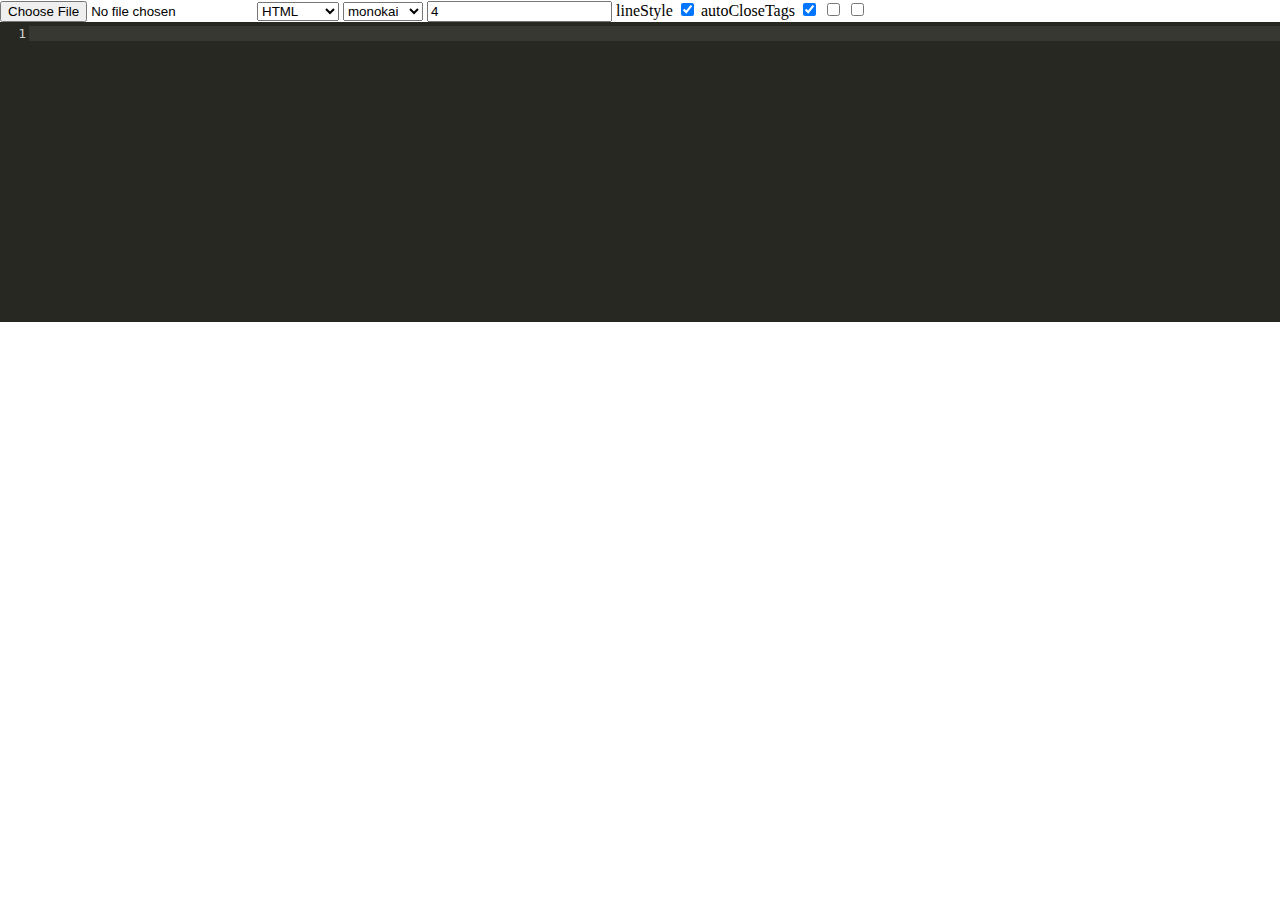
<file: index/index.html>
<!DOCTYPE html>
<html>
<head>
	<meta charset="utf-8">
	<title></title>
	<script type="text/javascript" src="codemirror/lib/codemirror.js"></script>

	<script type="text/javascript" src="codemirror/mode/xml/xml.js"></script>
	<script type="text/javascript" src="codemirror/mode/javascript/javascript.js"></script>
	<script type="text/javascript" src="codemirror/mode/css/css.js"></script>
	<script type="text/javascript" src="codemirror/mode/htmlmixed/htmlmixed.js"></script>

	<script type="text/javascript" src="codemirror/addon/edit/closetag.js"></script>
	<script type="text/javascript" src="codemirror/addon/edit/closebrackets.js"></script>
	<script type="text/javascript" src="codemirror/addon/search/search.js"></script>
	<script type="text/javascript" src="codemirror/addon/search/searchcursor.js"></script>
	<script type="text/javascript" src="codemirror/addon/dialog/dialog.js"></script>
	<script type="text/javascript" src="codemirror/addon/hint/show-hint.js"></script>
	<script type="text/javascript" src="codemirror/addon/hint/css-hint.js"></script>
	<script type="text/javascript" src="codemirror/addon/hint/javascript-hint.js"></script>
	<script type="text/javascript" src="codemirror/addon/hint/xml-hint.js"></script>
	<script type="text/javascript" src="codemirror/addon/hint/html-hint.js"></script>
	<script type="text/javascript" src="codemirror/addon/selection/active-line.js"></script>

	<link rel="stylesheet" type="text/css" href="index.css" />
	<link rel="stylesheet" type="text/css" href="codemirror/lib/codemirror.css" />
	<link rel="stylesheet" type="text/css" href="codemirror/addon/display/fullscreen.css" />
	<link rel="stylesheet" type="text/css" href="codemirror/addon/hint/show-hint.css" />

	<link rel="stylesheet" type="text/css" href="codemirror/theme/dracula.css" />
	<link rel="stylesheet" type="text/css" href="codemirror/theme/material.css" />
	<link rel="stylesheet" type="text/css" href="codemirror/theme/ambiance.css" />
	<link rel="stylesheet" type="text/css" href="codemirror/theme/nord.css" />
	<link rel="stylesheet" type="text/css" href="codemirror/theme/monokai.css" />

	

</head>
<body>
	<input id="input" type="file" />
	<select id='modes'>
		<option value='htmlmixed' selected>HTML</option>
		<option value='javascript'>Javascript</option>
		<option value='css'>CSS</option>
	</select>
	<select id='themes'>
		<option value='Nord'>Nord</option>
		<option value='material'>material</option>
		<option value='dracula'>dracula</option>
		<option value='ambiance'>ambiance</option>
		<option value='monokai' selected>monokai</option>
	</select>
	<input id='tabIndent' type='number' min='1' value='4' />
	<label> lineStyle </label>
	<input class="settings_checkbox" type="checkbox" name='settings_checkbox' checked='true'/>
	<label> autoCloseTags </label>
	<input class="settings_checkbox" type="checkbox" name='settings_checkbox' checked='true'/>
	<input class="settings_checkbox" type="checkbox" name='settings_checkbox' />
	<input class="settings_checkbox" type="checkbox" name='settings_checkbox' />
	<textarea id="editor"></textarea>
	<iframe id="editor-preview">
		<body class='.body'>123</body>
	</iframe>
	
</body>
<script type="text/javascript" src="index.js"></script>
</html>
</file>
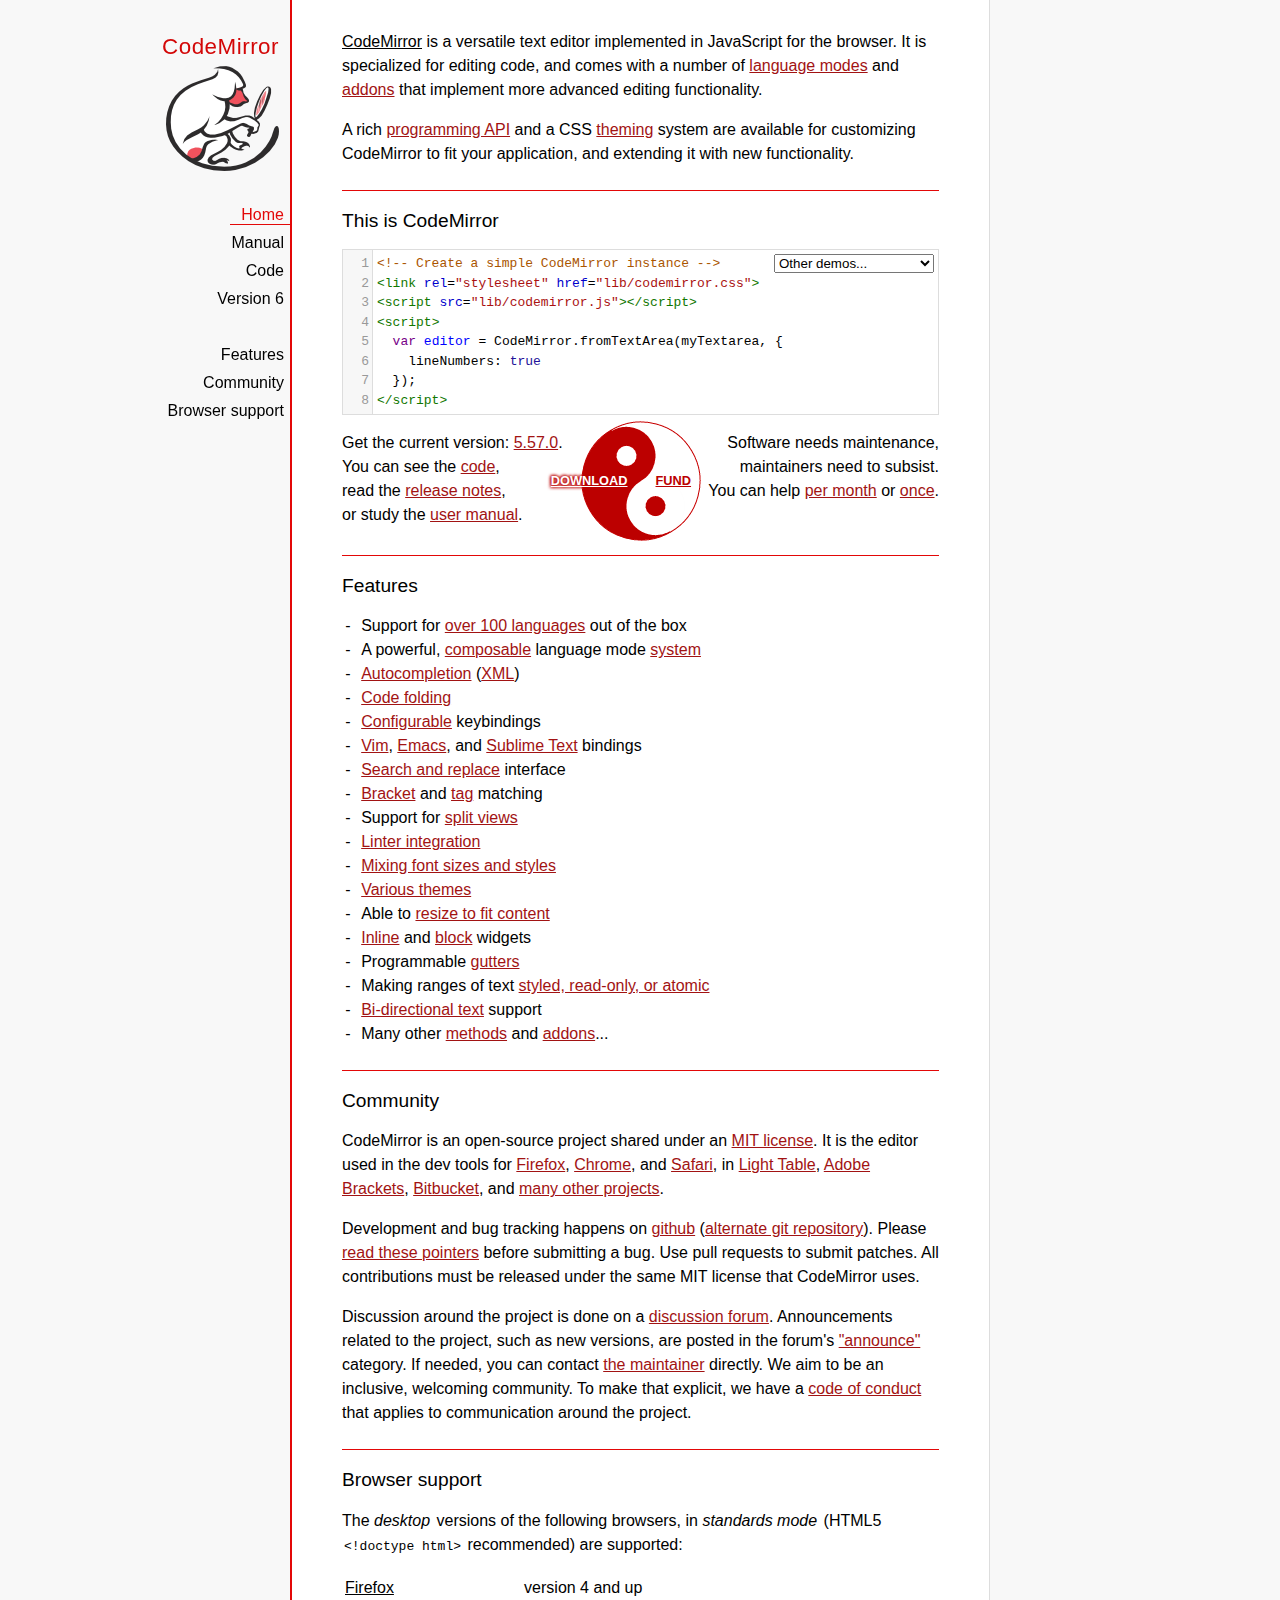
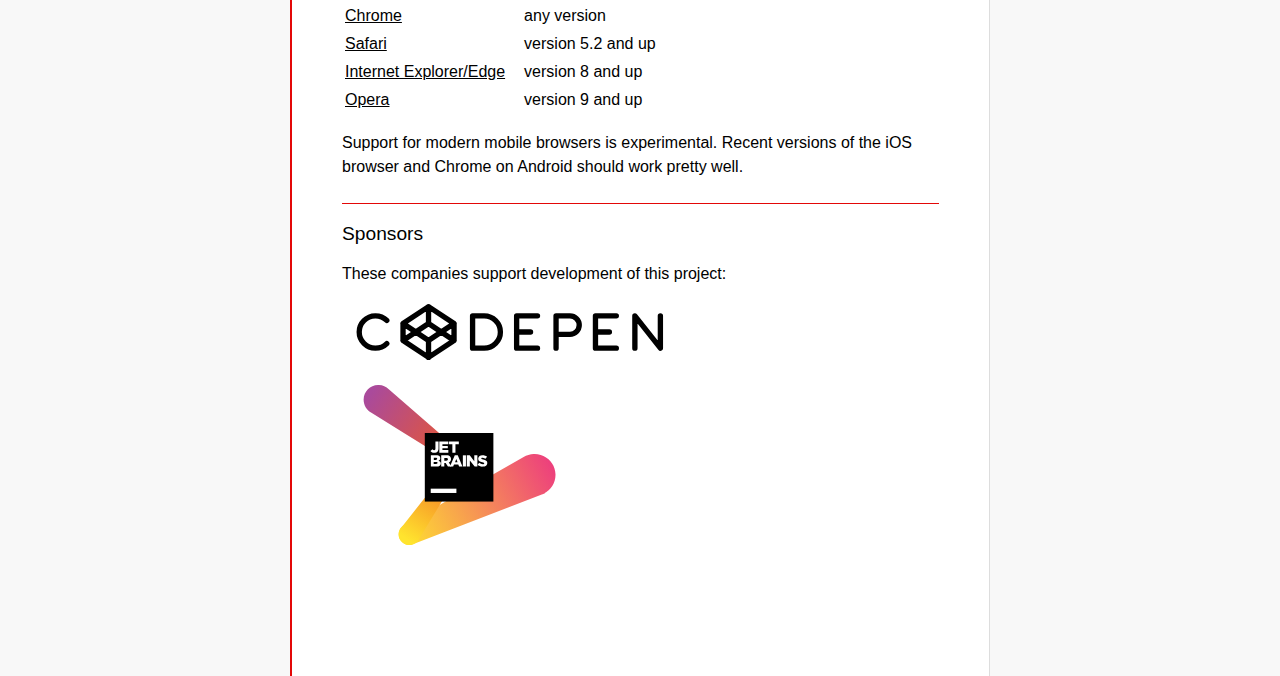
<file: index/codemirror/index.html>
<!doctype html>

<title>CodeMirror</title>
<meta charset="utf-8"/>

<link rel=stylesheet href="lib/codemirror.css">
<link rel=stylesheet href="doc/docs.css">
<script src="lib/codemirror.js"></script>
<script src="mode/xml/xml.js"></script>
<script src="mode/javascript/javascript.js"></script>
<script src="mode/css/css.js"></script>
<script src="mode/htmlmixed/htmlmixed.js"></script>
<script src="addon/edit/matchbrackets.js"></script>

<script src="doc/activebookmark.js"></script>

<style>
  .CodeMirror { height: auto; border: 1px solid #ddd; }
  .CodeMirror-scroll { max-height: 200px; }
  .CodeMirror pre { padding-left: 7px; line-height: 1.25; }
  .banner { background: #ffc; padding: 6px; border-bottom: 2px solid silver;  }
  .banner div { margin: 0 auto; max-width: 700px; text-align: center; }
</style>

<div id=nav>
  <a href="https://codemirror.net"><h1>CodeMirror</h1><img id=logo src="doc/logo.png"></a>

  <ul>
    <li><a class=active data-default="true" href="#description">Home</a>
    <li><a href="doc/manual.html">Manual</a>
    <li><a href="https://github.com/codemirror/codemirror">Code</a>
    <li><a href="https://codemirror.net/6/">Version 6</a>
  </ul>
  <ul>
    <li><a href="#features">Features</a>
    <li><a href="#community">Community</a>
    <li><a href="#browsersupport">Browser support</a>
  </ul>
</div>

<article>

<section id=description class=first>
  <p><strong>CodeMirror</strong> is a versatile text editor
  implemented in JavaScript for the browser. It is specialized for
  editing code, and comes with a number of <a href="mode/index.html">language modes</a> and <a href="doc/manual.html#addons">addons</a>
  that implement more advanced editing functionality.</p>

  <p>A rich <a href="doc/manual.html#api">programming API</a> and a
  CSS <a href="doc/manual.html#styling">theming</a> system are
  available for customizing CodeMirror to fit your application, and
  extending it with new functionality.</p>
</section>

<section id=demo>
  <h2>This is CodeMirror</h2>
  <form style="position: relative; margin-top: .5em;"><textarea id=demotext>
<!-- Create a simple CodeMirror instance -->
<link rel="stylesheet" href="lib/codemirror.css">
<script src="lib/codemirror.js"></script>
<script>
  var editor = CodeMirror.fromTextArea(myTextarea, {
    lineNumbers: true
  });
</script></textarea>
  <select id="demolist" onchange="document.location = this.options[this.selectedIndex].value;">
    <option value="#">Other demos...</option>
    <option value="demo/complete.html">Autocompletion</option>
    <option value="demo/folding.html">Code folding</option>
    <option value="demo/theme.html">Themes</option>
    <option value="mode/htmlmixed/index.html">Mixed language modes</option>
    <option value="demo/bidi.html">Bi-directional text</option>
    <option value="demo/variableheight.html">Variable font sizes</option>
    <option value="demo/search.html">Search interface</option>
    <option value="demo/vim.html">Vim bindings</option>
    <option value="demo/emacs.html">Emacs bindings</option>
    <option value="demo/sublime.html">Sublime Text bindings</option>
    <option value="demo/tern.html">Tern integration</option>
    <option value="demo/merge.html">Merge/diff interface</option>
    <option value="demo/fullscreen.html">Full-screen editor</option>
    <option value="demo/simplescrollbars.html">Custom scrollbars</option>
  </select></form>
  <script>
    var editor = CodeMirror.fromTextArea(document.getElementById("demotext"), {
      lineNumbers: true,
      mode: "text/html",
      matchBrackets: true
    });
  </script>

  <div class=actions>
    <div class=actionspicture>
      <img src="doc/yinyang.png" class=yinyang>
      <div class="actionlink download">
        <a href="https://codemirror.net/codemirror.zip">DOWNLOAD</a>
      </div>
      <div class="actionlink fund">
        <a href="https://marijnhaverbeke.nl/fund/">FUND</a>
      </div>
    </div>
    <div class=actionsleft>
      Get the current version: <a href="https://codemirror.net/codemirror.zip">5.57.0</a>.<br>
      You can see the <a href="https://github.com/codemirror/codemirror" title="Github repository">code</a>,<br>
      read the <a href="doc/releases.html">release notes</a>,<br>
      or study the <a href="doc/manual.html">user manual</a>.
    </div>
    <div class=actionsright>
      Software needs maintenance,<br>
      maintainers need to subsist.<br>
      You can help <a href="https://marijnhaverbeke.nl/fund/" title="Set up a monthly contribution">per month</a> or
      <a title="Donate with PayPal" href="https://www.paypal.me/marijnhaverbeke">once</a>.
    </div>
  </div>

</section>

<section id=features>
  <h2>Features</h2>
  <ul>
    <li>Support for <a href="mode/index.html">over 100 languages</a> out of the box
    <li>A powerful, <a href="mode/htmlmixed/index.html">composable</a> language mode <a href="doc/manual.html#modeapi">system</a>
    <li><a href="doc/manual.html#addon_show-hint">Autocompletion</a> (<a href="demo/xmlcomplete.html">XML</a>)
    <li><a href="doc/manual.html#addon_foldcode">Code folding</a>
    <li><a href="doc/manual.html#option_extraKeys">Configurable</a> keybindings
    <li><a href="demo/vim.html">Vim</a>, <a href="demo/emacs.html">Emacs</a>, and <a href="demo/sublime.html">Sublime Text</a> bindings
    <li><a href="doc/manual.html#addon_search">Search and replace</a> interface
    <li><a href="doc/manual.html#addon_matchbrackets">Bracket</a> and <a href="doc/manual.html#addon_matchtags">tag</a> matching
    <li>Support for <a href="demo/buffers.html">split views</a>
    <li><a href="doc/manual.html#addon_lint">Linter integration</a>
    <li><a href="demo/variableheight.html">Mixing font sizes and styles</a>
    <li><a href="demo/theme.html">Various themes</a>
    <li>Able to <a href="demo/resize.html">resize to fit content</a>
    <li><a href="doc/manual.html#mark_replacedWith">Inline</a> and <a href="doc/manual.html#addLineWidget">block</a> widgets
    <li>Programmable <a href="demo/marker.html">gutters</a>
    <li>Making ranges of text <a href="doc/manual.html#markText">styled, read-only, or atomic</a>
    <li><a href="demo/bidi.html">Bi-directional text</a> support
    <li>Many other <a href="doc/manual.html#api">methods</a> and <a href="doc/manual.html#addons">addons</a>...
  </ul>
</section>

<section id=community>
  <h2>Community</h2>

  <p>CodeMirror is an open-source project shared under
  an <a href="LICENSE">MIT license</a>. It is the editor used in the
  dev tools for
  <a href="https://hacks.mozilla.org/2013/11/firefox-developer-tools-episode-27-edit-as-html-codemirror-more/">Firefox</a>,
  <a href="https://developers.google.com/chrome-developer-tools/">Chrome</a>,
  and <a href="https://developer.apple.com/safari/tools/">Safari</a>, in <a href="http://www.lighttable.com/">Light
  Table</a>, <a href="http://brackets.io/">Adobe
  Brackets</a>, <a href="http://blog.bitbucket.org/2013/05/14/edit-your-code-in-the-cloud-with-bitbucket/">Bitbucket</a>,
  and <a href="doc/realworld.html">many other projects</a>.</p>

  <p>Development and bug tracking happens
  on <a href="https://github.com/codemirror/CodeMirror/">github</a>
  (<a href="http://marijnhaverbeke.nl/git/codemirror">alternate git
  repository</a>).
  Please <a href="https://codemirror.net/doc/reporting.html">read these
  pointers</a> before submitting a bug. Use pull requests to submit
  patches. All contributions must be released under the same MIT
  license that CodeMirror uses.</p>

  <p>Discussion around the project is done on
  a <a href="https://discuss.codemirror.net">discussion forum</a>.
  Announcements related to the project, such as new versions, are
  posted in the
  forum's <a href="https://discuss.codemirror.net/c/announce">"announce"</a>
  category. If needed, you can
  contact <a href="mailto:marijnh@gmail.com">the maintainer</a>
  directly. We aim to be an inclusive, welcoming community. To make
  that explicit, we have
  a <a href="http://contributor-covenant.org/version/1/1/0/">code of
  conduct</a> that applies to communication around the project.</p>
</section>

<section id=browsersupport>
  <h2>Browser support</h2>
  <p>The <em>desktop</em> versions of the following browsers,
  in <em>standards mode</em> (HTML5 <code>&lt;!doctype html></code>
  recommended) are supported:</p>
  <table style="margin-bottom: 1em">
    <tr><th>Firefox</th><td>version 4 and up</td></tr>
    <tr><th>Chrome</th><td>any version</td></tr>
    <tr><th>Safari</th><td>version 5.2 and up</td></tr>
    <tr><th style="padding-right: 1em;">Internet Explorer/Edge</th><td>version 8 and up</td></tr>
    <tr><th>Opera</th><td>version 9 and up</td></tr>
  </table>
  <p>Support for modern mobile browsers is experimental. Recent
  versions of the iOS browser and Chrome on Android should work
  pretty well.</p>
</section>

<section id=sponsors>
  <style>
    ul.sponsor-list { padding-left: 10px }
    ul.sponsor-list li { list-style: none; margin-bottom: 1em }
    ul.sponsor-list img { max-width: 80%; max-height: 10em; width: 20em }
  </style>

  <h2>Sponsors</h2>
  <p>These companies support development of this project:</p>
  <ul class=sponsor-list>
    <li><a href="https://codepen.io/"><img src='data:image/svg+xml;utf8,<svg xmlns="http://www.w3.org/2000/svg" viewBox="0 0 138 26"><path fill="none" stroke="black" stroke-width="2.3" stroke-linecap="round" stroke-linejoin="round" d="M15 8a7 7 0 100 10m7-8.7L33 2l11 7.3v7.4L33 24l-11-7.3zm0 0l11 7.4 11-7.4m0 7.4L33 9.3l-11 7.4M33 2v7.3m0 7.4V24M52 6h5a7 7 0 010 14h-5zm28 0h-9v14h9m-9-7h6m11 1h6a4 4 0 000-8h-6v14m26-14h-9v14h9m-9-7h6m11 7V6l11 14V6"/></svg>' alt="CodePen"></a></li>
    <li><a href="https://www.jetbrains.com/"><img src="data:image/svg+xml,%3Csvg xmlns='http://www.w3.org/2000/svg' viewBox='39 0 142.7 119'%3E%3ClinearGradient id='SVGID_1_' gradientUnits='userSpaceOnUse' x1='4.7875' y1='6.8451' x2='75.7999' y2='54.4038'%3E%3Cstop offset='0' stop-color='%23AA4A9B'/%3E%3Cstop offset='1' stop-color='%23F05922'/%3E%3C/linearGradient%3E%3Cpath fill='url(%23SVGID_1_)' d='M81.3,57.6L18.7,3.1c-1.9-1.8-4.5-3-7.3-3.1C5.2-0.2,0.2,4.6,0,10.7c-0.1,4.3,2.3,8.1,5.8,10l70.4,43.7c0.1,0.1,0.2,0.1,0.3,0.2c2.1,1.1,4.6,0.4,5.8-1.6C83.4,61.2,82.9,58.9,81.3,57.6z'/%3E%3ClinearGradient id='SVGID_2_' gradientUnits='userSpaceOnUse' x1='28.3538' y1='119.6551' x2='139.5938' y2='60.2551'%3E%3Cstop offset='0' stop-color='%23FFE42E'/%3E%3Cstop offset='1' stop-color='%23ED417C'/%3E%3C/linearGradient%3E%3Cpath fill='url(%23SVGID_2_)' d='M142.7,66.3c-0.3-8.6-7.6-15.3-16.2-14.9c-2.7,0.1-5.3,0.9-7.5,2.2l-88,50.1c0,0-0.1,0-0.1,0.1c-3,1.2-5,4.2-4.9,7.6c0.2,4.4,3.8,7.8,8.2,7.6c1,0,2-0.3,2.9-0.7l95.9-37c0,0,0.1,0,0.2-0.1C138.9,78.8,142.9,73,142.7,66.3z'/%3E%3ClinearGradient id='SVGID_3_' gradientUnits='userSpaceOnUse' x1='31.6974' y1='114.3816' x2='72.0174' y2='55.3416'%3E%3Cstop offset='0' stop-color='%23FFE42E'/%3E%3Cstop offset='1' stop-color='%23F05922'/%3E%3C/linearGradient%3E%3Cpath fill='url(%23SVGID_3_)' d='M71.8,64c1.1-2.1,0.3-4.7-1.8-5.7c-1.9-1-4.2-0.4-5.4,1.3l-37.1,47.1c0,0,0,0.1-0.1,0.2c-1.8,2.7-1.8,6.3,0.3,9c2.6,3.5,7.5,4.2,11,1.7c1-0.8,1.8-1.8,2.4-2.8l30.5-50.2C71.6,64.3,71.7,64.1,71.8,64z'/%3E%3Crect x='45.5' y='35.7' width='51' height='51'/%3E%3Crect x='49.9' y='77.1' fill='%23fff' width='19.1' height='3.2'/%3E%3Cpath fill='%23fff' d='M49.7,49.1l1.5-1.4c0.4,0.5,0.8,0.8,1.3,0.8c0.6,0,0.9-0.4,0.9-1.2V42h2.3v5.3c0,1-0.3,1.8-0.8,2.3c-0.5,0.5-1.3,0.8-2.3,0.8C51.2,50.5,50.3,49.9,49.7,49.1z'/%3E%3Cpath fill='%23fff' d='M56.3,42h6.7V44h-4.4v1.3h4v1.8h-4v1.3H63v2h-6.7V42z'/%3E%3Cpath fill='%23fff' d='M66,44.1h-2.5v-2h7.3v2h-2.5v6.3H66V44.1z'/%3E%3Cpath fill='%23fff' d='M49.9,52.3h4.3c1,0,1.8,0.3,2.3,0.7c0.3,0.3,0.5,0.8,0.5,1.4v0c0,1-0.5,1.5-1.3,1.9c1,0.3,1.7,0.9,1.7,2v0c0,1.4-1.2,2.3-3.1,2.3h-4.3V52.3z M54.7,54.9c0-0.5-0.4-0.7-1-0.7h-1.5v1.5h1.4C54.3,55.6,54.7,55.4,54.7,54.9L54.7,54.9z M53.9,57.2h-1.8v1.5h1.8c0.7,0,1.1-0.3,1.1-0.8v0C55,57.5,54.7,57.2,53.9,57.2z'/%3E%3Cpath fill='%23fff' d='M57.7,52.3h3.9c1.3,0,2.2,0.3,2.7,0.9c0.5,0.5,0.7,1.1,0.7,1.9v0c0,1.3-0.7,2.1-1.7,2.6l2,2.9h-2.6L61,58.1h-1v2.5h-2.3V52.3z M61.5,56.3c0.8,0,1.2-0.4,1.2-1v0c0-0.7-0.5-1-1.2-1H60v2H61.5z'/%3E%3Cpath fill='%23fff' d='M67.8,52.2H70l3.5,8.4h-2.5l-0.6-1.5h-3.2l-0.6,1.5h-2.4L67.8,52.2z M69.8,57.3L68.9,55l-0.9,2.4H69.8z'/%3E%3Cpath fill='%23fff' d='M73.8,52.3h2.3v8.3h-2.3V52.3z'/%3E%3Cpath fill='%23fff' d='M76.7,52.3h2.2l3.4,4.4v-4.4h2.3v8.3h-2L79,56.1v4.6h-2.3V52.3z'/%3E%3Cpath fill='%23fff' d='M84.7,59.4l1.3-1.5c0.8,0.7,1.7,1,2.7,1c0.6,0,1-0.2,1-0.6v0c0-0.4-0.3-0.5-1.4-0.8c-1.8-0.4-3.1-0.9-3.1-2.6v0c0-1.5,1.2-2.7,3.2-2.7c1.4,0,2.5,0.4,3.4,1.1l-1.2,1.6c-0.8-0.5-1.6-0.8-2.3-0.8c-0.6,0-0.8,0.2-0.8,0.5v0c0,0.4,0.3,0.5,1.4,0.8c1.9,0.4,3.1,1,3.1,2.6v0c0,1.7-1.3,2.7-3.4,2.7C87.1,60.8,85.7,60.3,84.7,59.4z'/%3E%3C/svg%3E%0A" alt="JetBrains"></a>
  </ul>
</section>

</article>
</file>
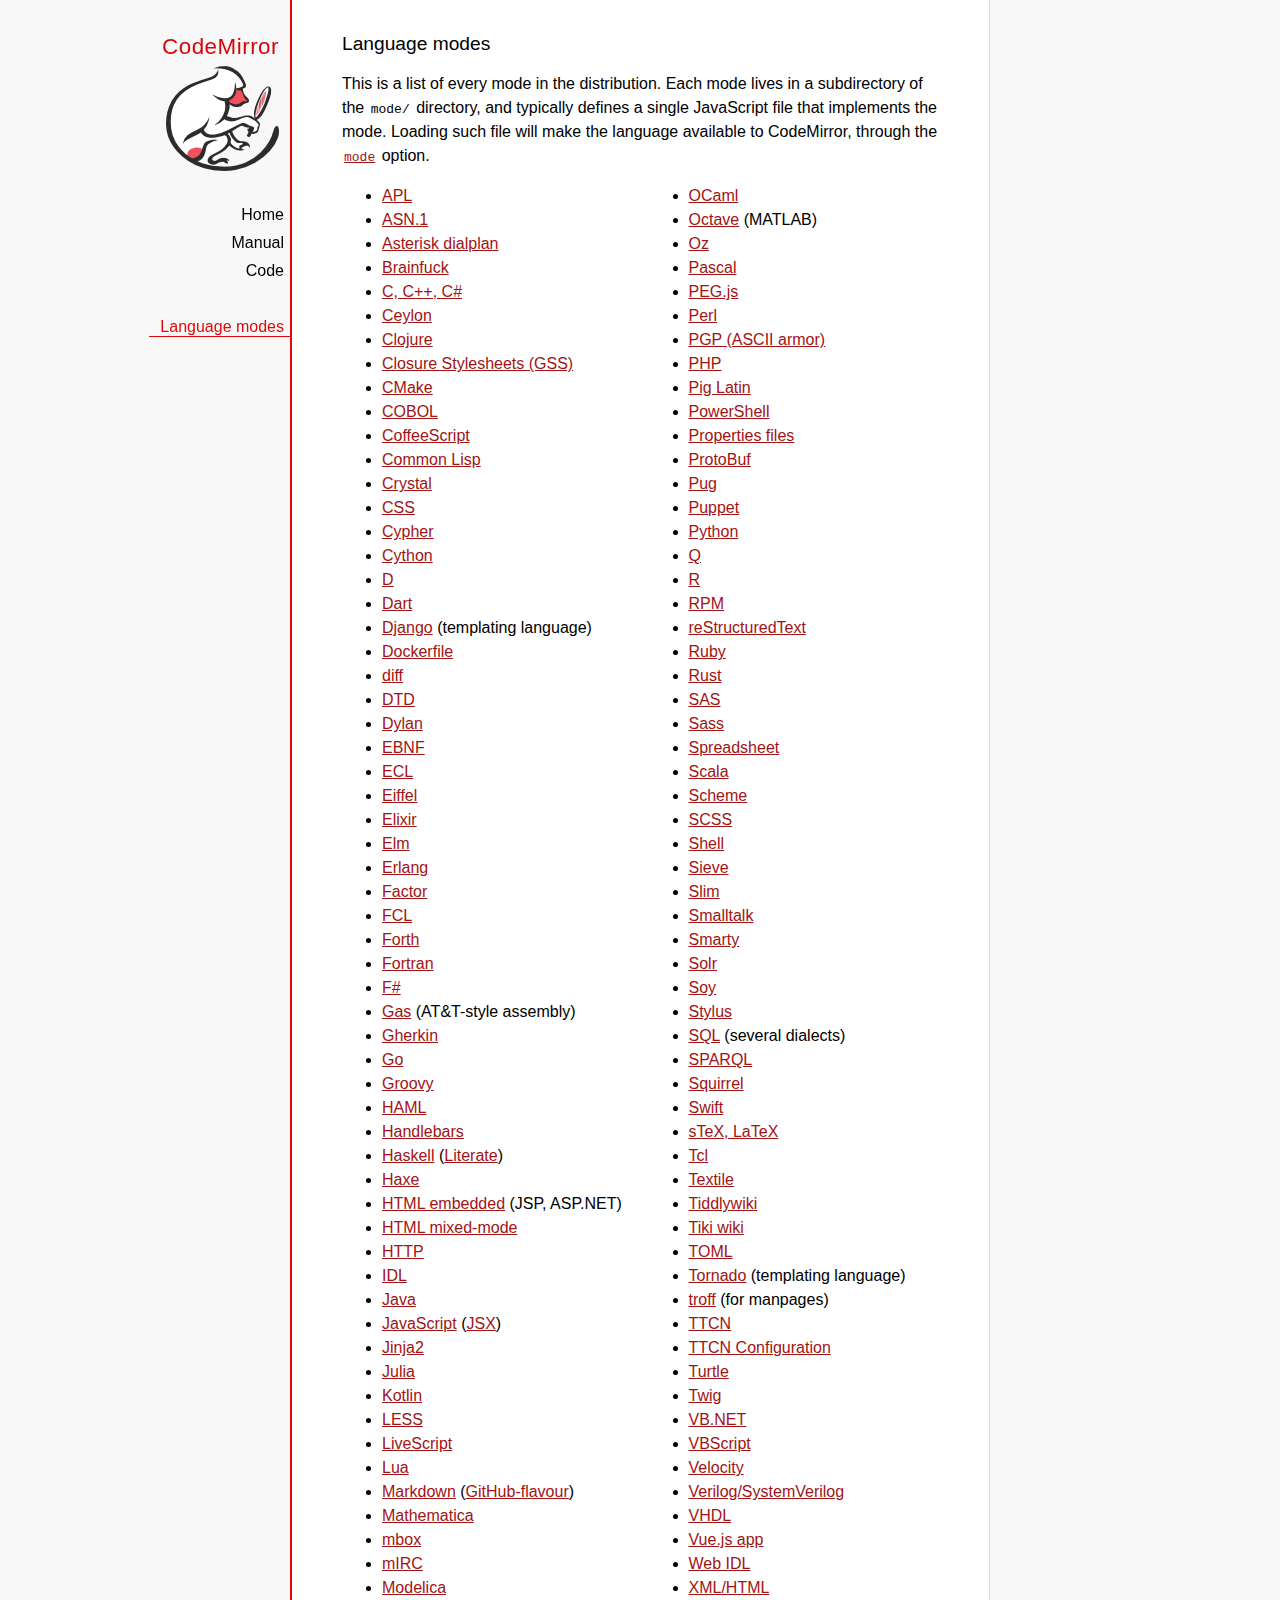
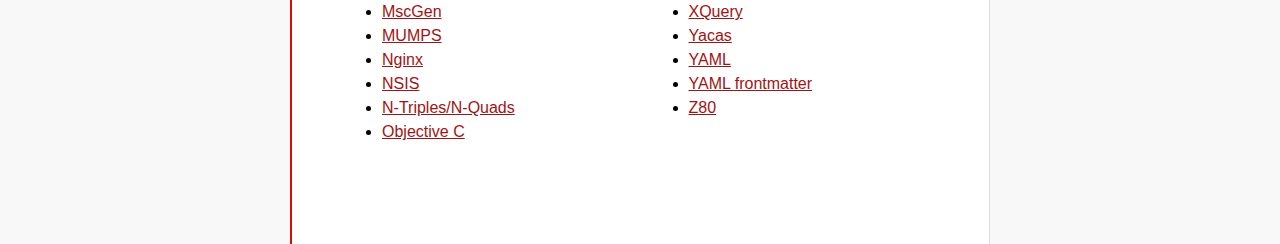
<file: index/codemirror/mode/index.html>
<!doctype html>

<title>CodeMirror: Language Modes</title>
<meta charset="utf-8"/>
<link rel=stylesheet href="../doc/docs.css">

<div id=nav>
  <a href="https://codemirror.net"><h1>CodeMirror</h1><img id=logo src="../doc/logo.png"></a>

  <ul>
    <li><a href="../index.html">Home</a>
    <li><a href="../doc/manual.html">Manual</a>
    <li><a href="https://github.com/codemirror/codemirror">Code</a>
  </ul>
  <ul>
    <li><a class=active href="#">Language modes</a>
  </ul>
</div>

<article>

  <h2>Language modes</h2>

  <p>This is a list of every mode in the distribution. Each mode lives
in a subdirectory of the <code>mode/</code> directory, and typically
defines a single JavaScript file that implements the mode. Loading
such file will make the language available to CodeMirror, through
the <a href="../doc/manual.html#option_mode"><code>mode</code></a>
option.</p>

  <div style="-webkit-columns: 100px 2; -moz-columns: 100px 2; columns: 100px 2;">
    <ul style="margin-top: 0">
      <li><a href="apl/index.html">APL</a></li>
      <li><a href="asn.1/index.html">ASN.1</a></li>
      <li><a href="asterisk/index.html">Asterisk dialplan</a></li>
      <li><a href="brainfuck/index.html">Brainfuck</a></li>
      <li><a href="clike/index.html">C, C++, C#</a></li>
      <li><a href="clike/index.html">Ceylon</a></li>
      <li><a href="clojure/index.html">Clojure</a></li>
      <li><a href="css/gss.html">Closure Stylesheets (GSS)</a></li>
      <li><a href="cmake/index.html">CMake</a></li>
      <li><a href="cobol/index.html">COBOL</a></li>
      <li><a href="coffeescript/index.html">CoffeeScript</a></li>
      <li><a href="commonlisp/index.html">Common Lisp</a></li>
      <li><a href="crystal/index.html">Crystal</a></li>
      <li><a href="css/index.html">CSS</a></li>
      <li><a href="cypher/index.html">Cypher</a></li>
      <li><a href="python/index.html">Cython</a></li>
      <li><a href="d/index.html">D</a></li>
      <li><a href="dart/index.html">Dart</a></li>
      <li><a href="django/index.html">Django</a> (templating language)</li>
      <li><a href="dockerfile/index.html">Dockerfile</a></li>
      <li><a href="diff/index.html">diff</a></li>
      <li><a href="dtd/index.html">DTD</a></li>
      <li><a href="dylan/index.html">Dylan</a></li>
      <li><a href="ebnf/index.html">EBNF</a></li>
      <li><a href="ecl/index.html">ECL</a></li>
      <li><a href="eiffel/index.html">Eiffel</a></li>
      <li><a href="https://github.com/optick/codemirror-mode-elixir">Elixir</a></li>
      <li><a href="elm/index.html">Elm</a></li>
      <li><a href="erlang/index.html">Erlang</a></li>
      <li><a href="factor/index.html">Factor</a></li>
      <li><a href="fcl/index.html">FCL</a></li>
      <li><a href="forth/index.html">Forth</a></li>
      <li><a href="fortran/index.html">Fortran</a></li>
      <li><a href="mllike/index.html">F#</a></li>
      <li><a href="gas/index.html">Gas</a> (AT&amp;T-style assembly)</li>
      <li><a href="gherkin/index.html">Gherkin</a></li>
      <li><a href="go/index.html">Go</a></li>
      <li><a href="groovy/index.html">Groovy</a></li>
      <li><a href="haml/index.html">HAML</a></li>
      <li><a href="handlebars/index.html">Handlebars</a></li>
      <li><a href="haskell/index.html">Haskell</a> (<a href="haskell-literate/index.html">Literate</a>)</li>
      <li><a href="haxe/index.html">Haxe</a></li>
      <li><a href="htmlembedded/index.html">HTML embedded</a> (JSP, ASP.NET)</li>
      <li><a href="htmlmixed/index.html">HTML mixed-mode</a></li>
      <li><a href="http/index.html">HTTP</a></li>
      <li><a href="idl/index.html">IDL</a></li>
      <li><a href="clike/index.html">Java</a></li>
      <li><a href="javascript/index.html">JavaScript</a> (<a href="jsx/index.html">JSX</a>)</li>
      <li><a href="jinja2/index.html">Jinja2</a></li>
      <li><a href="julia/index.html">Julia</a></li>
      <li><a href="clike/index.html">Kotlin</a></li>
      <li><a href="css/less.html">LESS</a></li>
      <li><a href="livescript/index.html">LiveScript</a></li>
      <li><a href="lua/index.html">Lua</a></li>
      <li><a href="markdown/index.html">Markdown</a> (<a href="gfm/index.html">GitHub-flavour</a>)</li>
      <li><a href="mathematica/index.html">Mathematica</a></li>
      <li><a href="mbox/index.html">mbox</a></li>
      <li><a href="mirc/index.html">mIRC</a></li>
      <li><a href="modelica/index.html">Modelica</a></li>
      <li><a href="mscgen/index.html">MscGen</a></li>
      <li><a href="mumps/index.html">MUMPS</a></li>
      <li><a href="nginx/index.html">Nginx</a></li>
      <li><a href="nsis/index.html">NSIS</a></li>
      <li><a href="ntriples/index.html">N-Triples/N-Quads</a></li>
      <li><a href="clike/index.html">Objective C</a></li>
      <li><a href="mllike/index.html">OCaml</a></li>
      <li><a href="octave/index.html">Octave</a> (MATLAB)</li>
      <li><a href="oz/index.html">Oz</a></li>
      <li><a href="pascal/index.html">Pascal</a></li>
      <li><a href="pegjs/index.html">PEG.js</a></li>
      <li><a href="perl/index.html">Perl</a></li>
      <li><a href="asciiarmor/index.html">PGP (ASCII armor)</a></li>
      <li><a href="php/index.html">PHP</a></li>
      <li><a href="pig/index.html">Pig Latin</a></li>
      <li><a href="powershell/index.html">PowerShell</a></li>
      <li><a href="properties/index.html">Properties files</a></li>
      <li><a href="protobuf/index.html">ProtoBuf</a></li>
      <li><a href="pug/index.html">Pug</a></li>
      <li><a href="puppet/index.html">Puppet</a></li>
      <li><a href="python/index.html">Python</a></li>
      <li><a href="q/index.html">Q</a></li>
      <li><a href="r/index.html">R</a></li>
      <li><a href="rpm/index.html">RPM</a></li>
      <li><a href="rst/index.html">reStructuredText</a></li>
      <li><a href="ruby/index.html">Ruby</a></li>
      <li><a href="rust/index.html">Rust</a></li>
      <li><a href="sas/index.html">SAS</a></li>
      <li><a href="sass/index.html">Sass</a></li>
      <li><a href="spreadsheet/index.html">Spreadsheet</a></li>
      <li><a href="clike/scala.html">Scala</a></li>
      <li><a href="scheme/index.html">Scheme</a></li>
      <li><a href="css/scss.html">SCSS</a></li>
      <li><a href="shell/index.html">Shell</a></li>
      <li><a href="sieve/index.html">Sieve</a></li>
      <li><a href="slim/index.html">Slim</a></li>
      <li><a href="smalltalk/index.html">Smalltalk</a></li>
      <li><a href="smarty/index.html">Smarty</a></li>
      <li><a href="solr/index.html">Solr</a></li>
      <li><a href="soy/index.html">Soy</a></li>
      <li><a href="stylus/index.html">Stylus</a></li>
      <li><a href="sql/index.html">SQL</a> (several dialects)</li>
      <li><a href="sparql/index.html">SPARQL</a></li>
      <li><a href="clike/index.html">Squirrel</a></li>
      <li><a href="swift/index.html">Swift</a></li>
      <li><a href="stex/index.html">sTeX, LaTeX</a></li>
      <li><a href="tcl/index.html">Tcl</a></li>
      <li><a href="textile/index.html">Textile</a></li>
      <li><a href="tiddlywiki/index.html">Tiddlywiki</a></li>
      <li><a href="tiki/index.html">Tiki wiki</a></li>
      <li><a href="toml/index.html">TOML</a></li>
      <li><a href="tornado/index.html">Tornado</a> (templating language)</li>
      <li><a href="troff/index.html">troff</a> (for manpages)</li>
      <li><a href="ttcn/index.html">TTCN</a></li>
      <li><a href="ttcn-cfg/index.html">TTCN Configuration</a></li>
      <li><a href="turtle/index.html">Turtle</a></li>
      <li><a href="twig/index.html">Twig</a></li>
      <li><a href="vb/index.html">VB.NET</a></li>
      <li><a href="vbscript/index.html">VBScript</a></li>
      <li><a href="velocity/index.html">Velocity</a></li>
      <li><a href="verilog/index.html">Verilog/SystemVerilog</a></li>
      <li><a href="vhdl/index.html">VHDL</a></li>
      <li><a href="vue/index.html">Vue.js app</a></li>
      <li><a href="webidl/index.html">Web IDL</a></li>
      <li><a href="xml/index.html">XML/HTML</a></li>
      <li><a href="xquery/index.html">XQuery</a></li>
      <li><a href="yacas/index.html">Yacas</a></li>
      <li><a href="yaml/index.html">YAML</a></li>
      <li><a href="yaml-frontmatter/index.html">YAML frontmatter</a></li>
      <li><a href="z80/index.html">Z80</a></li>
    </ul>
  </div>

</article>
</file>
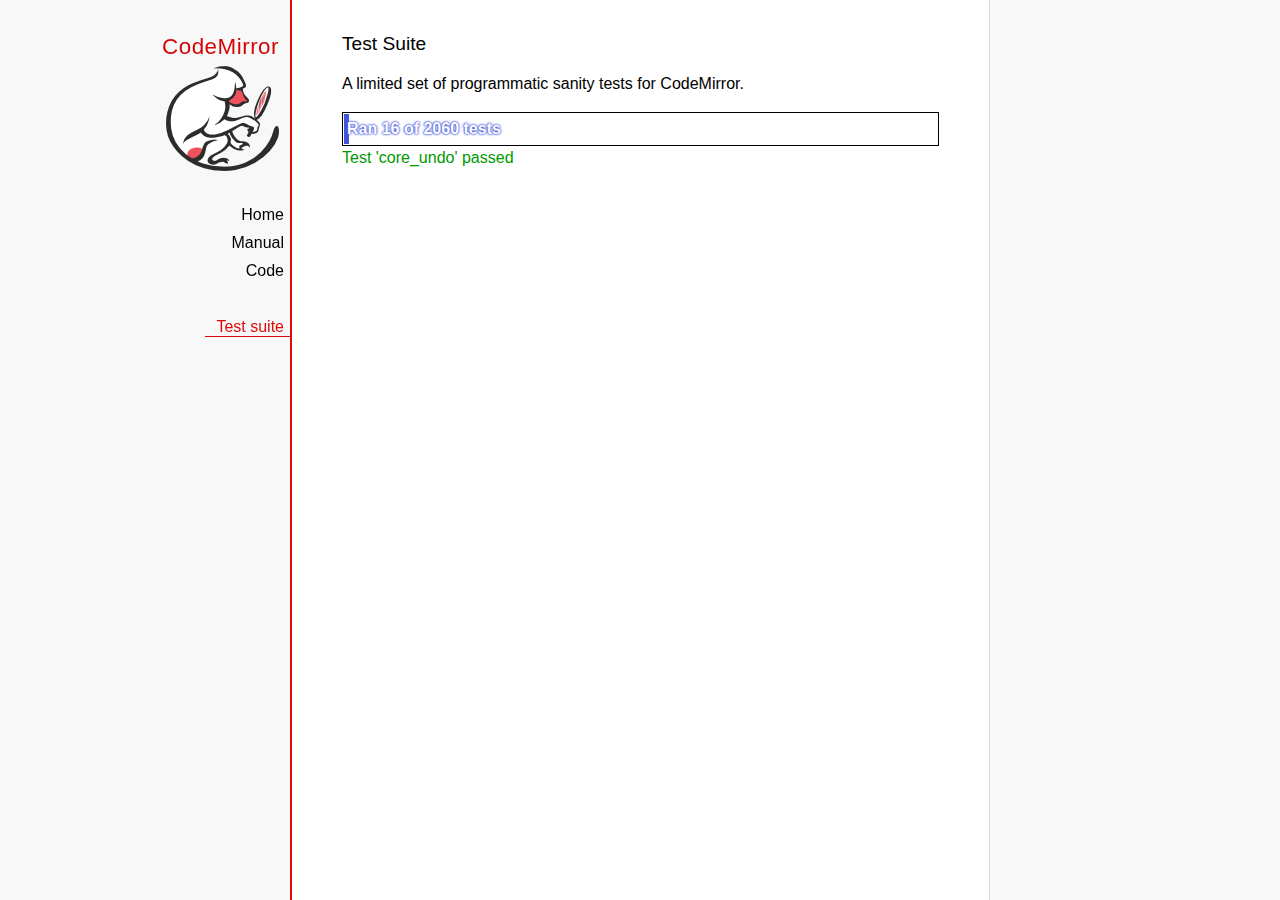
<file: index/codemirror/test/index.html>
<!doctype html>

<meta charset="utf-8"/>
<title>CodeMirror: Test Suite</title>
<link rel=stylesheet href="../doc/docs.css">

<link rel="stylesheet" href="../lib/codemirror.css">
<link rel="stylesheet" href="mode_test.css">
<script>
  var errored = []
  window.onerror = function(e) { errored.push(e) }
</script>
<script src="../doc/activebookmark.js"></script>
<script src="../lib/codemirror.js"></script>
<script src="../mode/meta.js"></script>
<script src="../addon/mode/overlay.js"></script>
<script src="../addon/mode/multiplex.js"></script>
<script src="../addon/search/searchcursor.js"></script>
<script src="../addon/dialog/dialog.js"></script>
<script src="../addon/edit/matchbrackets.js"></script>
<script src="../addon/hint/sql-hint.js"></script>
<script src="../addon/hint/xml-hint.js"></script>
<script src="../addon/hint/html-hint.js"></script>
<script src="../addon/comment/comment.js"></script>
<script src="../addon/mode/simple.js"></script>
<script src="../mode/css/css.js"></script>
<script src="../mode/clike/clike.js"></script>
<!-- clike must be after css or vim and sublime tests will fail -->
<script src="../mode/clojure/clojure.js"></script>
<script src="../mode/cypher/cypher.js"></script>
<script src="../mode/d/d.js"></script>
<script src="../mode/dockerfile/dockerfile.js"></script>
<script src="../mode/gfm/gfm.js"></script>
<script src="../mode/haml/haml.js"></script>
<script src="../mode/htmlmixed/htmlmixed.js"></script>
<script src="../mode/javascript/javascript.js"></script>
<script src="../mode/jsx/jsx.js"></script>
<script src="../mode/markdown/markdown.js"></script>
<script src="../mode/php/php.js"></script>
<script src="../mode/python/python.js"></script>
<script src="../mode/powershell/powershell.js"></script>
<script src="../mode/ruby/ruby.js"></script>
<script src="../mode/sass/sass.js"></script>
<script src="../mode/shell/shell.js"></script>
<script src="../mode/slim/slim.js"></script>
<script src="../mode/soy/soy.js"></script>
<script src="../mode/sql/sql.js"></script>
<script src="../mode/stex/stex.js"></script>
<script src="../mode/swift/swift.js"></script>
<script src="../mode/textile/textile.js"></script>
<script src="../mode/verilog/verilog.js"></script>
<script src="../mode/xml/xml.js"></script>
<script src="../mode/xquery/xquery.js"></script>
<script src="../keymap/emacs.js"></script>
<script src="../keymap/sublime.js"></script>
<script src="../keymap/vim.js"></script>
<script src="../mode/rust/rust.js"></script>
<script src="../mode/mscgen/mscgen.js"></script>
<script src="../mode/dylan/dylan.js"></script>
<script src="../mode/wast/wast.js"></script>

<style>
  .ok { color: #090; }
  .fail { color: #e00; }
  .error { color: #c90; }
  .done { font-weight: bold; }
  #progress {
  background: #45d;
  color: white;
  text-shadow: 0 0 1px #45d, 0 0 2px #45d, 0 0 3px #45d;
  font-weight: bold;
  white-space: pre;
  }
  #testground {
  visibility: hidden;
  }
  #testground.offscreen {
  visibility: visible;
  position: absolute;
  left: -10000px;
  top: -10000px;
  }
  .CodeMirror { border: 1px solid black; }
</style>

<div id=nav>
  <a href="https://codemirror.net"><h1>CodeMirror</h1><img id=logo src="../doc/logo.png"></a>

  <ul>
    <li><a href="../index.html">Home</a>
    <li><a href="../doc/manual.html">Manual</a>
    <li><a href="https://github.com/codemirror/codemirror">Code</a>
  </ul>
  <ul>
    <li><a class=active href="#">Test suite</a>
  </ul>
</div>

<article>
  <h2>Test Suite</h2>

    <p>A limited set of programmatic sanity tests for CodeMirror.</p>

    <div style="border: 1px solid black; padding: 1px; max-width: 700px;">
      <div style="width: 0px;" id=progress><div style="padding: 3px;">Ran <span id="progress_ran">0</span><span id="progress_total"> of 0</span> tests</div></div>
    </div>
    <p id=status>Please enable JavaScript...</p>
    <div id=output></div>

    <div id=testground></div>

    <script src="driver.js"></script>
    <script src="test.js"></script>
    <script src="doc_test.js"></script>
    <script src="multi_test.js"></script>
    <script src="contenteditable_test.js"></script>
    <script src="scroll_test.js"></script>
    <script src="comment_test.js"></script>
    <script src="search_test.js"></script>
    <script src="mode_test.js"></script>

    <script src="../mode/clike/test.js"></script>
    <script src="../mode/clojure/test.js"></script>
    <script src="../mode/css/test.js"></script>
    <script src="../mode/css/gss_test.js"></script>
    <script src="../mode/css/scss_test.js"></script>
    <script src="../mode/css/less_test.js"></script>
    <script src="../mode/cypher/test.js"></script>
    <script src="../mode/d/test.js"></script>
    <script src="../mode/dockerfile/test.js"></script>
    <script src="../mode/gfm/test.js"></script>
    <script src="../mode/haml/test.js"></script>
    <script src="../mode/javascript/test.js"></script>
    <script src="../mode/jsx/test.js"></script>
    <script src="../mode/markdown/test.js"></script>
    <script src="../mode/php/test.js"></script>
    <script src="../mode/powershell/test.js"></script>
    <script src="../mode/ruby/test.js"></script>
    <script src="../mode/sass/test.js"></script>
    <script src="../mode/shell/test.js"></script>
    <script src="../mode/slim/test.js"></script>
    <script src="../mode/soy/test.js"></script>
    <script src="../mode/stex/test.js"></script>
    <script src="../mode/swift/test.js"></script>
    <script src="../mode/textile/test.js"></script>
    <script src="../mode/verilog/test.js"></script>
    <script src="../mode/xml/test.js"></script>
    <script src="../mode/xquery/test.js"></script>
    <script src="../mode/python/test.js"></script>
    <script src="../mode/rust/test.js"></script>
    <script src="../mode/wast/test.js"></script>
    <script src="../mode/mscgen/mscgen_test.js"></script>
    <script src="../mode/mscgen/xu_test.js"></script>
    <script src="../mode/mscgen/msgenny_test.js"></script>
    <script src="../mode/dylan/test.js"></script>
    <script src="../addon/mode/multiplex_test.js"></script>
    <script src="../addon/fold/foldcode.js"></script>
    <script src="../addon/fold/brace-fold.js"></script>
    <script src="../addon/fold/xml-fold.js"></script>
    <script src="../addon/scroll/annotatescrollbar.js"></script>

    <script src="emacs_test.js"></script>
    <script src="sql-hint-test.js"></script>
    <script src="sublime_test.js"></script>
    <script src="vim_test.js"></script>
    <script src="html-hint-test.js"></script>
    <script src="annotatescrollbar.js"></script>
    <script>
      window.onload = runHarness;
      CodeMirror.on(window, 'hashchange', runHarness);

      function esc(str) {
        return str.replace(/[<&]/, function(ch) { return ch == "<" ? "&lt;" : "&amp;"; });
      }

      var output = document.getElementById("output"),
          progress = document.getElementById("progress"),
          progressRan = document.getElementById("progress_ran").childNodes[0],
          progressTotal = document.getElementById("progress_total").childNodes[0];
      var count = 0,
          failed = 0,
          skipped = 0,
          bad = "",
          running = false, // Flag that states tests are running
          quit = false, // Flag to quit tests ASAP
          verbose = false, // Adds message for *every* test to output
          done = false

      function runHarness(){
        if (running) {
          quit = true;
          setStatus("Restarting tests...", '', true);
          setTimeout(function(){ runHarness(); }, 500);
          return;
        }
        filters = [];
        verbose = false;
        if (window.location.hash.substr(1)){
          var strings = window.location.hash.substr(1).split(",");
          while (strings.length) {
            var s = strings.shift();
            if (s === "verbose")
              verbose = true;
            else
              filters.push(parseTestFilter(decodeURIComponent(s)));
          }
        }
        quit = false;
        running = true;
        setStatus("Loading tests...");
        count = 0;
        failed = 0;
        done = false;
        skipped = 0;
        bad = "";
        totalTests = countTests();
        progressTotal.nodeValue = " of " + totalTests;
        progressRan.nodeValue = count;
        output.innerHTML = '';
        document.getElementById("testground").innerHTML = "<form>" +
          "<textarea id=\"code\" name=\"code\"></textarea>" +
          "<input type=submit value=ok name=submit>" +
          "</form>";
        runTests(displayTest);
      }

      function setStatus(message, className, force){
        if (quit && !force) return;
        if (!message) throw("must provide message");
        var status = document.getElementById("status").childNodes[0];
        status.nodeValue = message;
        status.parentNode.className = className;
      }
      function addOutput(name, className, code){
        var newOutput = document.createElement("dl");
        var newTitle = document.createElement("dt");
        newTitle.className = className;
        newTitle.appendChild(document.createTextNode(name));
        newOutput.appendChild(newTitle);
        var newMessage = document.createElement("dd");
        newMessage.innerHTML = code;
        newOutput.appendChild(newTitle);
        newOutput.appendChild(newMessage);
        output.appendChild(newOutput);
      }
      function displayTest(type, name, customMessage) {
        var message = "???";
        if (type != "done" && type != "skipped") ++count;
        progress.style.width = (count * (progress.parentNode.clientWidth - 2) / (totalTests || 1)) + "px";
        progressRan.nodeValue = count;
        if (type == "ok") {
          message = "Test '" + name + "' passed";
          if (!verbose) customMessage = false;
        } else if (type == "skipped") {
          message = "Test '" + name + "' skipped";
          ++skipped;
          if (!verbose) customMessage = false;
        } else if (type == "expected") {
          message = "Test '" + name + "' failed as expected";
          if (!verbose) customMessage = false;
        } else if (type == "error" || type == "fail") {
          ++failed;
          message = "Test '" + name + "' failed";
        } else if (type == "done") {
          if (failed) {
            type += " fail";
            message = failed + " failure" + (failed > 1 ? "s" : "");
          } else if (count < totalTests) {
            failed = totalTests - count;
            type += " fail";
            message = failed + " failure" + (failed > 1 ? "s" : "");
          } else {
            type += " ok";
            message = "All passed"
            if (skipped) {
              message += " (" + skipped + " skipped)";
            }
          }
          done = true
          progressTotal.nodeValue = '';
          customMessage = true; // Hack to avoid adding to output
        }
        if (verbose && !customMessage)  customMessage = message;
        setStatus(message, type);
        if (customMessage && customMessage.length > 0) {
          addOutput(name, type, customMessage);
        }
      }
    </script>

</article>
</file>
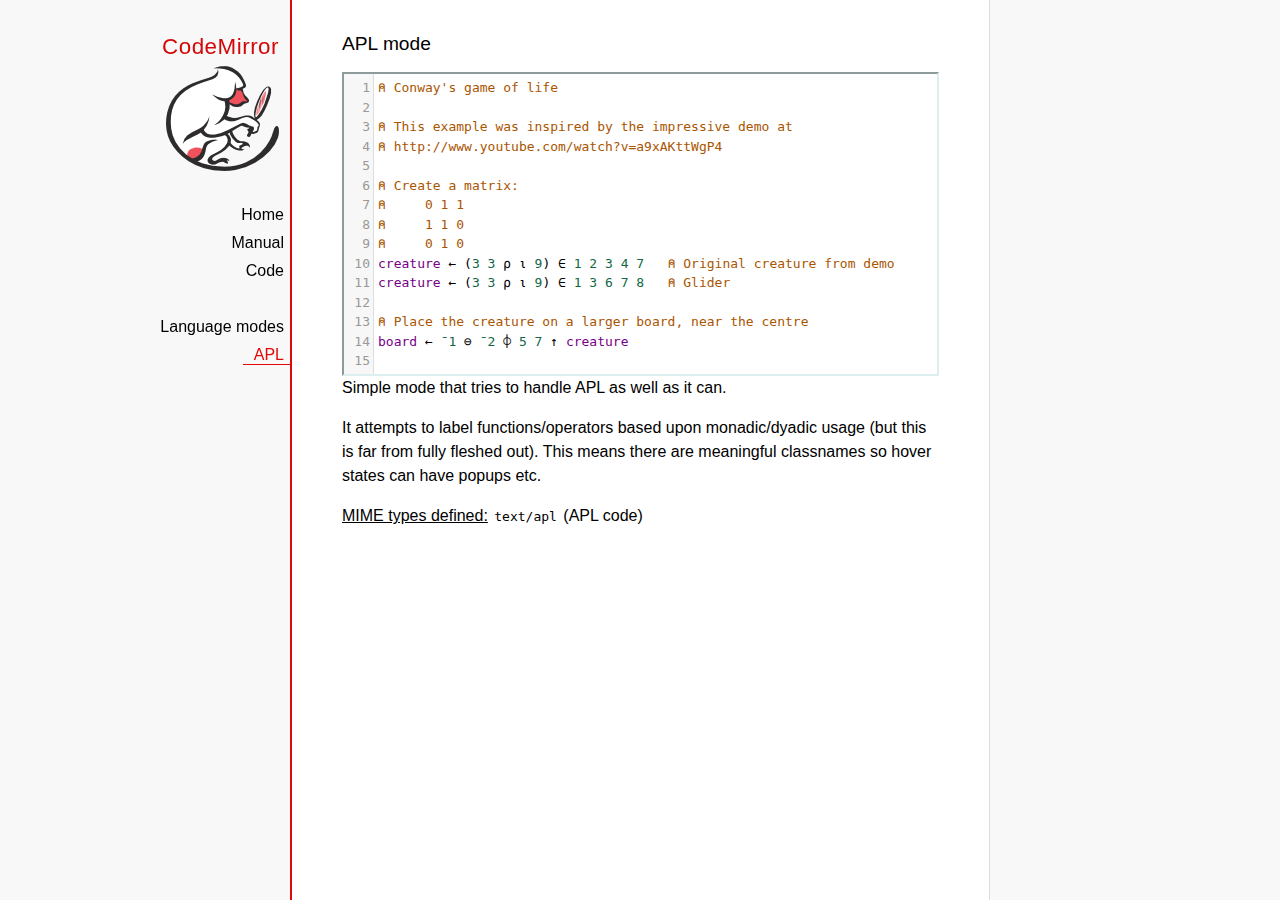
<file: index/codemirror/mode/apl/index.html>
<!doctype html>

<title>CodeMirror: APL mode</title>
<meta charset="utf-8"/>
<link rel=stylesheet href="../../doc/docs.css">

<link rel="stylesheet" href="../../lib/codemirror.css">
<script src="../../lib/codemirror.js"></script>
<script src="../../addon/edit/matchbrackets.js"></script>
<script src="./apl.js"></script>
<style>
	.CodeMirror { border: 2px inset #dee; }
    </style>
<div id=nav>
  <a href="https://codemirror.net"><h1>CodeMirror</h1><img id=logo src="../../doc/logo.png" alt=""></a>

  <ul>
    <li><a href="../../index.html">Home</a>
    <li><a href="../../doc/manual.html">Manual</a>
    <li><a href="https://github.com/codemirror/codemirror">Code</a>
  </ul>
  <ul>
    <li><a href="../index.html">Language modes</a>
    <li><a class=active href="#">APL</a>
  </ul>
</div>

<article>
<h2>APL mode</h2>
<form><textarea id="code" name="code">
⍝ Conway's game of life

⍝ This example was inspired by the impressive demo at
⍝ http://www.youtube.com/watch?v=a9xAKttWgP4

⍝ Create a matrix:
⍝     0 1 1
⍝     1 1 0
⍝     0 1 0
creature ← (3 3 ⍴ ⍳ 9) ∈ 1 2 3 4 7   ⍝ Original creature from demo
creature ← (3 3 ⍴ ⍳ 9) ∈ 1 3 6 7 8   ⍝ Glider

⍝ Place the creature on a larger board, near the centre
board ← ¯1 ⊖ ¯2 ⌽ 5 7 ↑ creature

⍝ A function to move from one generation to the next
life ← {∨/ 1 ⍵ ∧ 3 4 = ⊂+/ +⌿ 1 0 ¯1 ∘.⊖ 1 0 ¯1 ⌽¨ ⊂⍵}

⍝ Compute n-th generation and format it as a
⍝ character matrix
gen ← {' #'[(life ⍣ ⍵) board]}

⍝ Show first three generations
(gen 1) (gen 2) (gen 3)
</textarea></form>

    <script>
      var editor = CodeMirror.fromTextArea(document.getElementById("code"), {
        lineNumbers: true,
        matchBrackets: true,
        mode: "text/apl"
      });
    </script>

    <p>Simple mode that tries to handle APL as well as it can.</p>
    <p>It attempts to label functions/operators based upon
    monadic/dyadic usage (but this is far from fully fleshed out).
    This means there are meaningful classnames so hover states can
    have popups etc.</p>

    <p><strong>MIME types defined:</strong> <code>text/apl</code> (APL code)</p>
  </article>
</file>
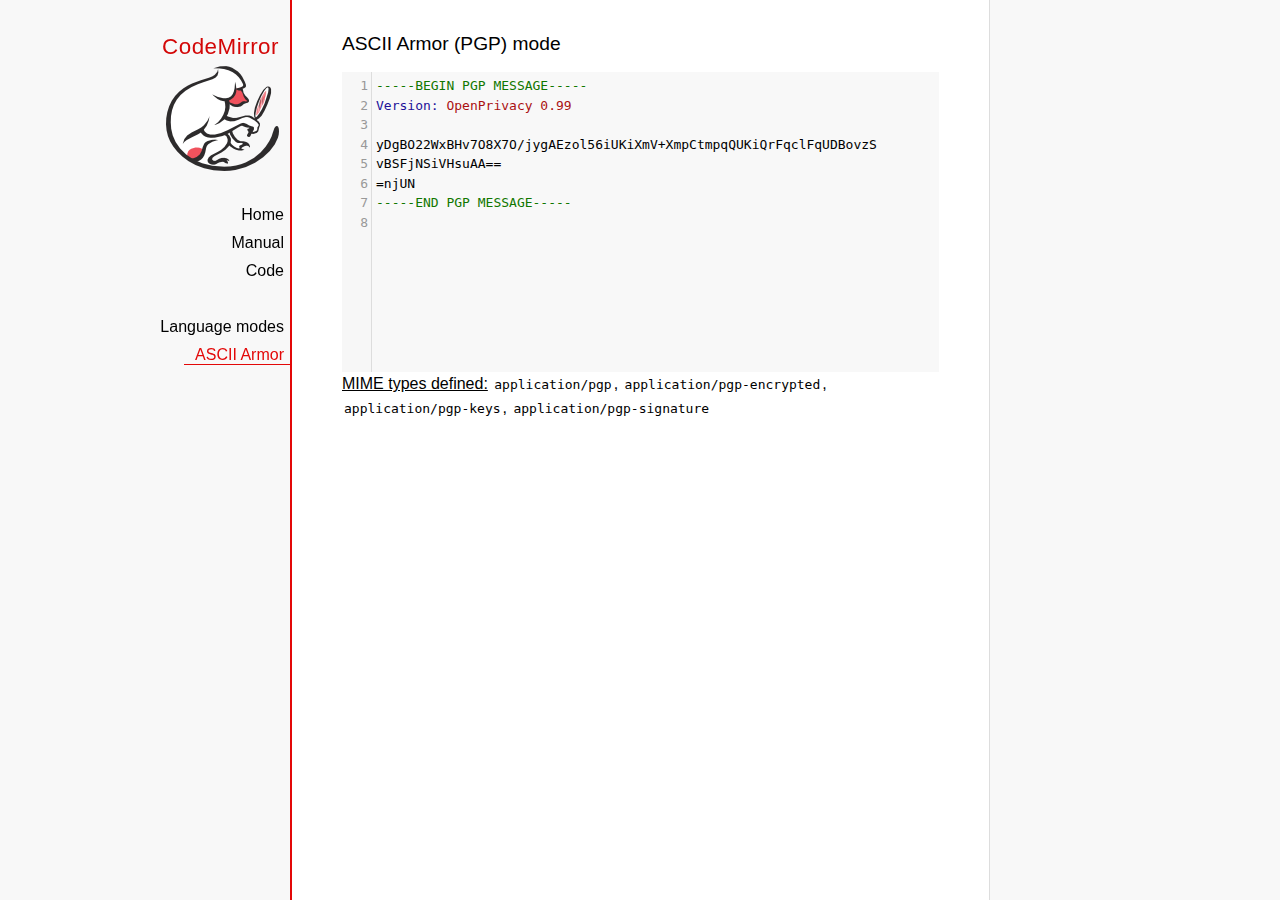
<file: index/codemirror/mode/asciiarmor/index.html>
<!doctype html>

<title>CodeMirror: ASCII Armor (PGP) mode</title>
<meta charset="utf-8"/>
<link rel=stylesheet href="../../doc/docs.css">

<link rel="stylesheet" href="../../lib/codemirror.css">
<script src="../../lib/codemirror.js"></script>
<script src="asciiarmor.js"></script>
<style>.CodeMirror {background: #f8f8f8;}</style>
<div id=nav>
  <a href="https://codemirror.net"><h1>CodeMirror</h1><img id=logo src="../../doc/logo.png" alt=""></a>

  <ul>
    <li><a href="../../index.html">Home</a>
    <li><a href="../../doc/manual.html">Manual</a>
    <li><a href="https://github.com/codemirror/codemirror">Code</a>
  </ul>
  <ul>
    <li><a href="../index.html">Language modes</a>
    <li><a class=active href="#">ASCII Armor</a>
  </ul>
</div>

<article>
<h2>ASCII Armor (PGP) mode</h2>
<form><textarea id="code" name="code">
-----BEGIN PGP MESSAGE-----
Version: OpenPrivacy 0.99

yDgBO22WxBHv7O8X7O/jygAEzol56iUKiXmV+XmpCtmpqQUKiQrFqclFqUDBovzS
vBSFjNSiVHsuAA==
=njUN
-----END PGP MESSAGE-----
</textarea></form>

<script>
var editor = CodeMirror.fromTextArea(document.getElementById("code"), {
  lineNumbers: true
});
</script>

<p><strong>MIME types
defined:</strong> <code>application/pgp</code>, <code>application/pgp-encrypted</code>, <code>application/pgp-keys</code>, <code>application/pgp-signature</code></p>

</article>
</file>
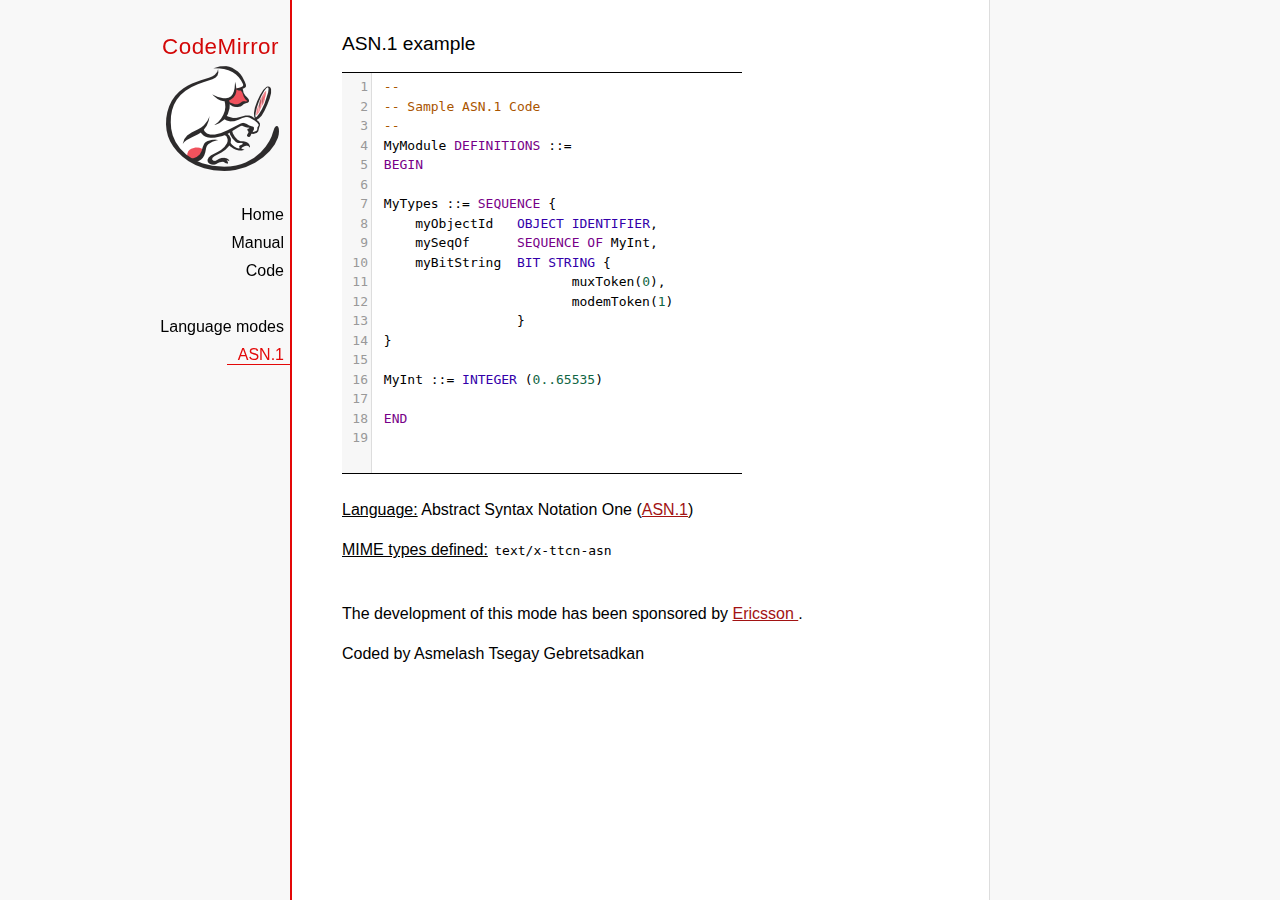
<file: index/codemirror/mode/asn.1/index.html>
﻿<!doctype html>

<title>CodeMirror: ASN.1 mode</title>
<meta charset="utf-8"/>
<link rel=stylesheet href="../../doc/docs.css">

<link rel="stylesheet" href="../../lib/codemirror.css">
<script src="../../lib/codemirror.js"></script>
<script src="../../addon/edit/matchbrackets.js"></script>
<script src="asn.1.js"></script>
<style>
    .CodeMirror {
        border-top: 1px solid black;
        border-bottom: 1px solid black;
    }
</style>
<div id=nav>
    <a href="https://codemirror.net"><h1>CodeMirror</h1>
        <img id=logo src="../../doc/logo.png" alt="">
    </a>

    <ul>
        <li><a href="../../index.html">Home</a>
        <li><a href="../../doc/manual.html">Manual</a>
        <li><a href="https://github.com/codemirror/codemirror">Code</a>
    </ul>
    <ul>
        <li><a href="../index.html">Language modes</a>
        <li><a class=active href="http://en.wikipedia.org/wiki/Abstract_Syntax_Notation_One">ASN.1</a>
    </ul>
</div>
<article>
    <h2>ASN.1 example</h2>
    <div>
        <textarea id="ttcn-asn-code">
 --
 -- Sample ASN.1 Code
 --
 MyModule DEFINITIONS ::=
 BEGIN

 MyTypes ::= SEQUENCE {
     myObjectId   OBJECT IDENTIFIER,
     mySeqOf      SEQUENCE OF MyInt,
     myBitString  BIT STRING {
                         muxToken(0),
                         modemToken(1)
                  }
 }

 MyInt ::= INTEGER (0..65535)

 END
        </textarea>
    </div>

    <script>
        var ttcnEditor = CodeMirror.fromTextArea(document.getElementById("ttcn-asn-code"), {
            lineNumbers: true,
            matchBrackets: true,
            mode: "text/x-ttcn-asn"
        });
        ttcnEditor.setSize(400, 400);
        var mac = CodeMirror.keyMap.default == CodeMirror.keyMap.macDefault;
        CodeMirror.keyMap.default[(mac ? "Cmd" : "Ctrl") + "-Space"] = "autocomplete";
    </script>
    <br/>
    <p><strong>Language:</strong> Abstract Syntax Notation One
        (<a href="http://www.itu.int/en/ITU-T/asn1/Pages/introduction.aspx">ASN.1</a>)
    </p>
    <p><strong>MIME types defined:</strong> <code>text/x-ttcn-asn</code></p>

    <br/>
    <p>The development of this mode has been sponsored by <a href="http://www.ericsson.com/">Ericsson
    </a>.</p>
    <p>Coded by Asmelash Tsegay Gebretsadkan </p>
</article>
</file>
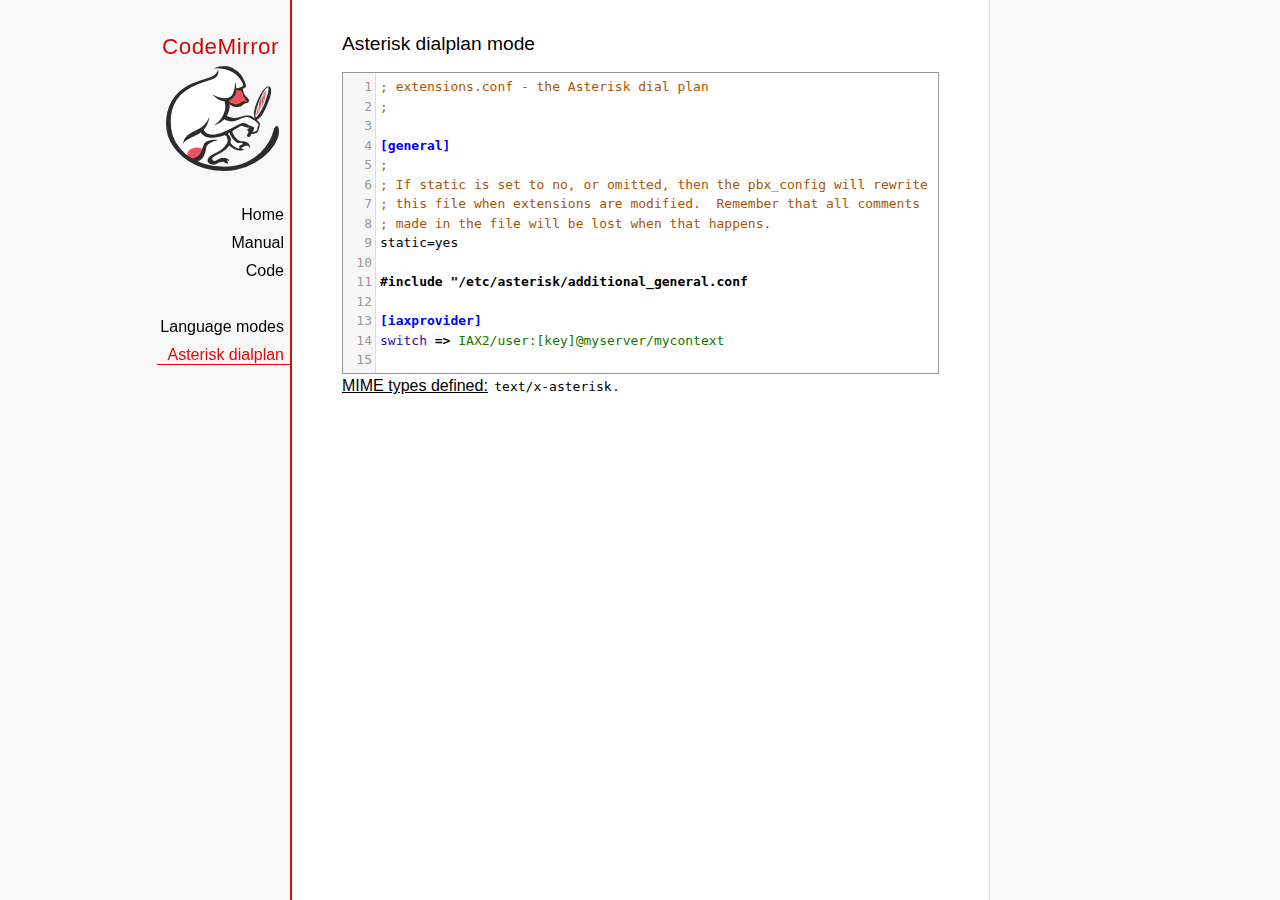
<file: index/codemirror/mode/asterisk/index.html>
<!doctype html>

<title>CodeMirror: Asterisk dialplan mode</title>
<meta charset="utf-8"/>
<link rel=stylesheet href="../../doc/docs.css">

<link rel="stylesheet" href="../../lib/codemirror.css">
<script src="../../lib/codemirror.js"></script>
<script src="../../addon/edit/matchbrackets.js"></script>
<script src="asterisk.js"></script>
<style>
      .CodeMirror {border: 1px solid #999;}
      .cm-s-default span.cm-arrow { color: red; }
    </style>
<div id=nav>
  <a href="https://codemirror.net"><h1>CodeMirror</h1><img id=logo src="../../doc/logo.png" alt=""></a>

  <ul>
    <li><a href="../../index.html">Home</a>
    <li><a href="../../doc/manual.html">Manual</a>
    <li><a href="https://github.com/codemirror/codemirror">Code</a>
  </ul>
  <ul>
    <li><a href="../index.html">Language modes</a>
    <li><a class=active href="#">Asterisk dialplan</a>
  </ul>
</div>

<article>
<h2>Asterisk dialplan mode</h2>
<form><textarea id="code" name="code">
; extensions.conf - the Asterisk dial plan
;

[general]
;
; If static is set to no, or omitted, then the pbx_config will rewrite
; this file when extensions are modified.  Remember that all comments
; made in the file will be lost when that happens.
static=yes

#include "/etc/asterisk/additional_general.conf

[iaxprovider]
switch => IAX2/user:[key]@myserver/mycontext

[dynamic]
#exec /usr/bin/dynamic-peers.pl

[trunkint]
;
; International long distance through trunk
;
exten => _9011.,1,Macro(dundi-e164,${EXTEN:4})
exten => _9011.,n,Dial(${GLOBAL(TRUNK)}/${FILTER(0-9,${EXTEN:${GLOBAL(TRUNKMSD)}})})

[local]
;
; Master context for local, toll-free, and iaxtel calls only
;
ignorepat => 9
include => default

[demo]
include => stdexten
;
; We start with what to do when a call first comes in.
;
exten => s,1,Wait(1)			; Wait a second, just for fun
same  => n,Answer			; Answer the line
same  => n,Set(TIMEOUT(digit)=5)	; Set Digit Timeout to 5 seconds
same  => n,Set(TIMEOUT(response)=10)	; Set Response Timeout to 10 seconds
same  => n(restart),BackGround(demo-congrats)	; Play a congratulatory message
same  => n(instruct),BackGround(demo-instruct)	; Play some instructions
same  => n,WaitExten			; Wait for an extension to be dialed.

exten => 2,1,BackGround(demo-moreinfo)	; Give some more information.
exten => 2,n,Goto(s,instruct)

exten => 3,1,Set(LANGUAGE()=fr)		; Set language to french
exten => 3,n,Goto(s,restart)		; Start with the congratulations

exten => 1000,1,Goto(default,s,1)
;
; We also create an example user, 1234, who is on the console and has
; voicemail, etc.
;
exten => 1234,1,Playback(transfer,skip)		; "Please hold while..."
					; (but skip if channel is not up)
exten => 1234,n,Gosub(${EXTEN},stdexten(${GLOBAL(CONSOLE)}))
exten => 1234,n,Goto(default,s,1)		; exited Voicemail

exten => 1235,1,Voicemail(1234,u)		; Right to voicemail

exten => 1236,1,Dial(Console/dsp)		; Ring forever
exten => 1236,n,Voicemail(1234,b)		; Unless busy

;
; # for when they're done with the demo
;
exten => #,1,Playback(demo-thanks)	; "Thanks for trying the demo"
exten => #,n,Hangup			; Hang them up.

;
; A timeout and "invalid extension rule"
;
exten => t,1,Goto(#,1)			; If they take too long, give up
exten => i,1,Playback(invalid)		; "That's not valid, try again"

;
; Create an extension, 500, for dialing the
; Asterisk demo.
;
exten => 500,1,Playback(demo-abouttotry); Let them know what's going on
exten => 500,n,Dial(IAX2/guest@pbx.digium.com/s@default)	; Call the Asterisk demo
exten => 500,n,Playback(demo-nogo)	; Couldn't connect to the demo site
exten => 500,n,Goto(s,6)		; Return to the start over message.

;
; Create an extension, 600, for evaluating echo latency.
;
exten => 600,1,Playback(demo-echotest)	; Let them know what's going on
exten => 600,n,Echo			; Do the echo test
exten => 600,n,Playback(demo-echodone)	; Let them know it's over
exten => 600,n,Goto(s,6)		; Start over

;
;	You can use the Macro Page to intercom a individual user
exten => 76245,1,Macro(page,SIP/Grandstream1)
; or if your peernames are the same as extensions
exten => _7XXX,1,Macro(page,SIP/${EXTEN})
;
;
; System Wide Page at extension 7999
;
exten => 7999,1,Set(TIMEOUT(absolute)=60)
exten => 7999,2,Page(Local/Grandstream1@page&Local/Xlite1@page&Local/1234@page/n,d)

; Give voicemail at extension 8500
;
exten => 8500,1,VoicemailMain
exten => 8500,n,Goto(s,6)

    </textarea></form>
    <script>
      var editor = CodeMirror.fromTextArea(document.getElementById("code"), {
        mode: "text/x-asterisk",
        matchBrackets: true,
        lineNumbers: true
      });
    </script>

    <p><strong>MIME types defined:</strong> <code>text/x-asterisk</code>.</p>

  </article>
</file>
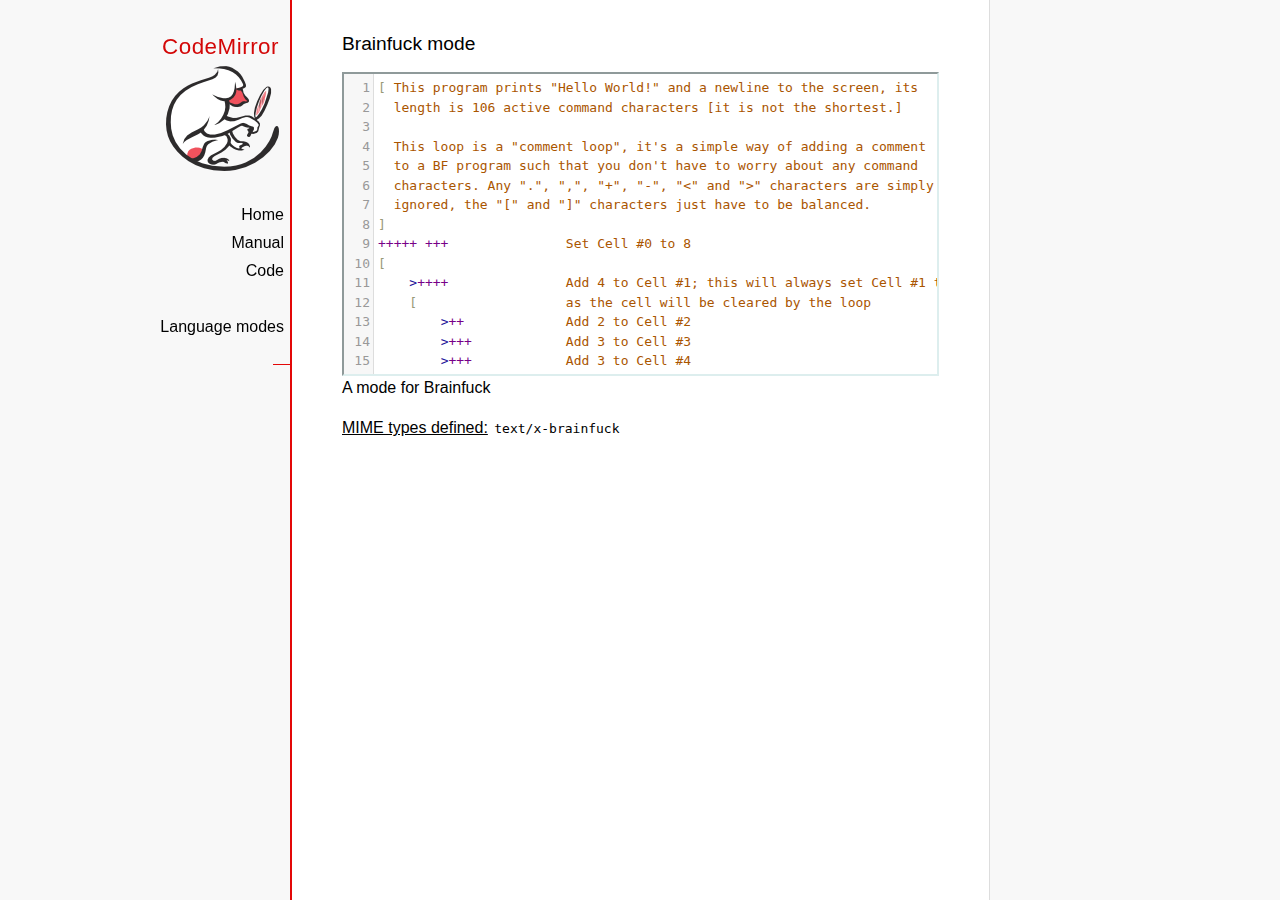
<file: index/codemirror/mode/brainfuck/index.html>
<!doctype html>

<title>CodeMirror: Brainfuck mode</title>
<meta charset="utf-8"/>
<link rel=stylesheet href="../../doc/docs.css">

<link rel="stylesheet" href="../../lib/codemirror.css">
<script src="../../lib/codemirror.js"></script>
<script src="../../addon/edit/matchbrackets.js"></script>
<script src="./brainfuck.js"></script>
<style>
	.CodeMirror { border: 2px inset #dee; }
    </style>
<div id=nav>
  <a href="https://codemirror.net"><h1>CodeMirror</h1><img id=logo src="../../doc/logo.png" alt=""></a>

  <ul>
    <li><a href="../../index.html">Home</a>
    <li><a href="../../doc/manual.html">Manual</a>
    <li><a href="https://github.com/codemirror/codemirror">Code</a>
  </ul>
  <ul>
    <li><a href="../index.html">Language modes</a>
    <li><a class=active href="#"></a>
  </ul>
</div>

<article>
<h2>Brainfuck mode</h2>
<form><textarea id="code" name="code">
[ This program prints "Hello World!" and a newline to the screen, its
  length is 106 active command characters [it is not the shortest.]

  This loop is a "comment loop", it's a simple way of adding a comment
  to a BF program such that you don't have to worry about any command
  characters. Any ".", ",", "+", "-", "&lt;" and "&gt;" characters are simply
  ignored, the "[" and "]" characters just have to be balanced.
]
+++++ +++               Set Cell #0 to 8
[
    &gt;++++               Add 4 to Cell #1; this will always set Cell #1 to 4
    [                   as the cell will be cleared by the loop
        &gt;++             Add 2 to Cell #2
        &gt;+++            Add 3 to Cell #3
        &gt;+++            Add 3 to Cell #4
        &gt;+              Add 1 to Cell #5
        &lt;&lt;&lt;&lt;-           Decrement the loop counter in Cell #1
    ]                   Loop till Cell #1 is zero; number of iterations is 4
    &gt;+                  Add 1 to Cell #2
    &gt;+                  Add 1 to Cell #3
    &gt;-                  Subtract 1 from Cell #4
    &gt;&gt;+                 Add 1 to Cell #6
    [&lt;]                 Move back to the first zero cell you find; this will
                        be Cell #1 which was cleared by the previous loop
    &lt;-                  Decrement the loop Counter in Cell #0
]                       Loop till Cell #0 is zero; number of iterations is 8

The result of this is:
Cell No :   0   1   2   3   4   5   6
Contents:   0   0  72 104  88  32   8
Pointer :   ^

&gt;&gt;.                     Cell #2 has value 72 which is 'H'
&gt;---.                   Subtract 3 from Cell #3 to get 101 which is 'e'
+++++++..+++.           Likewise for 'llo' from Cell #3
&gt;&gt;.                     Cell #5 is 32 for the space
&lt;-.                     Subtract 1 from Cell #4 for 87 to give a 'W'
&lt;.                      Cell #3 was set to 'o' from the end of 'Hello'
+++.------.--------.    Cell #3 for 'rl' and 'd'
&gt;&gt;+.                    Add 1 to Cell #5 gives us an exclamation point
&gt;++.                    And finally a newline from Cell #6
</textarea></form>

    <script>
      var editor = CodeMirror.fromTextArea(document.getElementById("code"), {
        lineNumbers: true,
        matchBrackets: true,
        mode: "text/x-brainfuck"
      });
    </script>

    <p>A mode for Brainfuck</p>

    <p><strong>MIME types defined:</strong> <code>text/x-brainfuck</code></p>
  </article>
</file>
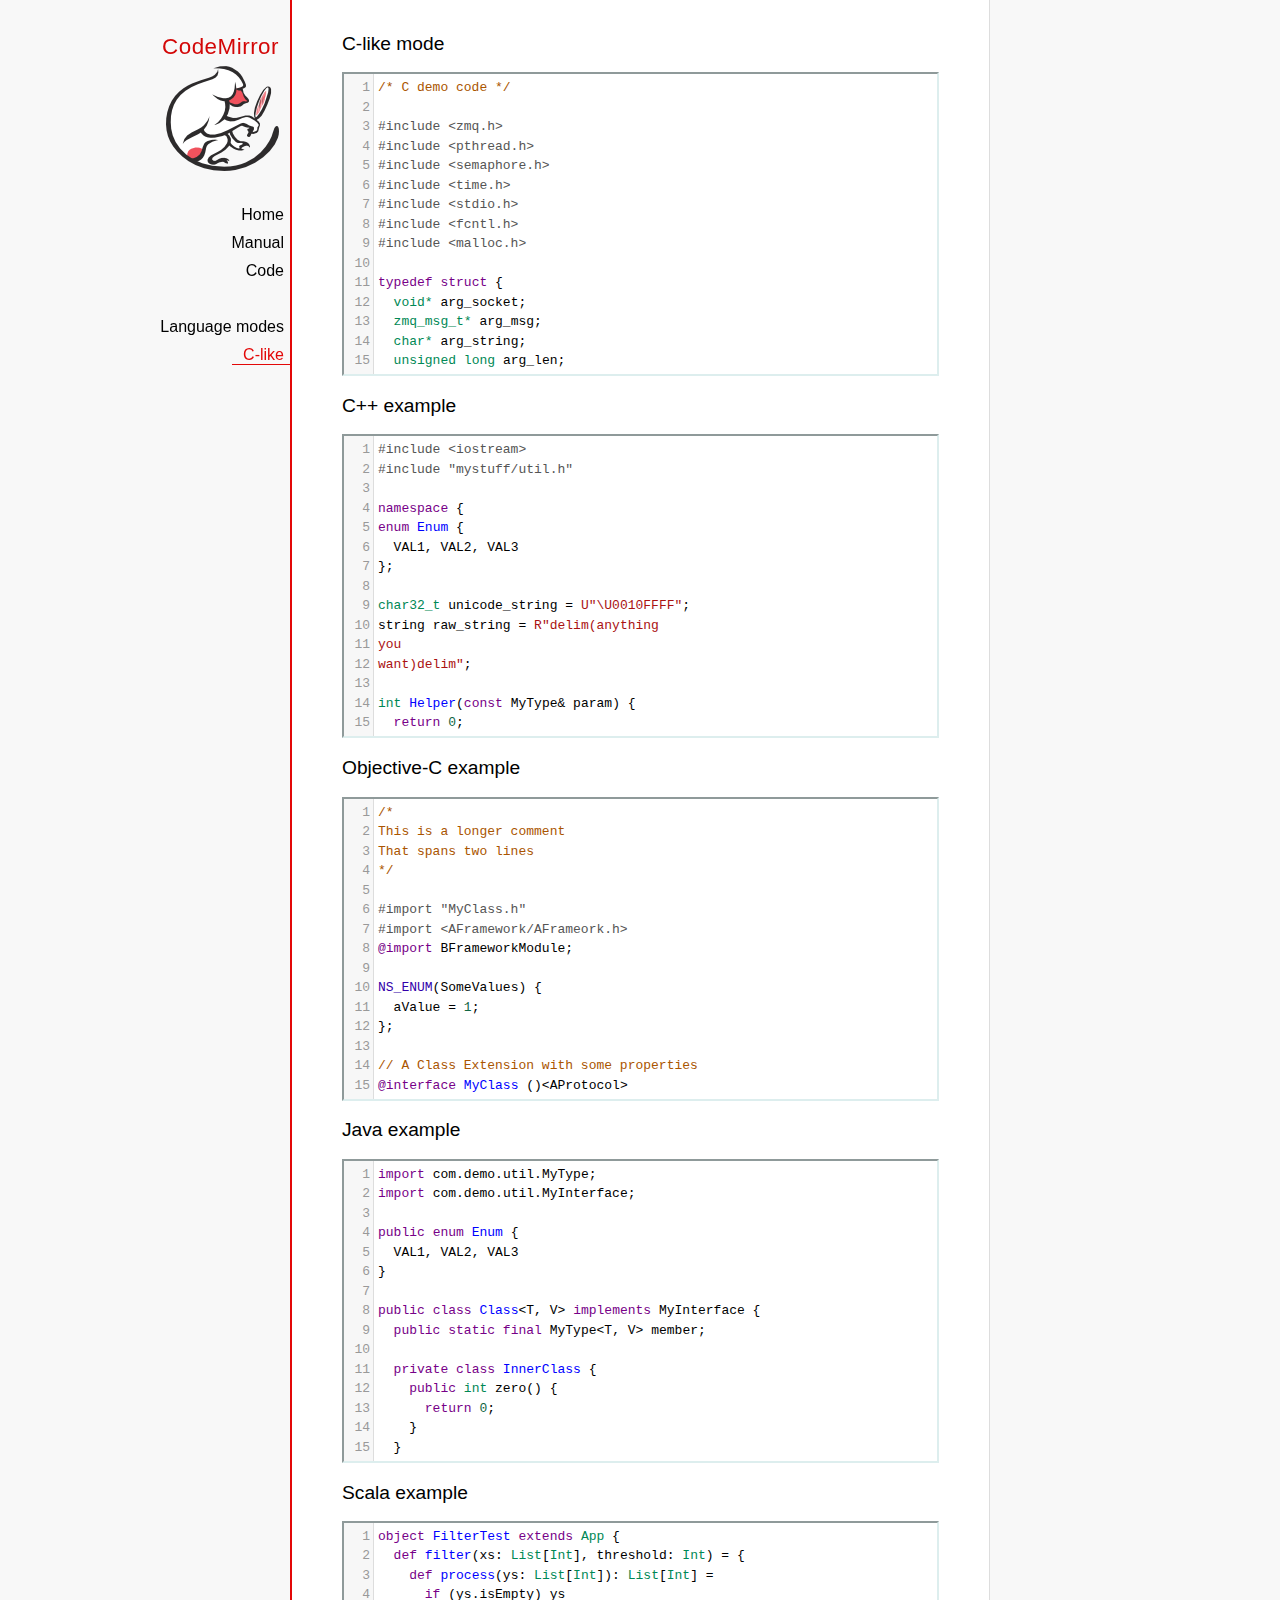
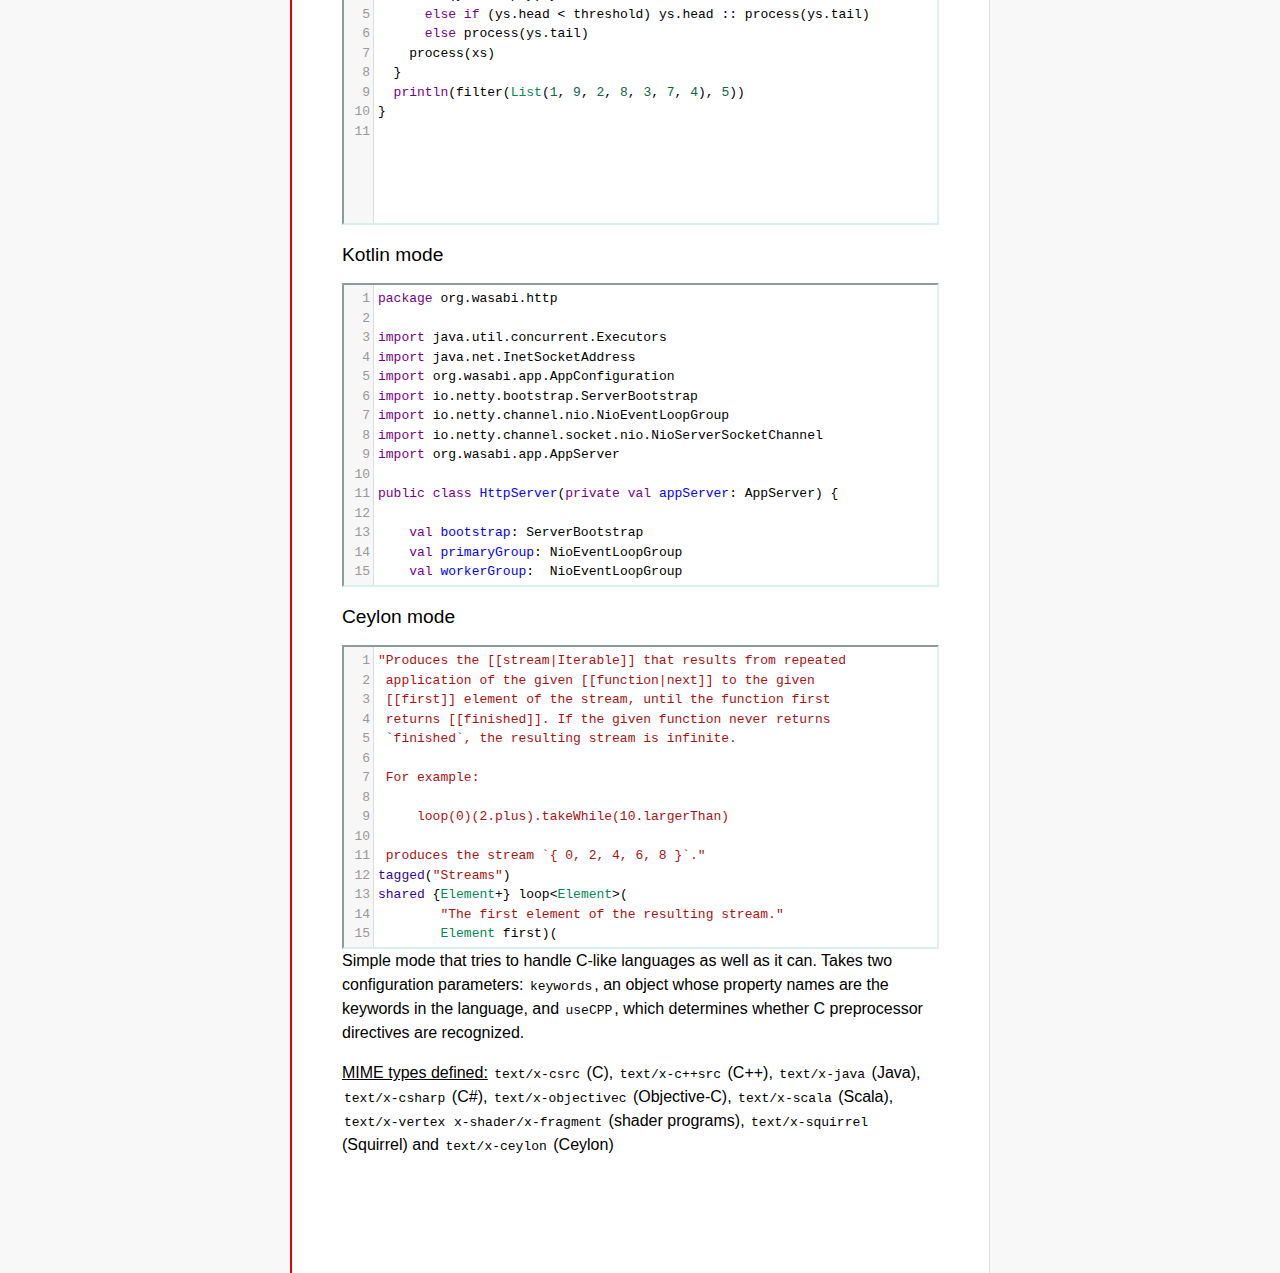
<file: index/codemirror/mode/clike/index.html>
<!doctype html>

<title>CodeMirror: C-like mode</title>
<meta charset="utf-8"/>
<link rel=stylesheet href="../../doc/docs.css">

<link rel="stylesheet" href="../../lib/codemirror.css">
<script src="../../lib/codemirror.js"></script>
<script src="../../addon/edit/matchbrackets.js"></script>
<link rel="stylesheet" href="../../addon/hint/show-hint.css">
<script src="../../addon/hint/show-hint.js"></script>
<script src="clike.js"></script>
<style>.CodeMirror {border: 2px inset #dee;}</style>
<div id=nav>
  <a href="https://codemirror.net"><h1>CodeMirror</h1><img id=logo src="../../doc/logo.png" alt=""></a>

  <ul>
    <li><a href="../../index.html">Home</a>
    <li><a href="../../doc/manual.html">Manual</a>
    <li><a href="https://github.com/codemirror/codemirror">Code</a>
  </ul>
  <ul>
    <li><a href="../index.html">Language modes</a>
    <li><a class=active href="#">C-like</a>
  </ul>
</div>

<article>
<h2>C-like mode</h2>

<div><textarea id="c-code">
/* C demo code */

#include <zmq.h>
#include <pthread.h>
#include <semaphore.h>
#include <time.h>
#include <stdio.h>
#include <fcntl.h>
#include <malloc.h>

typedef struct {
  void* arg_socket;
  zmq_msg_t* arg_msg;
  char* arg_string;
  unsigned long arg_len;
  int arg_int, arg_command;

  int signal_fd;
  int pad;
  void* context;
  sem_t sem;
} acl_zmq_context;

#define p(X) (context->arg_##X)

void* zmq_thread(void* context_pointer) {
  acl_zmq_context* context = (acl_zmq_context*)context_pointer;
  char ok = 'K', err = 'X';
  int res;

  while (1) {
    while ((res = sem_wait(&amp;context->sem)) == EINTR);
    if (res) {write(context->signal_fd, &amp;err, 1); goto cleanup;}
    switch(p(command)) {
    case 0: goto cleanup;
    case 1: p(socket) = zmq_socket(context->context, p(int)); break;
    case 2: p(int) = zmq_close(p(socket)); break;
    case 3: p(int) = zmq_bind(p(socket), p(string)); break;
    case 4: p(int) = zmq_connect(p(socket), p(string)); break;
    case 5: p(int) = zmq_getsockopt(p(socket), p(int), (void*)p(string), &amp;p(len)); break;
    case 6: p(int) = zmq_setsockopt(p(socket), p(int), (void*)p(string), p(len)); break;
    case 7: p(int) = zmq_send(p(socket), p(msg), p(int)); break;
    case 8: p(int) = zmq_recv(p(socket), p(msg), p(int)); break;
    case 9: p(int) = zmq_poll(p(socket), p(int), p(len)); break;
    }
    p(command) = errno;
    write(context->signal_fd, &amp;ok, 1);
  }
 cleanup:
  close(context->signal_fd);
  free(context_pointer);
  return 0;
}

void* zmq_thread_init(void* zmq_context, int signal_fd) {
  acl_zmq_context* context = malloc(sizeof(acl_zmq_context));
  pthread_t thread;

  context->context = zmq_context;
  context->signal_fd = signal_fd;
  sem_init(&amp;context->sem, 1, 0);
  pthread_create(&amp;thread, 0, &amp;zmq_thread, context);
  pthread_detach(thread);
  return context;
}
</textarea></div>

<h2>C++ example</h2>

<div><textarea id="cpp-code">
#include <iostream>
#include "mystuff/util.h"

namespace {
enum Enum {
  VAL1, VAL2, VAL3
};

char32_t unicode_string = U"\U0010FFFF";
string raw_string = R"delim(anything
you
want)delim";

int Helper(const MyType& param) {
  return 0;
}
} // namespace

class ForwardDec;

template <class T, class V>
class Class : public BaseClass {
  const MyType<T, V> member_;

 public:
  const MyType<T, V>& Method() const {
    return member_;
  }

  void Method2(MyType<T, V>* value);
}

template <class T, class V>
void Class::Method2(MyType<T, V>* value) {
  std::out << 1 >> method();
  value->Method3(member_);
  member_ = value;
}
</textarea></div>

<h2>Objective-C example</h2>

<div><textarea id="objectivec-code">
/*
This is a longer comment
That spans two lines
*/

#import "MyClass.h"
#import <AFramework/AFrameork.h>
@import BFrameworkModule;

NS_ENUM(SomeValues) {
  aValue = 1;
};

// A Class Extension with some properties
@interface MyClass ()<AProtocol>
@property(atomic, readwrite, assign) NSInteger anInt;
@property(nonatomic, strong, nullable) NSString *aString;
@end

@implementation YourAppDelegate

- (instancetype)initWithString:(NSString *)aStringVar {
  if ((self = [super init])) {
    aString = aStringVar;
  }
  return self;
}

- (BOOL)doSomething:(float)progress {
  NSString *myString = @"This is a ObjC string %f ";
  myString = [[NSString stringWithFormat:myString, progress] stringByAppendingString:self.aString];
  return myString.length > 100 ? NO : YES;
}

@end
</textarea></div>

<h2>Java example</h2>

<div><textarea id="java-code">
import com.demo.util.MyType;
import com.demo.util.MyInterface;

public enum Enum {
  VAL1, VAL2, VAL3
}

public class Class<T, V> implements MyInterface {
  public static final MyType<T, V> member;
  
  private class InnerClass {
    public int zero() {
      return 0;
    }
  }

  @Override
  public MyType method() {
    return member;
  }

  public void method2(MyType<T, V> value) {
    method();
    value.method3();
    member = value;
  }
}
</textarea></div>

<h2>Scala example</h2>

<div><textarea id="scala-code">
object FilterTest extends App {
  def filter(xs: List[Int], threshold: Int) = {
    def process(ys: List[Int]): List[Int] =
      if (ys.isEmpty) ys
      else if (ys.head < threshold) ys.head :: process(ys.tail)
      else process(ys.tail)
    process(xs)
  }
  println(filter(List(1, 9, 2, 8, 3, 7, 4), 5))
}
</textarea></div>

<h2>Kotlin mode</h2>

<div><textarea id="kotlin-code">
package org.wasabi.http

import java.util.concurrent.Executors
import java.net.InetSocketAddress
import org.wasabi.app.AppConfiguration
import io.netty.bootstrap.ServerBootstrap
import io.netty.channel.nio.NioEventLoopGroup
import io.netty.channel.socket.nio.NioServerSocketChannel
import org.wasabi.app.AppServer

public class HttpServer(private val appServer: AppServer) {

    val bootstrap: ServerBootstrap
    val primaryGroup: NioEventLoopGroup
    val workerGroup:  NioEventLoopGroup

    init {
        // Define worker groups
        primaryGroup = NioEventLoopGroup()
        workerGroup = NioEventLoopGroup()

        // Initialize bootstrap of server
        bootstrap = ServerBootstrap()

        bootstrap.group(primaryGroup, workerGroup)
        bootstrap.channel(javaClass<NioServerSocketChannel>())
        bootstrap.childHandler(NettyPipelineInitializer(appServer))
    }

    public fun start(wait: Boolean = true) {
        val channel = bootstrap.bind(appServer.configuration.port)?.sync()?.channel()

        if (wait) {
            channel?.closeFuture()?.sync()
        }
    }

    public fun stop() {
        // Shutdown all event loops
        primaryGroup.shutdownGracefully()
        workerGroup.shutdownGracefully()

        // Wait till all threads are terminated
        primaryGroup.terminationFuture().sync()
        workerGroup.terminationFuture().sync()
    }
}
</textarea></div>

<h2>Ceylon mode</h2>

<div><textarea id="ceylon-code">
"Produces the [[stream|Iterable]] that results from repeated
 application of the given [[function|next]] to the given
 [[first]] element of the stream, until the function first
 returns [[finished]]. If the given function never returns 
 `finished`, the resulting stream is infinite.

 For example:

     loop(0)(2.plus).takeWhile(10.largerThan)

 produces the stream `{ 0, 2, 4, 6, 8 }`."
tagged("Streams")
shared {Element+} loop&lt;Element&gt;(
        "The first element of the resulting stream."
        Element first)(
        "The function that produces the next element of the
         stream, given the current element. The function may
         return [[finished]] to indicate the end of the 
         stream."
        Element|Finished next(Element element))
    =&gt; let (start = first)
    object satisfies {Element+} {
        first =&gt; start;
        empty =&gt; false;
        function nextElement(Element element)
                =&gt; next(element);
        iterator()
                =&gt; object satisfies Iterator&lt;Element&gt; {
            variable Element|Finished current = start;
            shared actual Element|Finished next() {
                if (!is Finished result = current) {
                    current = nextElement(result);
                    return result;
                }
                else {
                    return finished;
                }
            }
        };
    };
</textarea></div>

    <script>
      var cEditor = CodeMirror.fromTextArea(document.getElementById("c-code"), {
        lineNumbers: true,
        matchBrackets: true,
        mode: "text/x-csrc"
      });
      var cppEditor = CodeMirror.fromTextArea(document.getElementById("cpp-code"), {
        lineNumbers: true,
        matchBrackets: true,
        mode: "text/x-c++src"
      });
      var javaEditor = CodeMirror.fromTextArea(document.getElementById("java-code"), {
        lineNumbers: true,
        matchBrackets: true,
        mode: "text/x-java"
      });
      var objectivecEditor = CodeMirror.fromTextArea(document.getElementById("objectivec-code"), {
        lineNumbers: true,
        matchBrackets: true,
        mode: "text/x-objectivec"
      });
      var scalaEditor = CodeMirror.fromTextArea(document.getElementById("scala-code"), {
        lineNumbers: true,
        matchBrackets: true,
        mode: "text/x-scala"
      });
      var kotlinEditor = CodeMirror.fromTextArea(document.getElementById("kotlin-code"), {
          lineNumbers: true,
          matchBrackets: true,
          mode: "text/x-kotlin"
      });
      var ceylonEditor = CodeMirror.fromTextArea(document.getElementById("ceylon-code"), {
          lineNumbers: true,
          matchBrackets: true,
          mode: "text/x-ceylon"
      });
      var mac = CodeMirror.keyMap.default == CodeMirror.keyMap.macDefault;
      CodeMirror.keyMap.default[(mac ? "Cmd" : "Ctrl") + "-Space"] = "autocomplete";
    </script>

    <p>Simple mode that tries to handle C-like languages as well as it
    can. Takes two configuration parameters: <code>keywords</code>, an
    object whose property names are the keywords in the language,
    and <code>useCPP</code>, which determines whether C preprocessor
    directives are recognized.</p>

    <p><strong>MIME types defined:</strong> <code>text/x-csrc</code>
    (C), <code>text/x-c++src</code> (C++), <code>text/x-java</code>
    (Java), <code>text/x-csharp</code> (C#),
    <code>text/x-objectivec</code> (Objective-C),
    <code>text/x-scala</code> (Scala), <code>text/x-vertex</code>
    <code>x-shader/x-fragment</code> (shader programs),
    <code>text/x-squirrel</code> (Squirrel) and
    <code>text/x-ceylon</code> (Ceylon)</p>
</article>
</file>
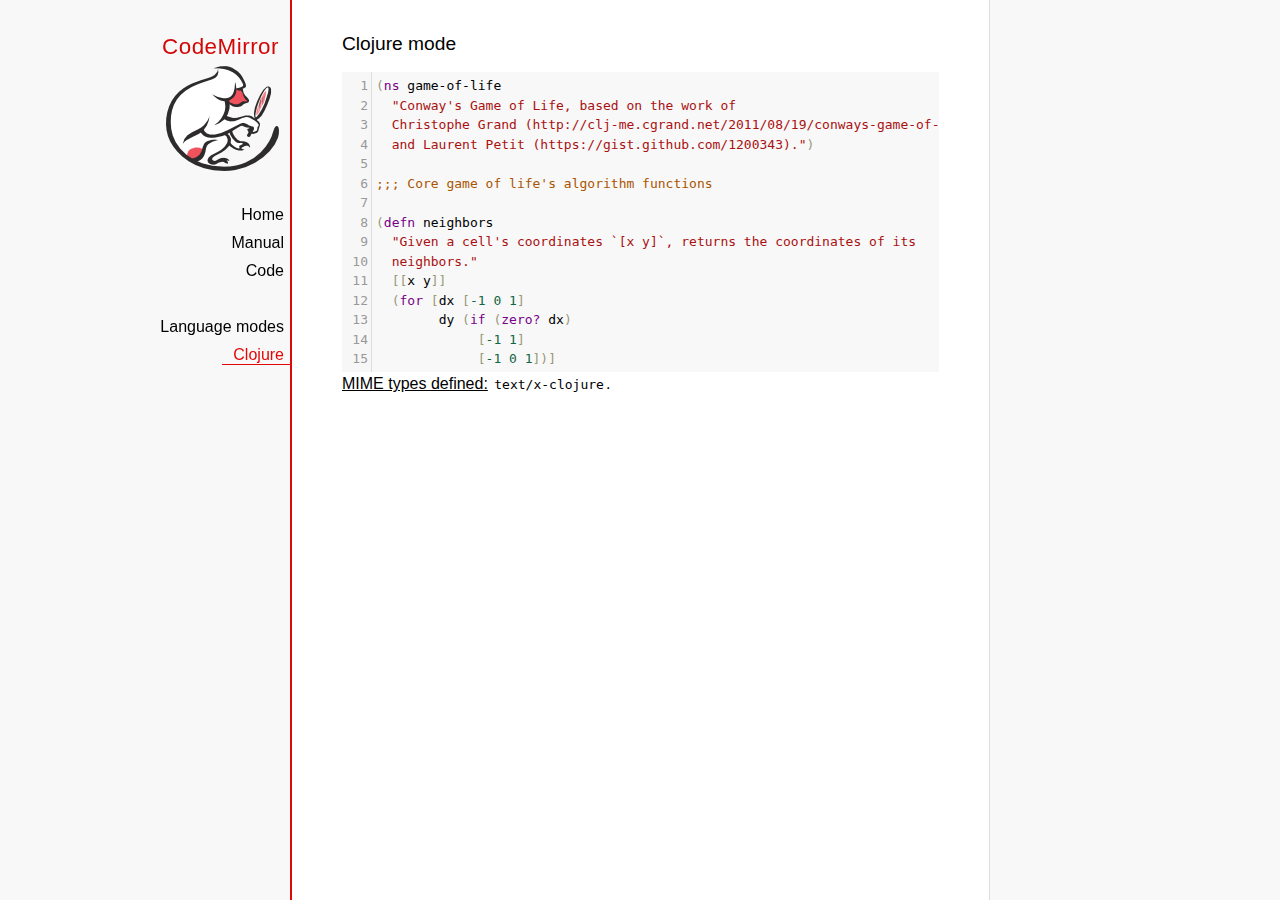
<file: index/codemirror/mode/clojure/index.html>
<!doctype html>

<title>CodeMirror: Clojure mode</title>
<meta charset="utf-8"/>
<link rel=stylesheet href="../../doc/docs.css">

<link rel="stylesheet" href="../../lib/codemirror.css">
<script src="../../lib/codemirror.js"></script>
<script src="../../addon/edit/closebrackets.js"></script>
<script src="../../addon/edit/matchbrackets.js"></script>
<script src="clojure.js"></script>
<style>.CodeMirror {background: #f8f8f8;}</style>
<div id=nav>
  <a href="https://codemirror.net"><h1>CodeMirror</h1><img id=logo src="../../doc/logo.png" alt=""></a>

  <ul>
    <li><a href="../../index.html">Home</a>
    <li><a href="../../doc/manual.html">Manual</a>
    <li><a href="https://github.com/codemirror/codemirror">Code</a>
  </ul>
  <ul>
    <li><a href="../index.html">Language modes</a>
    <li><a class=active href="#">Clojure</a>
  </ul>
</div>

<article>
<h2>Clojure mode</h2>
<form><textarea id="code" name="code">
(ns game-of-life
  "Conway's Game of Life, based on the work of
  Christophe Grand (http://clj-me.cgrand.net/2011/08/19/conways-game-of-life)
  and Laurent Petit (https://gist.github.com/1200343).")

;;; Core game of life's algorithm functions

(defn neighbors
  "Given a cell's coordinates `[x y]`, returns the coordinates of its
  neighbors."
  [[x y]]
  (for [dx [-1 0 1]
        dy (if (zero? dx)
             [-1 1]
             [-1 0 1])]
    [(+ dx x) (+ dy y)]))

(defn step
  "Given a set of living `cells`, computes the new set of living cells."
  [cells]
  (set (for [[cell n] (frequencies (mapcat neighbors cells))
             :when (or (= n 3)
                       (and (= n 2)
                            (cells cell)))]
         cell)))

;;; Utility methods for displaying game on a text terminal

(defn print-grid
  "Prints a `grid` of `w` columns and `h` rows, on *out*, representing a
  step in the game."
  [grid w h]
  (doseq [x (range (inc w))
          y (range (inc h))]
    (when (= y 0) (println))
    (print (if (grid [x y])
             "[X]"
             " . "))))

(defn print-grids
  "Prints a sequence of `grids` of `w` columns and `h` rows on *out*,
  representing several steps."
  [grids w h]
  (doseq [grid grids]
    (print-grid grid w h)
    (println)))

;;; Launches an example grid

(def grid
  "`grid` represents the initial set of living cells"
  #{[2 1] [2 2] [2 3]})

(print-grids (take 3 (iterate step grid)) 5 5)</textarea></form>
    <script>
      var editor = CodeMirror.fromTextArea(document.getElementById("code"), {
          autoCloseBrackets: true,
          lineNumbers: true,
          matchBrackets: true,
          mode: 'text/x-clojure'
      });
    </script>

    <p><strong>MIME types defined:</strong> <code>text/x-clojure</code>.</p>

  </article>
</file>
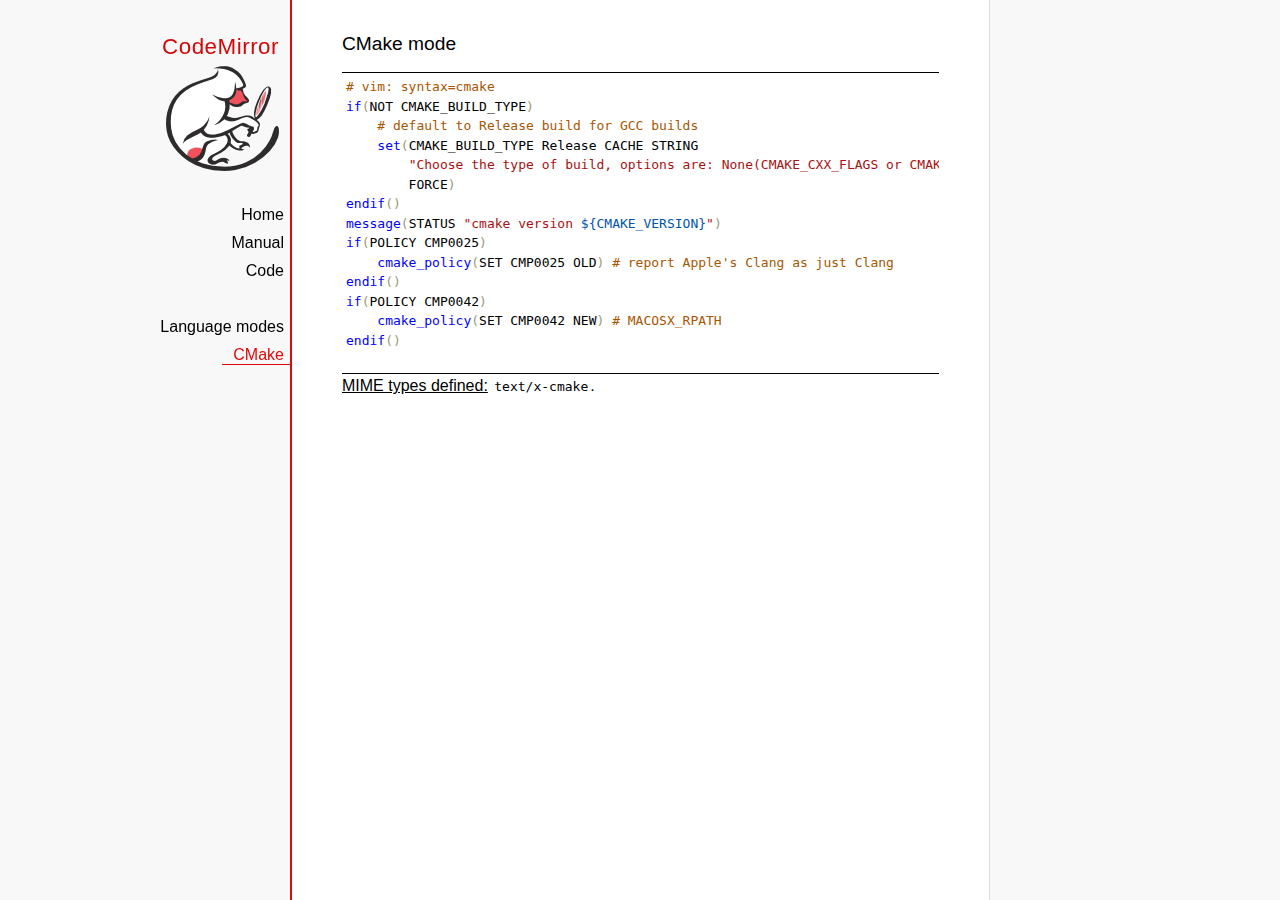
<file: index/codemirror/mode/cmake/index.html>
<!doctype html>

<title>CodeMirror: CMake mode</title>
<meta charset="utf-8"/>
<link rel=stylesheet href="../../doc/docs.css">

<link rel="stylesheet" href="../../lib/codemirror.css">
<script src="../../lib/codemirror.js"></script>
<script src="../../addon/edit/matchbrackets.js"></script>
<script src="cmake.js"></script>
<style>
      .CodeMirror {border-top: 1px solid black; border-bottom: 1px solid black;}
      .cm-s-default span.cm-arrow { color: red; }
    </style>
<div id=nav>
  <a href="https://codemirror.net"><h1>CodeMirror</h1><img id=logo src="../../doc/logo.png" alt=""></a>

  <ul>
    <li><a href="../../index.html">Home</a>
    <li><a href="../../doc/manual.html">Manual</a>
    <li><a href="https://github.com/codemirror/codemirror">Code</a>
  </ul>
  <ul>
    <li><a href="../index.html">Language modes</a>
    <li><a class=active href="#">CMake</a>
  </ul>
</div>

<article>
<h2>CMake mode</h2>
<form><textarea id="code" name="code">
# vim: syntax=cmake
if(NOT CMAKE_BUILD_TYPE)
    # default to Release build for GCC builds
    set(CMAKE_BUILD_TYPE Release CACHE STRING
        "Choose the type of build, options are: None(CMAKE_CXX_FLAGS or CMAKE_C_FLAGS used) Debug Release RelWithDebInfo MinSizeRel."
        FORCE)
endif()
message(STATUS "cmake version ${CMAKE_VERSION}")
if(POLICY CMP0025)
    cmake_policy(SET CMP0025 OLD) # report Apple's Clang as just Clang
endif()
if(POLICY CMP0042)
    cmake_policy(SET CMP0042 NEW) # MACOSX_RPATH
endif()

project (x265)
cmake_minimum_required (VERSION 2.8.8) # OBJECT libraries require 2.8.8
include(CheckIncludeFiles)
include(CheckFunctionExists)
include(CheckSymbolExists)
include(CheckCXXCompilerFlag)

# X265_BUILD must be incremented each time the public API is changed
set(X265_BUILD 48)
configure_file("${PROJECT_SOURCE_DIR}/x265.def.in"
               "${PROJECT_BINARY_DIR}/x265.def")
configure_file("${PROJECT_SOURCE_DIR}/x265_config.h.in"
               "${PROJECT_BINARY_DIR}/x265_config.h")

SET(CMAKE_MODULE_PATH "${PROJECT_SOURCE_DIR}/cmake" "${CMAKE_MODULE_PATH}")

# System architecture detection
string(TOLOWER "${CMAKE_SYSTEM_PROCESSOR}" SYSPROC)
set(X86_ALIASES x86 i386 i686 x86_64 amd64)
list(FIND X86_ALIASES "${SYSPROC}" X86MATCH)
if("${SYSPROC}" STREQUAL "" OR X86MATCH GREATER "-1")
    message(STATUS "Detected x86 target processor")
    set(X86 1)
    add_definitions(-DX265_ARCH_X86=1)
    if("${CMAKE_SIZEOF_VOID_P}" MATCHES 8)
        set(X64 1)
        add_definitions(-DX86_64=1)
    endif()
elseif(${SYSPROC} STREQUAL "armv6l")
    message(STATUS "Detected ARM target processor")
    set(ARM 1)
    add_definitions(-DX265_ARCH_ARM=1 -DHAVE_ARMV6=1)
else()
    message(STATUS "CMAKE_SYSTEM_PROCESSOR value `${CMAKE_SYSTEM_PROCESSOR}` is unknown")
    message(STATUS "Please add this value near ${CMAKE_CURRENT_LIST_FILE}:${CMAKE_CURRENT_LIST_LINE}")
endif()

if(UNIX)
    list(APPEND PLATFORM_LIBS pthread)
    find_library(LIBRT rt)
    if(LIBRT)
        list(APPEND PLATFORM_LIBS rt)
    endif()
    find_package(Numa)
    if(NUMA_FOUND)
        list(APPEND CMAKE_REQUIRED_LIBRARIES ${NUMA_LIBRARY})
        check_symbol_exists(numa_node_of_cpu numa.h NUMA_V2)
        if(NUMA_V2)
            add_definitions(-DHAVE_LIBNUMA)
            message(STATUS "libnuma found, building with support for NUMA nodes")
            list(APPEND PLATFORM_LIBS ${NUMA_LIBRARY})
            link_directories(${NUMA_LIBRARY_DIR})
            include_directories(${NUMA_INCLUDE_DIR})
        endif()
    endif()
    mark_as_advanced(LIBRT NUMA_FOUND)
endif(UNIX)

if(X64 AND NOT WIN32)
    option(ENABLE_PIC "Enable Position Independent Code" ON)
else()
    option(ENABLE_PIC "Enable Position Independent Code" OFF)
endif(X64 AND NOT WIN32)

# Compiler detection
if(CMAKE_GENERATOR STREQUAL "Xcode")
  set(XCODE 1)
endif()
if (APPLE)
  add_definitions(-DMACOS)
endif()
</textarea></form>
    <script>
      var editor = CodeMirror.fromTextArea(document.getElementById("code"), {
        mode: "text/x-cmake",
        matchBrackets: true,
        indentUnit: 4
      });
    </script>

    <p><strong>MIME types defined:</strong> <code>text/x-cmake</code>.</p>

  </article>
</file>
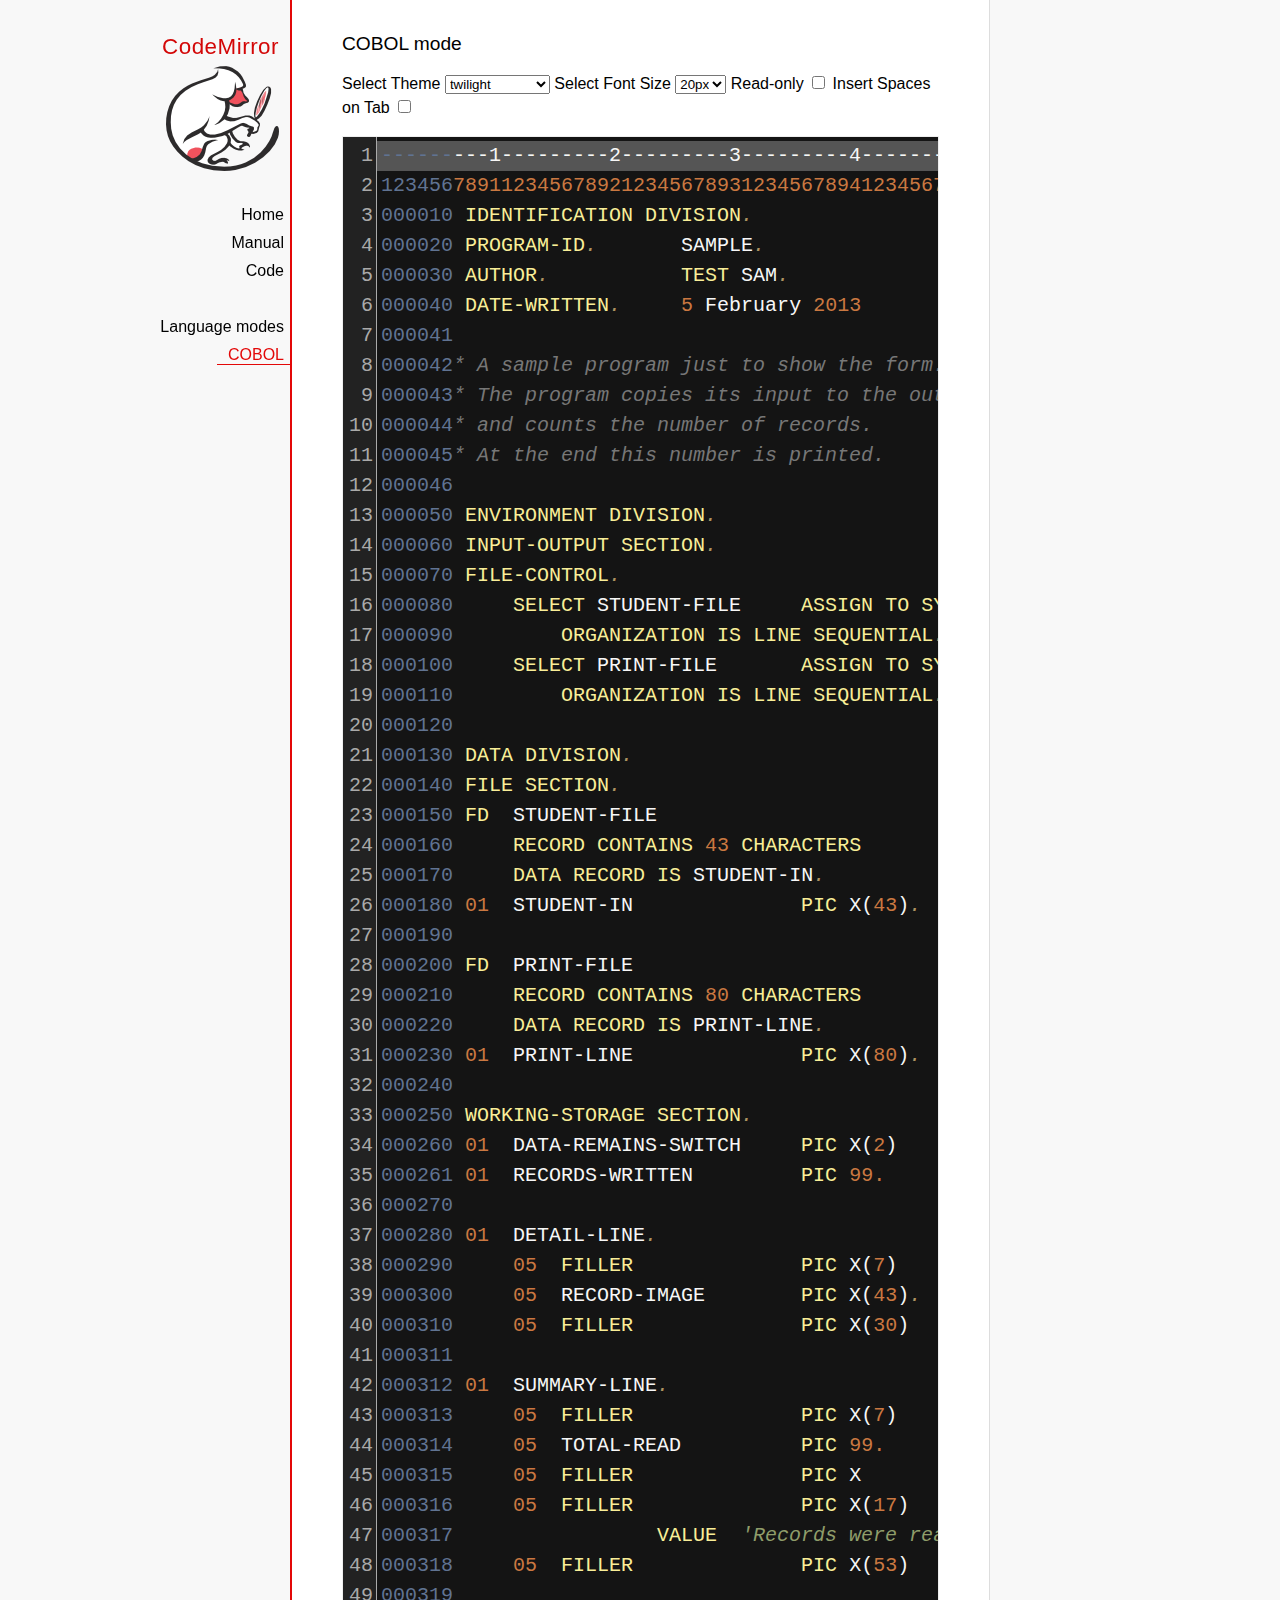
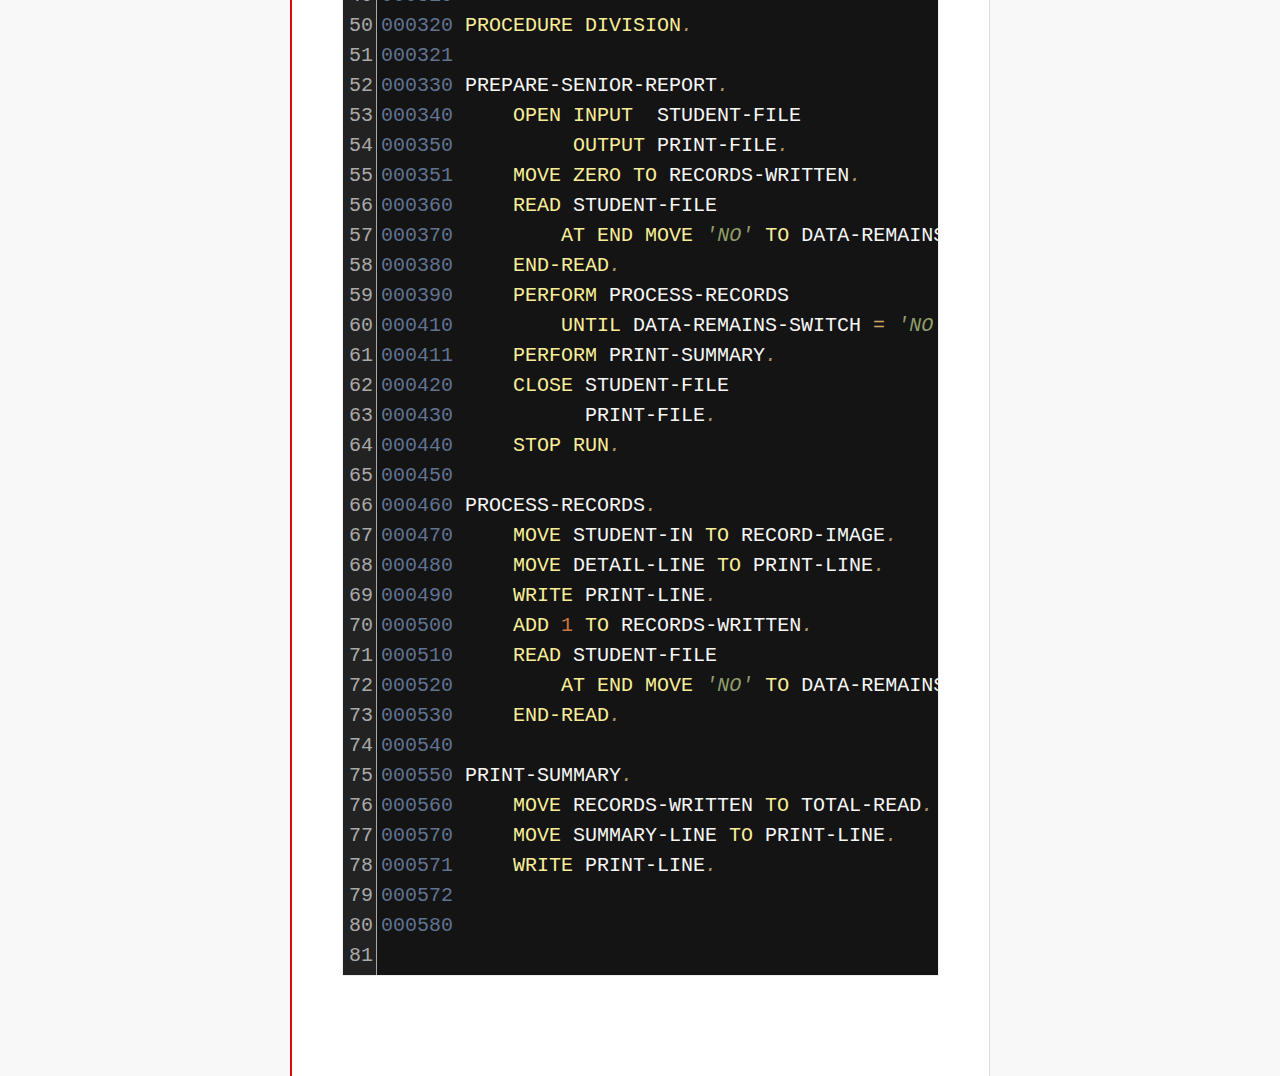
<file: index/codemirror/mode/cobol/index.html>
<!doctype html>

<title>CodeMirror: COBOL mode</title>
<meta charset="utf-8"/>
<link rel=stylesheet href="../../doc/docs.css">

<link rel="stylesheet" href="../../lib/codemirror.css">
<link rel="stylesheet" href="../../theme/neat.css">
<link rel="stylesheet" href="../../theme/elegant.css">
<link rel="stylesheet" href="../../theme/erlang-dark.css">
<link rel="stylesheet" href="../../theme/night.css">
<link rel="stylesheet" href="../../theme/monokai.css">
<link rel="stylesheet" href="../../theme/cobalt.css">
<link rel="stylesheet" href="../../theme/eclipse.css">
<link rel="stylesheet" href="../../theme/rubyblue.css">
<link rel="stylesheet" href="../../theme/lesser-dark.css">
<link rel="stylesheet" href="../../theme/xq-dark.css">
<link rel="stylesheet" href="../../theme/xq-light.css">
<link rel="stylesheet" href="../../theme/ambiance.css">
<link rel="stylesheet" href="../../theme/blackboard.css">
<link rel="stylesheet" href="../../theme/vibrant-ink.css">
<link rel="stylesheet" href="../../theme/solarized.css">
<link rel="stylesheet" href="../../theme/twilight.css">
<link rel="stylesheet" href="../../theme/midnight.css">
<link rel="stylesheet" href="../../addon/dialog/dialog.css">
<script src="../../lib/codemirror.js"></script>
<script src="../../addon/edit/matchbrackets.js"></script>
<script src="cobol.js"></script>
<script src="../../addon/selection/active-line.js"></script>
<script src="../../addon/search/search.js"></script>
<script src="../../addon/dialog/dialog.js"></script>
<script src="../../addon/search/searchcursor.js"></script>
<style>
        .CodeMirror {
          border: 1px solid #eee;
          font-size : 20px;
          height : auto !important;
        }
        .CodeMirror-activeline-background {background: #555555 !important;}
    </style>
<div id=nav>
  <a href="https://codemirror.net"><h1>CodeMirror</h1><img id=logo src="../../doc/logo.png" alt=""></a>

  <ul>
    <li><a href="../../index.html">Home</a>
    <li><a href="../../doc/manual.html">Manual</a>
    <li><a href="https://github.com/codemirror/codemirror">Code</a>
  </ul>
  <ul>
    <li><a href="../index.html">Language modes</a>
    <li><a class=active href="#">COBOL</a>
  </ul>
</div>

<article>
<h2>COBOL mode</h2>

    <p> Select Theme <select onchange="selectTheme()" id="selectTheme">
        <option>default</option>
        <option>ambiance</option>
        <option>blackboard</option>
        <option>cobalt</option>
        <option>eclipse</option>
        <option>elegant</option>
        <option>erlang-dark</option>
        <option>lesser-dark</option>
        <option>midnight</option>
        <option>monokai</option>
        <option>neat</option>
        <option>night</option>
        <option>rubyblue</option>
        <option>solarized dark</option>
        <option>solarized light</option>
        <option selected>twilight</option>
        <option>vibrant-ink</option>
        <option>xq-dark</option>
        <option>xq-light</option>
    </select>    Select Font Size <select onchange="selectFontsize()" id="selectFontSize">
          <option value="13px">13px</option>
          <option value="14px">14px</option>
          <option value="16px">16px</option>
          <option value="18px">18px</option>
          <option value="20px" selected="selected">20px</option>
          <option value="24px">24px</option>
          <option value="26px">26px</option>
          <option value="28px">28px</option>
          <option value="30px">30px</option>
          <option value="32px">32px</option>
          <option value="34px">34px</option>
          <option value="36px">36px</option>
        </select>
<label for="checkBoxReadOnly">Read-only</label>
<input type="checkbox" id="checkBoxReadOnly" onchange="selectReadOnly()">
<label for="id_tabToIndentSpace">Insert Spaces on Tab</label>
<input type="checkbox" id="id_tabToIndentSpace" onchange="tabToIndentSpace()">
</p>
<textarea id="code" name="code">
---------1---------2---------3---------4---------5---------6---------7---------8
12345678911234567892123456789312345678941234567895123456789612345678971234567898
000010 IDENTIFICATION DIVISION.                                        MODTGHERE
000020 PROGRAM-ID.       SAMPLE.
000030 AUTHOR.           TEST SAM. 
000040 DATE-WRITTEN.     5 February 2013
000041
000042* A sample program just to show the form.
000043* The program copies its input to the output,
000044* and counts the number of records.
000045* At the end this number is printed.
000046
000050 ENVIRONMENT DIVISION.
000060 INPUT-OUTPUT SECTION.
000070 FILE-CONTROL.
000080     SELECT STUDENT-FILE     ASSIGN TO SYSIN
000090         ORGANIZATION IS LINE SEQUENTIAL.
000100     SELECT PRINT-FILE       ASSIGN TO SYSOUT
000110         ORGANIZATION IS LINE SEQUENTIAL.
000120
000130 DATA DIVISION.
000140 FILE SECTION.
000150 FD  STUDENT-FILE
000160     RECORD CONTAINS 43 CHARACTERS
000170     DATA RECORD IS STUDENT-IN.
000180 01  STUDENT-IN              PIC X(43).
000190
000200 FD  PRINT-FILE
000210     RECORD CONTAINS 80 CHARACTERS
000220     DATA RECORD IS PRINT-LINE.
000230 01  PRINT-LINE              PIC X(80).
000240
000250 WORKING-STORAGE SECTION.
000260 01  DATA-REMAINS-SWITCH     PIC X(2)      VALUE SPACES.
000261 01  RECORDS-WRITTEN         PIC 99.
000270
000280 01  DETAIL-LINE.
000290     05  FILLER              PIC X(7)      VALUE SPACES.
000300     05  RECORD-IMAGE        PIC X(43).
000310     05  FILLER              PIC X(30)     VALUE SPACES.
000311 
000312 01  SUMMARY-LINE.
000313     05  FILLER              PIC X(7)      VALUE SPACES.
000314     05  TOTAL-READ          PIC 99.
000315     05  FILLER              PIC X         VALUE SPACE.
000316     05  FILLER              PIC X(17)     
000317                 VALUE  'Records were read'.
000318     05  FILLER              PIC X(53)     VALUE SPACES.
000319
000320 PROCEDURE DIVISION.
000321
000330 PREPARE-SENIOR-REPORT.
000340     OPEN INPUT  STUDENT-FILE
000350          OUTPUT PRINT-FILE.
000351     MOVE ZERO TO RECORDS-WRITTEN.
000360     READ STUDENT-FILE
000370         AT END MOVE 'NO' TO DATA-REMAINS-SWITCH
000380     END-READ.
000390     PERFORM PROCESS-RECORDS
000410         UNTIL DATA-REMAINS-SWITCH = 'NO'.
000411     PERFORM PRINT-SUMMARY.
000420     CLOSE STUDENT-FILE
000430           PRINT-FILE.
000440     STOP RUN.
000450
000460 PROCESS-RECORDS.
000470     MOVE STUDENT-IN TO RECORD-IMAGE.
000480     MOVE DETAIL-LINE TO PRINT-LINE.
000490     WRITE PRINT-LINE.
000500     ADD 1 TO RECORDS-WRITTEN.
000510     READ STUDENT-FILE
000520         AT END MOVE 'NO' TO DATA-REMAINS-SWITCH
000530     END-READ. 
000540
000550 PRINT-SUMMARY.
000560     MOVE RECORDS-WRITTEN TO TOTAL-READ.
000570     MOVE SUMMARY-LINE TO PRINT-LINE.
000571     WRITE PRINT-LINE. 
000572
000580
</textarea>
    <script>
      var editor = CodeMirror.fromTextArea(document.getElementById("code"), {
        lineNumbers: true,
        matchBrackets: true,
        mode: "text/x-cobol",
        theme : "twilight",
        styleActiveLine: true,
        showCursorWhenSelecting : true,  
      });
      function selectTheme() {
        var themeInput = document.getElementById("selectTheme");
        var theme = themeInput.options[themeInput.selectedIndex].innerHTML;
        editor.setOption("theme", theme);
      }
      function selectFontsize() {
        var fontSizeInput = document.getElementById("selectFontSize");
        var fontSize = fontSizeInput.options[fontSizeInput.selectedIndex].innerHTML;
        editor.getWrapperElement().style.fontSize = fontSize;
        editor.refresh();
      }
      function selectReadOnly() {
        editor.setOption("readOnly", document.getElementById("checkBoxReadOnly").checked);
      }
      function tabToIndentSpace() {
        if (document.getElementById("id_tabToIndentSpace").checked) {
            editor.setOption("extraKeys", {Tab: function(cm) { cm.replaceSelection("    ", "end"); }});
        } else {
            editor.setOption("extraKeys", {Tab: function(cm) { cm.replaceSelection("    ", "end"); }});
        }
      }
    </script>
  </article>
</file>
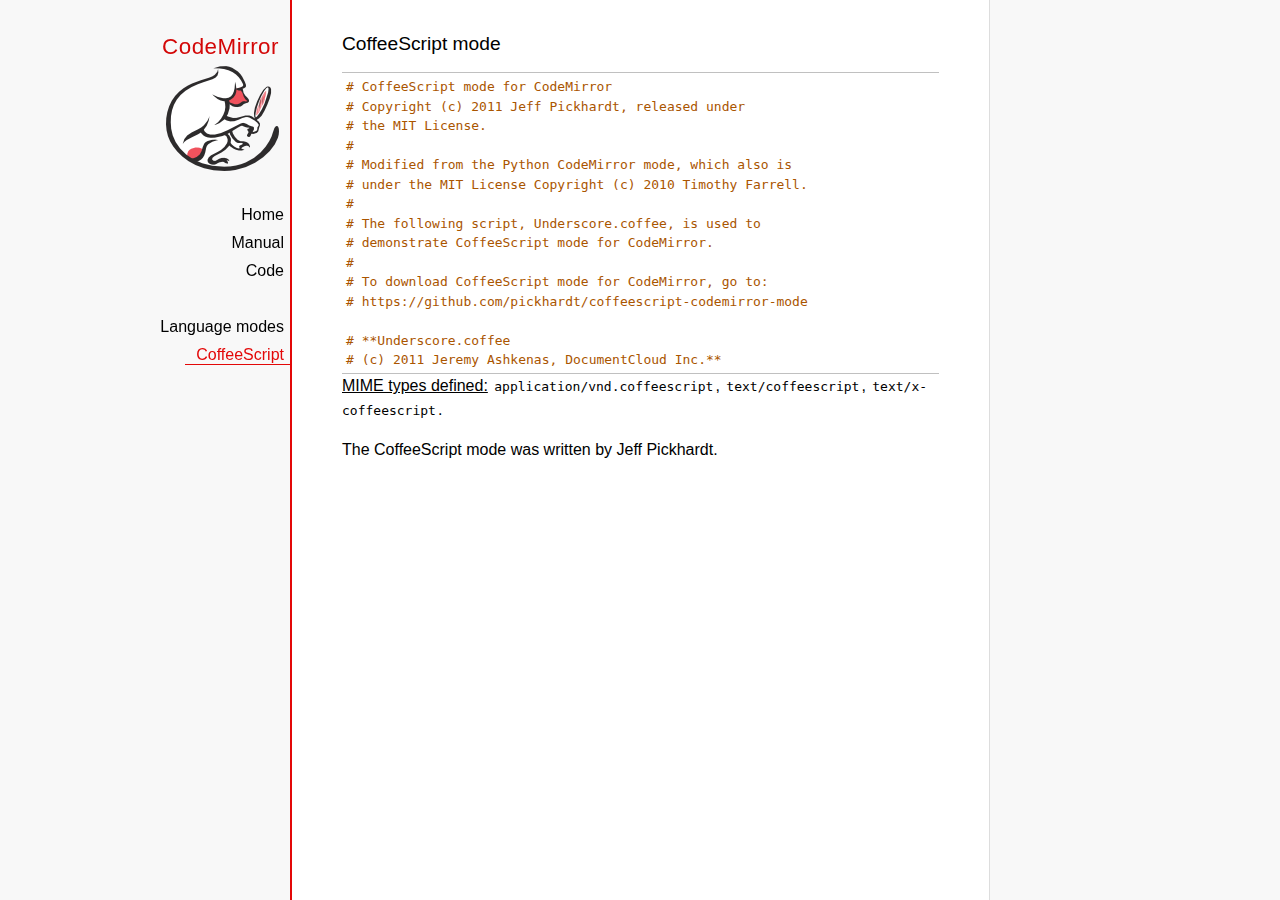
<file: index/codemirror/mode/coffeescript/index.html>
<!doctype html>

<title>CodeMirror: CoffeeScript mode</title>
<meta charset="utf-8"/>
<link rel=stylesheet href="../../doc/docs.css">

<link rel="stylesheet" href="../../lib/codemirror.css">
<script src="../../lib/codemirror.js"></script>
<script src="coffeescript.js"></script>
<style>.CodeMirror {border-top: 1px solid silver; border-bottom: 1px solid silver;}</style>
<div id=nav>
  <a href="https://codemirror.net"><h1>CodeMirror</h1><img id=logo src="../../doc/logo.png" alt=""></a>

  <ul>
    <li><a href="../../index.html">Home</a>
    <li><a href="../../doc/manual.html">Manual</a>
    <li><a href="https://github.com/codemirror/codemirror">Code</a>
  </ul>
  <ul>
    <li><a href="../index.html">Language modes</a>
    <li><a class=active href="#">CoffeeScript</a>
  </ul>
</div>

<article>
<h2>CoffeeScript mode</h2>
<form><textarea id="code" name="code">
# CoffeeScript mode for CodeMirror
# Copyright (c) 2011 Jeff Pickhardt, released under
# the MIT License.
#
# Modified from the Python CodeMirror mode, which also is 
# under the MIT License Copyright (c) 2010 Timothy Farrell.
#
# The following script, Underscore.coffee, is used to 
# demonstrate CoffeeScript mode for CodeMirror.
#
# To download CoffeeScript mode for CodeMirror, go to:
# https://github.com/pickhardt/coffeescript-codemirror-mode

# **Underscore.coffee
# (c) 2011 Jeremy Ashkenas, DocumentCloud Inc.**
# Underscore is freely distributable under the terms of the
# [MIT license](http://en.wikipedia.org/wiki/MIT_License).
# Portions of Underscore are inspired by or borrowed from
# [Prototype.js](http://prototypejs.org/api), Oliver Steele's
# [Functional](http://osteele.com), and John Resig's
# [Micro-Templating](http://ejohn.org).
# For all details and documentation:
# http://documentcloud.github.com/underscore/


# Baseline setup
# --------------

# Establish the root object, `window` in the browser, or `global` on the server.
root = this


# Save the previous value of the `_` variable.
previousUnderscore = root._

### Multiline
    comment
###

# Establish the object that gets thrown to break out of a loop iteration.
# `StopIteration` is SOP on Mozilla.
breaker = if typeof(StopIteration) is 'undefined' then '__break__' else StopIteration


#### Docco style single line comment (title)


# Helper function to escape **RegExp** contents, because JS doesn't have one.
escapeRegExp = (string) -> string.replace(/([.*+?^${}()|[\]\/\\])/g, '\\$1')


# Save bytes in the minified (but not gzipped) version:
ArrayProto = Array.prototype
ObjProto = Object.prototype


# Create quick reference variables for speed access to core prototypes.
slice = ArrayProto.slice
unshift = ArrayProto.unshift
toString = ObjProto.toString
hasOwnProperty = ObjProto.hasOwnProperty
propertyIsEnumerable = ObjProto.propertyIsEnumerable


# All **ECMA5** native implementations we hope to use are declared here.
nativeForEach = ArrayProto.forEach
nativeMap = ArrayProto.map
nativeReduce = ArrayProto.reduce
nativeReduceRight = ArrayProto.reduceRight
nativeFilter = ArrayProto.filter
nativeEvery = ArrayProto.every
nativeSome = ArrayProto.some
nativeIndexOf = ArrayProto.indexOf
nativeLastIndexOf = ArrayProto.lastIndexOf
nativeIsArray = Array.isArray
nativeKeys = Object.keys


# Create a safe reference to the Underscore object for use below.
_ = (obj) -> new wrapper(obj)


# Export the Underscore object for **CommonJS**.
if typeof(exports) != 'undefined' then exports._ = _


# Export Underscore to global scope.
root._ = _


# Current version.
_.VERSION = '1.1.0'


# Collection Functions
# --------------------

# The cornerstone, an **each** implementation.
# Handles objects implementing **forEach**, arrays, and raw objects.
_.each = (obj, iterator, context) ->
  try
    if nativeForEach and obj.forEach is nativeForEach
      obj.forEach iterator, context
    else if _.isNumber obj.length
      iterator.call context, obj[i], i, obj for i in [0...obj.length]
    else
      iterator.call context, val, key, obj for own key, val of obj
  catch e
    throw e if e isnt breaker
  obj


# Return the results of applying the iterator to each element. Use JavaScript
# 1.6's version of **map**, if possible.
_.map = (obj, iterator, context) ->
  return obj.map(iterator, context) if nativeMap and obj.map is nativeMap
  results = []
  _.each obj, (value, index, list) ->
    results.push iterator.call context, value, index, list
  results


# **Reduce** builds up a single result from a list of values. Also known as
# **inject**, or **foldl**. Uses JavaScript 1.8's version of **reduce**, if possible.
_.reduce = (obj, iterator, memo, context) ->
  if nativeReduce and obj.reduce is nativeReduce
    iterator = _.bind iterator, context if context
    return obj.reduce iterator, memo
  _.each obj, (value, index, list) ->
    memo = iterator.call context, memo, value, index, list
  memo


# The right-associative version of **reduce**, also known as **foldr**. Uses
# JavaScript 1.8's version of **reduceRight**, if available.
_.reduceRight = (obj, iterator, memo, context) ->
  if nativeReduceRight and obj.reduceRight is nativeReduceRight
    iterator = _.bind iterator, context if context
    return obj.reduceRight iterator, memo
  reversed = _.clone(_.toArray(obj)).reverse()
  _.reduce reversed, iterator, memo, context


# Return the first value which passes a truth test.
_.detect = (obj, iterator, context) ->
  result = null
  _.each obj, (value, index, list) ->
    if iterator.call context, value, index, list
      result = value
      _.breakLoop()
  result


# Return all the elements that pass a truth test. Use JavaScript 1.6's
# **filter**, if it exists.
_.filter = (obj, iterator, context) ->
  return obj.filter iterator, context if nativeFilter and obj.filter is nativeFilter
  results = []
  _.each obj, (value, index, list) ->
    results.push value if iterator.call context, value, index, list
  results


# Return all the elements for which a truth test fails.
_.reject = (obj, iterator, context) ->
  results = []
  _.each obj, (value, index, list) ->
    results.push value if not iterator.call context, value, index, list
  results


# Determine whether all of the elements match a truth test. Delegate to
# JavaScript 1.6's **every**, if it is present.
_.every = (obj, iterator, context) ->
  iterator ||= _.identity
  return obj.every iterator, context if nativeEvery and obj.every is nativeEvery
  result = true
  _.each obj, (value, index, list) ->
    _.breakLoop() unless (result = result and iterator.call(context, value, index, list))
  result


# Determine if at least one element in the object matches a truth test. Use
# JavaScript 1.6's **some**, if it exists.
_.some = (obj, iterator, context) ->
  iterator ||= _.identity
  return obj.some iterator, context if nativeSome and obj.some is nativeSome
  result = false
  _.each obj, (value, index, list) ->
    _.breakLoop() if (result = iterator.call(context, value, index, list))
  result


# Determine if a given value is included in the array or object,
# based on `===`.
_.include = (obj, target) ->
  return _.indexOf(obj, target) isnt -1 if nativeIndexOf and obj.indexOf is nativeIndexOf
  return true for own key, val of obj when val is target
  false


# Invoke a method with arguments on every item in a collection.
_.invoke = (obj, method) ->
  args = _.rest arguments, 2
  (if method then val[method] else val).apply(val, args) for val in obj


# Convenience version of a common use case of **map**: fetching a property.
_.pluck = (obj, key) ->
  _.map(obj, (val) -> val[key])


# Return the maximum item or (item-based computation).
_.max = (obj, iterator, context) ->
  return Math.max.apply(Math, obj) if not iterator and _.isArray(obj)
  result = computed: -Infinity
  _.each obj, (value, index, list) ->
    computed = if iterator then iterator.call(context, value, index, list) else value
    computed >= result.computed and (result = {value: value, computed: computed})
  result.value


# Return the minimum element (or element-based computation).
_.min = (obj, iterator, context) ->
  return Math.min.apply(Math, obj) if not iterator and _.isArray(obj)
  result = computed: Infinity
  _.each obj, (value, index, list) ->
    computed = if iterator then iterator.call(context, value, index, list) else value
    computed < result.computed and (result = {value: value, computed: computed})
  result.value


# Sort the object's values by a criterion produced by an iterator.
_.sortBy = (obj, iterator, context) ->
  _.pluck(((_.map obj, (value, index, list) ->
    {value: value, criteria: iterator.call(context, value, index, list)}
  ).sort((left, right) ->
    a = left.criteria; b = right.criteria
    if a < b then -1 else if a > b then 1 else 0
  )), 'value')


# Use a comparator function to figure out at what index an object should
# be inserted so as to maintain order. Uses binary search.
_.sortedIndex = (array, obj, iterator) ->
  iterator ||= _.identity
  low = 0
  high = array.length
  while low < high
    mid = (low + high) >> 1
    if iterator(array[mid]) < iterator(obj) then low = mid + 1 else high = mid
  low


# Convert anything iterable into a real, live array.
_.toArray = (iterable) ->
  return [] if (!iterable)
  return iterable.toArray() if (iterable.toArray)
  return iterable if (_.isArray(iterable))
  return slice.call(iterable) if (_.isArguments(iterable))
  _.values(iterable)


# Return the number of elements in an object.
_.size = (obj) -> _.toArray(obj).length


# Array Functions
# ---------------

# Get the first element of an array. Passing `n` will return the first N
# values in the array. Aliased as **head**. The `guard` check allows it to work
# with **map**.
_.first = (array, n, guard) ->
  if n and not guard then slice.call(array, 0, n) else array[0]


# Returns everything but the first entry of the array. Aliased as **tail**.
# Especially useful on the arguments object. Passing an `index` will return
# the rest of the values in the array from that index onward. The `guard`
# check allows it to work with **map**.
_.rest = (array, index, guard) ->
  slice.call(array, if _.isUndefined(index) or guard then 1 else index)


# Get the last element of an array.
_.last = (array) -> array[array.length - 1]


# Trim out all falsy values from an array.
_.compact = (array) -> item for item in array when item


# Return a completely flattened version of an array.
_.flatten = (array) ->
  _.reduce array, (memo, value) ->
    return memo.concat(_.flatten(value)) if _.isArray value
    memo.push value
    memo
  , []


# Return a version of the array that does not contain the specified value(s).
_.without = (array) ->
  values = _.rest arguments
  val for val in _.toArray(array) when not _.include values, val


# Produce a duplicate-free version of the array. If the array has already
# been sorted, you have the option of using a faster algorithm.
_.uniq = (array, isSorted) ->
  memo = []
  for el, i in _.toArray array
    memo.push el if i is 0 || (if isSorted is true then _.last(memo) isnt el else not _.include(memo, el))
  memo


# Produce an array that contains every item shared between all the
# passed-in arrays.
_.intersect = (array) ->
  rest = _.rest arguments
  _.select _.uniq(array), (item) ->
    _.all rest, (other) ->
      _.indexOf(other, item) >= 0


# Zip together multiple lists into a single array -- elements that share
# an index go together.
_.zip = ->
  length = _.max _.pluck arguments, 'length'
  results = new Array length
  for i in [0...length]
    results[i] = _.pluck arguments, String i
  results


# If the browser doesn't supply us with **indexOf** (I'm looking at you, MSIE),
# we need this function. Return the position of the first occurrence of an
# item in an array, or -1 if the item is not included in the array.
_.indexOf = (array, item) ->
  return array.indexOf item if nativeIndexOf and array.indexOf is nativeIndexOf
  i = 0; l = array.length
  while l - i
    if array[i] is item then return i else i++
  -1


# Provide JavaScript 1.6's **lastIndexOf**, delegating to the native function,
# if possible.
_.lastIndexOf = (array, item) ->
  return array.lastIndexOf(item) if nativeLastIndexOf and array.lastIndexOf is nativeLastIndexOf
  i = array.length
  while i
    if array[i] is item then return i else i--
  -1


# Generate an integer Array containing an arithmetic progression. A port of
# [the native Python **range** function](http://docs.python.org/library/functions.html#range).
_.range = (start, stop, step) ->
  a = arguments
  solo = a.length <= 1
  i = start = if solo then 0 else a[0]
  stop = if solo then a[0] else a[1]
  step = a[2] or 1
  len = Math.ceil((stop - start) / step)
  return [] if len <= 0
  range = new Array len
  idx = 0
  loop
    return range if (if step > 0 then i - stop else stop - i) >= 0
    range[idx] = i
    idx++
    i+= step


# Function Functions
# ------------------

# Create a function bound to a given object (assigning `this`, and arguments,
# optionally). Binding with arguments is also known as **curry**.
_.bind = (func, obj) ->
  args = _.rest arguments, 2
  -> func.apply obj or root, args.concat arguments


# Bind all of an object's methods to that object. Useful for ensuring that
# all callbacks defined on an object belong to it.
_.bindAll = (obj) ->
  funcs = if arguments.length > 1 then _.rest(arguments) else _.functions(obj)
  _.each funcs, (f) -> obj[f] = _.bind obj[f], obj
  obj


# Delays a function for the given number of milliseconds, and then calls
# it with the arguments supplied.
_.delay = (func, wait) ->
  args = _.rest arguments, 2
  setTimeout((-> func.apply(func, args)), wait)


# Memoize an expensive function by storing its results.
_.memoize = (func, hasher) ->
  memo = {}
  hasher or= _.identity
  ->
    key = hasher.apply this, arguments
    return memo[key] if key of memo
    memo[key] = func.apply this, arguments


# Defers a function, scheduling it to run after the current call stack has
# cleared.
_.defer = (func) ->
  _.delay.apply _, [func, 1].concat _.rest arguments


# Returns the first function passed as an argument to the second,
# allowing you to adjust arguments, run code before and after, and
# conditionally execute the original function.
_.wrap = (func, wrapper) ->
  -> wrapper.apply wrapper, [func].concat arguments


# Returns a function that is the composition of a list of functions, each
# consuming the return value of the function that follows.
_.compose = ->
  funcs = arguments
  ->
    args = arguments
    for i in [funcs.length - 1..0] by -1
      args = [funcs[i].apply(this, args)]
    args[0]


# Object Functions
# ----------------

# Retrieve the names of an object's properties.
_.keys = nativeKeys or (obj) ->
  return _.range 0, obj.length if _.isArray(obj)
  key for key, val of obj


# Retrieve the values of an object's properties.
_.values = (obj) ->
  _.map obj, _.identity


# Return a sorted list of the function names available in Underscore.
_.functions = (obj) ->
  _.filter(_.keys(obj), (key) -> _.isFunction(obj[key])).sort()


# Extend a given object with all of the properties in a source object.
_.extend = (obj) ->
  for source in _.rest(arguments)
    obj[key] = val for key, val of source
  obj


# Create a (shallow-cloned) duplicate of an object.
_.clone = (obj) ->
  return obj.slice 0 if _.isArray obj
  _.extend {}, obj


# Invokes interceptor with the obj, and then returns obj.
# The primary purpose of this method is to "tap into" a method chain,
# in order to perform operations on intermediate results within
 the chain.
_.tap = (obj, interceptor) ->
  interceptor obj
  obj


# Perform a deep comparison to check if two objects are equal.
_.isEqual = (a, b) ->
  # Check object identity.
  return true if a is b
  # Different types?
  atype = typeof(a); btype = typeof(b)
  return false if atype isnt btype
  # Basic equality test (watch out for coercions).
  return true if `a == b`
  # One is falsy and the other truthy.
  return false if (!a and b) or (a and !b)
  # One of them implements an `isEqual()`?
  return a.isEqual(b) if a.isEqual
  # Check dates' integer values.
  return a.getTime() is b.getTime() if _.isDate(a) and _.isDate(b)
  # Both are NaN?
  return false if _.isNaN(a) and _.isNaN(b)
  # Compare regular expressions.
  if _.isRegExp(a) and _.isRegExp(b)
    return a.source is b.source and
           a.global is b.global and
           a.ignoreCase is b.ignoreCase and
           a.multiline is b.multiline
  # If a is not an object by this point, we can't handle it.
  return false if atype isnt 'object'
  # Check for different array lengths before comparing contents.
  return false if a.length and (a.length isnt b.length)
  # Nothing else worked, deep compare the contents.
  aKeys = _.keys(a); bKeys = _.keys(b)
  # Different object sizes?
  return false if aKeys.length isnt bKeys.length
  # Recursive comparison of contents.
  return false for key, val of a when !(key of b) or !_.isEqual(val, b[key])
  true


# Is a given array or object empty?
_.isEmpty = (obj) ->
  return obj.length is 0 if _.isArray(obj) or _.isString(obj)
  return false for own key of obj
  true


# Is a given value a DOM element?
_.isElement = (obj) -> obj and obj.nodeType is 1


# Is a given value an array?
_.isArray = nativeIsArray or (obj) -> !!(obj and obj.concat and obj.unshift and not obj.callee)


# Is a given variable an arguments object?
_.isArguments = (obj) -> obj and obj.callee


# Is the given value a function?
_.isFunction = (obj) -> !!(obj and obj.constructor and obj.call and obj.apply)


# Is the given value a string?
_.isString = (obj) -> !!(obj is '' or (obj and obj.charCodeAt and obj.substr))


# Is a given value a number?
_.isNumber = (obj) -> (obj is +obj) or toString.call(obj) is '[object Number]'


# Is a given value a boolean?
_.isBoolean = (obj) -> obj is true or obj is false


# Is a given value a Date?
_.isDate = (obj) -> !!(obj and obj.getTimezoneOffset and obj.setUTCFullYear)


# Is the given value a regular expression?
_.isRegExp = (obj) -> !!(obj and obj.exec and (obj.ignoreCase or obj.ignoreCase is false))


# Is the given value NaN -- this one is interesting. `NaN != NaN`, and
# `isNaN(undefined) == true`, so we make sure it's a number first.
_.isNaN = (obj) -> _.isNumber(obj) and window.isNaN(obj)


# Is a given value equal to null?
_.isNull = (obj) -> obj is null


# Is a given variable undefined?
_.isUndefined = (obj) -> typeof obj is 'undefined'


# Utility Functions
# -----------------

# Run Underscore.js in noConflict mode, returning the `_` variable to its
# previous owner. Returns a reference to the Underscore object.
_.noConflict = ->
  root._ = previousUnderscore
  this


# Keep the identity function around for default iterators.
_.identity = (value) -> value


# Run a function `n` times.
_.times = (n, iterator, context) ->
  iterator.call context, i for i in [0...n]


# Break out of the middle of an iteration.
_.breakLoop = -> throw breaker


# Add your own custom functions to the Underscore object, ensuring that
# they're correctly added to the OOP wrapper as well.
_.mixin = (obj) ->
  for name in _.functions(obj)
    addToWrapper name, _[name] = obj[name]


# Generate a unique integer id (unique within the entire client session).
# Useful for temporary DOM ids.
idCounter = 0
_.uniqueId = (prefix) ->
  (prefix or '') + idCounter++


# By default, Underscore uses **ERB**-style template delimiters, change the
# following template settings to use alternative delimiters.
_.templateSettings = {
  start: '<%'
  end: '%>'
  interpolate: /<%=(.+?)%>/g
}


# JavaScript templating a-la **ERB**, pilfered from John Resig's
# *Secrets of the JavaScript Ninja*, page 83.
# Single-quote fix from Rick Strahl.
# With alterations for arbitrary delimiters, and to preserve whitespace.
_.template = (str, data) ->
  c = _.templateSettings
  endMatch = new RegExp("'(?=[^"+c.end.substr(0, 1)+"]*"+escapeRegExp(c.end)+")","g")
  fn = new Function 'obj',
    'var p=[],print=function(){p.push.apply(p,arguments);};' +
    'with(obj||{}){p.push(\'' +
    str.replace(/\r/g, '\\r')
       .replace(/\n/g, '\\n')
       .replace(/\t/g, '\\t')
       .replace(endMatch,"���")
       .split("'").join("\\'")
       .split("���").join("'")
       .replace(c.interpolate, "',$1,'")
       .split(c.start).join("');")
       .split(c.end).join("p.push('") +
       "');}return p.join('');"
  if data then fn(data) else fn


# Aliases
# -------

_.forEach = _.each
_.foldl = _.inject = _.reduce
_.foldr = _.reduceRight
_.select = _.filter
_.all = _.every
_.any = _.some
_.contains = _.include
_.head = _.first
_.tail = _.rest
_.methods = _.functions


# Setup the OOP Wrapper
# ---------------------

# If Underscore is called as a function, it returns a wrapped object that
# can be used OO-style. This wrapper holds altered versions of all the
# underscore functions. Wrapped objects may be chained.
wrapper = (obj) ->
  this._wrapped = obj
  this


# Helper function to continue chaining intermediate results.
result = (obj, chain) ->
  if chain then _(obj).chain() else obj


# A method to easily add functions to the OOP wrapper.
addToWrapper = (name, func) ->
  wrapper.prototype[name] = ->
    args = _.toArray arguments
    unshift.call args, this._wrapped
    result func.apply(_, args), this._chain


# Add all ofthe Underscore functions to the wrapper object.
_.mixin _


# Add all mutator Array functions to the wrapper.
_.each ['pop', 'push', 'reverse', 'shift', 'sort', 'splice', 'unshift'], (name) ->
  method = Array.prototype[name]
  wrapper.prototype[name] = ->
    method.apply(this._wrapped, arguments)
    result(this._wrapped, this._chain)


# Add all accessor Array functions to the wrapper.
_.each ['concat', 'join', 'slice'], (name) ->
  method = Array.prototype[name]
  wrapper.prototype[name] = ->
    result(method.apply(this._wrapped, arguments), this._chain)


# Start chaining a wrapped Underscore object.
wrapper::chain = ->
  this._chain = true
  this


# Extracts the result from a wrapped and chained object.
wrapper::value = -> this._wrapped
</textarea></form>
    <script>
      var editor = CodeMirror.fromTextArea(document.getElementById("code"), {});
    </script>

    <p><strong>MIME types defined:</strong> <code>application/vnd.coffeescript</code>, <code>text/coffeescript</code>, <code>text/x-coffeescript</code>.</p>

    <p>The CoffeeScript mode was written by Jeff Pickhardt.</p>

  </article>
</file>
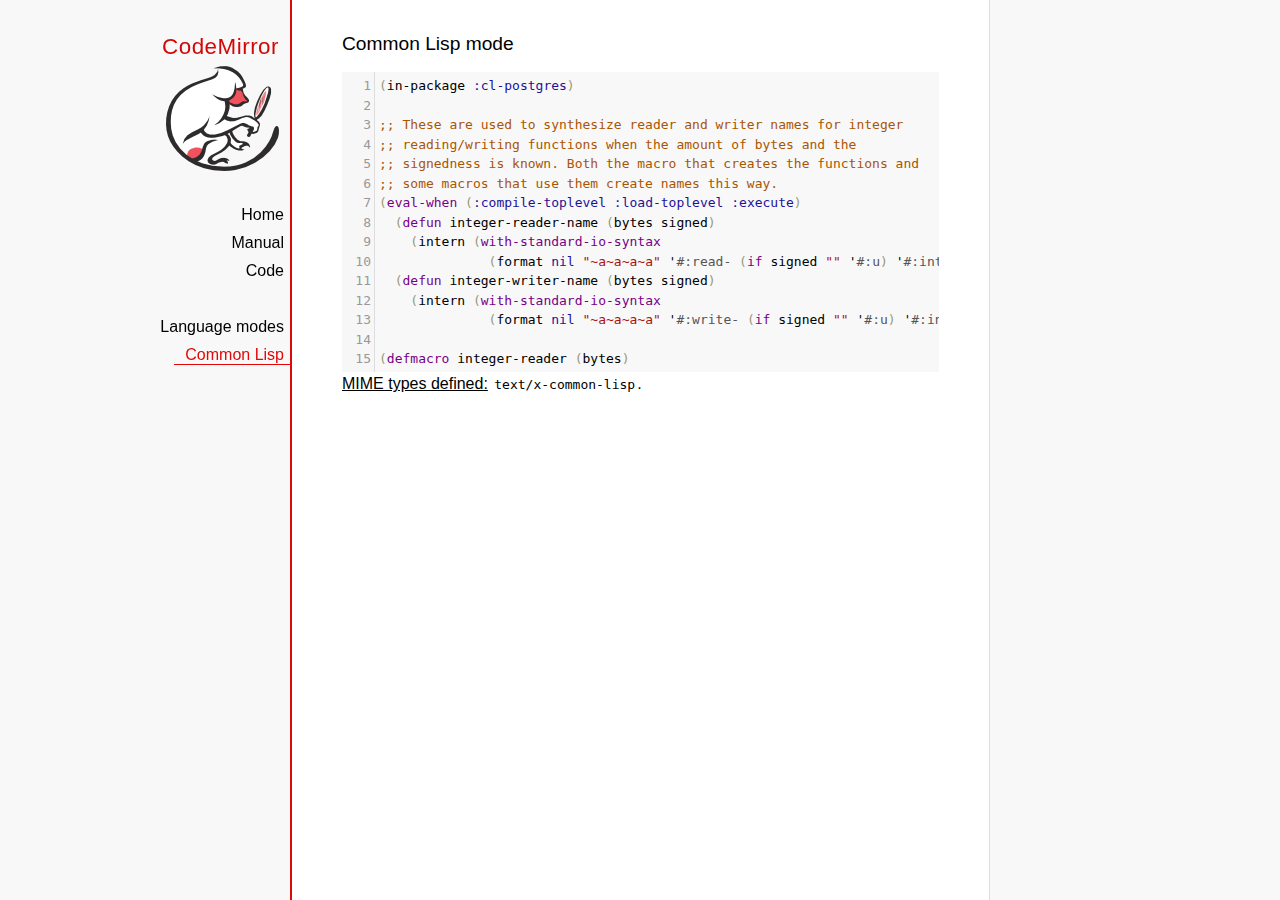
<file: index/codemirror/mode/commonlisp/index.html>
<!doctype html>

<title>CodeMirror: Common Lisp mode</title>
<meta charset="utf-8"/>
<link rel=stylesheet href="../../doc/docs.css">

<link rel="stylesheet" href="../../lib/codemirror.css">
<script src="../../lib/codemirror.js"></script>
<script src="commonlisp.js"></script>
<style>.CodeMirror {background: #f8f8f8;}</style>
<div id=nav>
  <a href="https://codemirror.net"><h1>CodeMirror</h1><img id=logo src="../../doc/logo.png" alt=""></a>

  <ul>
    <li><a href="../../index.html">Home</a>
    <li><a href="../../doc/manual.html">Manual</a>
    <li><a href="https://github.com/codemirror/codemirror">Code</a>
  </ul>
  <ul>
    <li><a href="../index.html">Language modes</a>
    <li><a class=active href="#">Common Lisp</a>
  </ul>
</div>

<article>
<h2>Common Lisp mode</h2>
<form><textarea id="code" name="code">(in-package :cl-postgres)

;; These are used to synthesize reader and writer names for integer
;; reading/writing functions when the amount of bytes and the
;; signedness is known. Both the macro that creates the functions and
;; some macros that use them create names this way.
(eval-when (:compile-toplevel :load-toplevel :execute)
  (defun integer-reader-name (bytes signed)
    (intern (with-standard-io-syntax
              (format nil "~a~a~a~a" '#:read- (if signed "" '#:u) '#:int bytes))))
  (defun integer-writer-name (bytes signed)
    (intern (with-standard-io-syntax
              (format nil "~a~a~a~a" '#:write- (if signed "" '#:u) '#:int bytes)))))

(defmacro integer-reader (bytes)
  "Create a function to read integers from a binary stream."
  (let ((bits (* bytes 8)))
    (labels ((return-form (signed)
               (if signed
                   `(if (logbitp ,(1- bits) result)
                        (dpb result (byte ,(1- bits) 0) -1)
                        result)
                   `result))
             (generate-reader (signed)
               `(defun ,(integer-reader-name bytes signed) (socket)
                  (declare (type stream socket)
                           #.*optimize*)
                  ,(if (= bytes 1)
                       `(let ((result (the (unsigned-byte 8) (read-byte socket))))
                          (declare (type (unsigned-byte 8) result))
                          ,(return-form signed))
                       `(let ((result 0))
                          (declare (type (unsigned-byte ,bits) result))
                          ,@(loop :for byte :from (1- bytes) :downto 0
                                   :collect `(setf (ldb (byte 8 ,(* 8 byte)) result)
                                                   (the (unsigned-byte 8) (read-byte socket))))
                          ,(return-form signed))))))
      `(progn
;; This causes weird errors on SBCL in some circumstances. Disabled for now.
;;         (declaim (inline ,(integer-reader-name bytes t)
;;                          ,(integer-reader-name bytes nil)))
         (declaim (ftype (function (t) (signed-byte ,bits))
                         ,(integer-reader-name bytes t)))
         ,(generate-reader t)
         (declaim (ftype (function (t) (unsigned-byte ,bits))
                         ,(integer-reader-name bytes nil)))
         ,(generate-reader nil)))))

(defmacro integer-writer (bytes)
  "Create a function to write integers to a binary stream."
  (let ((bits (* 8 bytes)))
    `(progn
      (declaim (inline ,(integer-writer-name bytes t)
                       ,(integer-writer-name bytes nil)))
      (defun ,(integer-writer-name bytes nil) (socket value)
        (declare (type stream socket)
                 (type (unsigned-byte ,bits) value)
                 #.*optimize*)
        ,@(if (= bytes 1)
              `((write-byte value socket))
              (loop :for byte :from (1- bytes) :downto 0
                    :collect `(write-byte (ldb (byte 8 ,(* byte 8)) value)
                               socket)))
        (values))
      (defun ,(integer-writer-name bytes t) (socket value)
        (declare (type stream socket)
                 (type (signed-byte ,bits) value)
                 #.*optimize*)
        ,@(if (= bytes 1)
              `((write-byte (ldb (byte 8 0) value) socket))
              (loop :for byte :from (1- bytes) :downto 0
                    :collect `(write-byte (ldb (byte 8 ,(* byte 8)) value)
                               socket)))
        (values)))))

;; All the instances of the above that we need.

(integer-reader 1)
(integer-reader 2)
(integer-reader 4)
(integer-reader 8)

(integer-writer 1)
(integer-writer 2)
(integer-writer 4)

(defun write-bytes (socket bytes)
  "Write a byte-array to a stream."
  (declare (type stream socket)
           (type (simple-array (unsigned-byte 8)) bytes)
           #.*optimize*)
  (write-sequence bytes socket))

(defun write-str (socket string)
  "Write a null-terminated string to a stream \(encoding it when UTF-8
support is enabled.)."
  (declare (type stream socket)
           (type string string)
           #.*optimize*)
  (enc-write-string string socket)
  (write-uint1 socket 0))

(declaim (ftype (function (t unsigned-byte)
                          (simple-array (unsigned-byte 8) (*)))
                read-bytes))
(defun read-bytes (socket length)
  "Read a byte array of the given length from a stream."
  (declare (type stream socket)
           (type fixnum length)
           #.*optimize*)
  (let ((result (make-array length :element-type '(unsigned-byte 8))))
    (read-sequence result socket)
    result))

(declaim (ftype (function (t) string) read-str))
(defun read-str (socket)
  "Read a null-terminated string from a stream. Takes care of encoding
when UTF-8 support is enabled."
  (declare (type stream socket)
           #.*optimize*)
  (enc-read-string socket :null-terminated t))

(defun skip-bytes (socket length)
  "Skip a given number of bytes in a binary stream."
  (declare (type stream socket)
           (type (unsigned-byte 32) length)
           #.*optimize*)
  (dotimes (i length)
    (read-byte socket)))

(defun skip-str (socket)
  "Skip a null-terminated string."
  (declare (type stream socket)
           #.*optimize*)
  (loop :for char :of-type fixnum = (read-byte socket)
        :until (zerop char)))

(defun ensure-socket-is-closed (socket &amp;key abort)
  (when (open-stream-p socket)
    (handler-case
        (close socket :abort abort)
      (error (error)
        (warn "Ignoring the error which happened while trying to close PostgreSQL socket: ~A" error)))))
</textarea></form>
    <script>
      var editor = CodeMirror.fromTextArea(document.getElementById("code"), {lineNumbers: true});
    </script>

    <p><strong>MIME types defined:</strong> <code>text/x-common-lisp</code>.</p>

  </article>
</file>
<file: index/index.css>
body{
	margin:0;
}

iframe{
	border: none;
	width: 100%;
	height: 300pt;
}
</file>
<file: index/codemirror/lib/codemirror.css>
/* BASICS */

.CodeMirror {
  /* Set height, width, borders, and global font properties here */
  font-family: monospace;
  height: 300px;
  color: black;
  direction: ltr;
}

/* PADDING */

.CodeMirror-lines {
  padding: 4px 0; /* Vertical padding around content */
}
.CodeMirror pre.CodeMirror-line,
.CodeMirror pre.CodeMirror-line-like {
  padding: 0 4px; /* Horizontal padding of content */
}

.CodeMirror-scrollbar-filler, .CodeMirror-gutter-filler {
  background-color: white; /* The little square between H and V scrollbars */
}

/* GUTTER */

.CodeMirror-gutters {
  border-right: 1px solid #ddd;
  background-color: #f7f7f7;
  white-space: nowrap;
}
.CodeMirror-linenumbers {}
.CodeMirror-linenumber {
  padding: 0 3px 0 5px;
  min-width: 20px;
  text-align: right;
  color: #999;
  white-space: nowrap;
}

.CodeMirror-guttermarker { color: black; }
.CodeMirror-guttermarker-subtle { color: #999; }

/* CURSOR */

.CodeMirror-cursor {
  border-left: 1px solid black;
  border-right: none;
  width: 0;
}
/* Shown when moving in bi-directional text */
.CodeMirror div.CodeMirror-secondarycursor {
  border-left: 1px solid silver;
}
.cm-fat-cursor .CodeMirror-cursor {
  width: auto;
  border: 0 !important;
  background: #7e7;
}
.cm-fat-cursor div.CodeMirror-cursors {
  z-index: 1;
}
.cm-fat-cursor-mark {
  background-color: rgba(20, 255, 20, 0.5);
  -webkit-animation: blink 1.06s steps(1) infinite;
  -moz-animation: blink 1.06s steps(1) infinite;
  animation: blink 1.06s steps(1) infinite;
}
.cm-animate-fat-cursor {
  width: auto;
  border: 0;
  -webkit-animation: blink 1.06s steps(1) infinite;
  -moz-animation: blink 1.06s steps(1) infinite;
  animation: blink 1.06s steps(1) infinite;
  background-color: #7e7;
}
@-moz-keyframes blink {
  0% {}
  50% { background-color: transparent; }
  100% {}
}
@-webkit-keyframes blink {
  0% {}
  50% { background-color: transparent; }
  100% {}
}
@keyframes blink {
  0% {}
  50% { background-color: transparent; }
  100% {}
}

/* Can style cursor different in overwrite (non-insert) mode */
.CodeMirror-overwrite .CodeMirror-cursor {}

.cm-tab { display: inline-block; text-decoration: inherit; }

.CodeMirror-rulers {
  position: absolute;
  left: 0; right: 0; top: -50px; bottom: 0;
  overflow: hidden;
}
.CodeMirror-ruler {
  border-left: 1px solid #ccc;
  top: 0; bottom: 0;
  position: absolute;
}

/* DEFAULT THEME */

.cm-s-default .cm-header {color: blue;}
.cm-s-default .cm-quote {color: #090;}
.cm-negative {color: #d44;}
.cm-positive {color: #292;}
.cm-header, .cm-strong {font-weight: bold;}
.cm-em {font-style: italic;}
.cm-link {text-decoration: underline;}
.cm-strikethrough {text-decoration: line-through;}

.cm-s-default .cm-keyword {color: #708;}
.cm-s-default .cm-atom {color: #219;}
.cm-s-default .cm-number {color: #164;}
.cm-s-default .cm-def {color: #00f;}
.cm-s-default .cm-variable,
.cm-s-default .cm-punctuation,
.cm-s-default .cm-property,
.cm-s-default .cm-operator {}
.cm-s-default .cm-variable-2 {color: #05a;}
.cm-s-default .cm-variable-3, .cm-s-default .cm-type {color: #085;}
.cm-s-default .cm-comment {color: #a50;}
.cm-s-default .cm-string {color: #a11;}
.cm-s-default .cm-string-2 {color: #f50;}
.cm-s-default .cm-meta {color: #555;}
.cm-s-default .cm-qualifier {color: #555;}
.cm-s-default .cm-builtin {color: #30a;}
.cm-s-default .cm-bracket {color: #997;}
.cm-s-default .cm-tag {color: #170;}
.cm-s-default .cm-attribute {color: #00c;}
.cm-s-default .cm-hr {color: #999;}
.cm-s-default .cm-link {color: #00c;}

.cm-s-default .cm-error {color: #f00;}
.cm-invalidchar {color: #f00;}

.CodeMirror-composing { border-bottom: 2px solid; }

/* Default styles for common addons */

div.CodeMirror span.CodeMirror-matchingbracket {color: #0b0;}
div.CodeMirror span.CodeMirror-nonmatchingbracket {color: #a22;}
.CodeMirror-matchingtag { background: rgba(255, 150, 0, .3); }
.CodeMirror-activeline-background {background: #e8f2ff;}

/* STOP */

/* The rest of this file contains styles related to the mechanics of
   the editor. You probably shouldn't touch them. */

.CodeMirror {
  position: relative;
  overflow: hidden;
  background: white;
}

.CodeMirror-scroll {
  overflow: scroll !important; /* Things will break if this is overridden */
  /* 50px is the magic margin used to hide the element's real scrollbars */
  /* See overflow: hidden in .CodeMirror */
  margin-bottom: -50px; margin-right: -50px;
  padding-bottom: 50px;
  height: 100%;
  outline: none; /* Prevent dragging from highlighting the element */
  position: relative;
}
.CodeMirror-sizer {
  position: relative;
  border-right: 50px solid transparent;
}

/* The fake, visible scrollbars. Used to force redraw during scrolling
   before actual scrolling happens, thus preventing shaking and
   flickering artifacts. */
.CodeMirror-vscrollbar, .CodeMirror-hscrollbar, .CodeMirror-scrollbar-filler, .CodeMirror-gutter-filler {
  position: absolute;
  z-index: 6;
  display: none;
}
.CodeMirror-vscrollbar {
  right: 0; top: 0;
  overflow-x: hidden;
  overflow-y: scroll;
}
.CodeMirror-hscrollbar {
  bottom: 0; left: 0;
  overflow-y: hidden;
  overflow-x: scroll;
}
.CodeMirror-scrollbar-filler {
  right: 0; bottom: 0;
}
.CodeMirror-gutter-filler {
  left: 0; bottom: 0;
}

.CodeMirror-gutters {
  position: absolute; left: 0; top: 0;
  min-height: 100%;
  z-index: 3;
}
.CodeMirror-gutter {
  white-space: normal;
  height: 100%;
  display: inline-block;
  vertical-align: top;
  margin-bottom: -50px;
}
.CodeMirror-gutter-wrapper {
  position: absolute;
  z-index: 4;
  background: none !important;
  border: none !important;
}
.CodeMirror-gutter-background {
  position: absolute;
  top: 0; bottom: 0;
  z-index: 4;
}
.CodeMirror-gutter-elt {
  position: absolute;
  cursor: default;
  z-index: 4;
}
.CodeMirror-gutter-wrapper ::selection { background-color: transparent }
.CodeMirror-gutter-wrapper ::-moz-selection { background-color: transparent }

.CodeMirror-lines {
  cursor: text;
  min-height: 1px; /* prevents collapsing before first draw */
}
.CodeMirror pre.CodeMirror-line,
.CodeMirror pre.CodeMirror-line-like {
  /* Reset some styles that the rest of the page might have set */
  -moz-border-radius: 0; -webkit-border-radius: 0; border-radius: 0;
  border-width: 0;
  background: transparent;
  font-family: inherit;
  font-size: inherit;
  margin: 0;
  white-space: pre;
  word-wrap: normal;
  line-height: inherit;
  color: inherit;
  z-index: 2;
  position: relative;
  overflow: visible;
  -webkit-tap-highlight-color: transparent;
  -webkit-font-variant-ligatures: contextual;
  font-variant-ligatures: contextual;
}
.CodeMirror-wrap pre.CodeMirror-line,
.CodeMirror-wrap pre.CodeMirror-line-like {
  word-wrap: break-word;
  white-space: pre-wrap;
  word-break: normal;
}

.CodeMirror-linebackground {
  position: absolute;
  left: 0; right: 0; top: 0; bottom: 0;
  z-index: 0;
}

.CodeMirror-linewidget {
  position: relative;
  z-index: 2;
  padding: 0.1px; /* Force widget margins to stay inside of the container */
}

.CodeMirror-widget {}

.CodeMirror-rtl pre { direction: rtl; }

.CodeMirror-code {
  outline: none;
}

/* Force content-box sizing for the elements where we expect it */
.CodeMirror-scroll,
.CodeMirror-sizer,
.CodeMirror-gutter,
.CodeMirror-gutters,
.CodeMirror-linenumber {
  -moz-box-sizing: content-box;
  box-sizing: content-box;
}

.CodeMirror-measure {
  position: absolute;
  width: 100%;
  height: 0;
  overflow: hidden;
  visibility: hidden;
}

.CodeMirror-cursor {
  position: absolute;
  pointer-events: none;
}
.CodeMirror-measure pre { position: static; }

div.CodeMirror-cursors {
  visibility: hidden;
  position: relative;
  z-index: 3;
}
div.CodeMirror-dragcursors {
  visibility: visible;
}

.CodeMirror-focused div.CodeMirror-cursors {
  visibility: visible;
}

.CodeMirror-selected { background: #d9d9d9; }
.CodeMirror-focused .CodeMirror-selected { background: #d7d4f0; }
.CodeMirror-crosshair { cursor: crosshair; }
.CodeMirror-line::selection, .CodeMirror-line > span::selection, .CodeMirror-line > span > span::selection { background: #d7d4f0; }
.CodeMirror-line::-moz-selection, .CodeMirror-line > span::-moz-selection, .CodeMirror-line > span > span::-moz-selection { background: #d7d4f0; }

.cm-searching {
  background-color: #ffa;
  background-color: rgba(255, 255, 0, .4);
}

/* Used to force a border model for a node */
.cm-force-border { padding-right: .1px; }

@media print {
  /* Hide the cursor when printing */
  .CodeMirror div.CodeMirror-cursors {
    visibility: hidden;
  }
}

/* See issue #2901 */
.cm-tab-wrap-hack:after { content: ''; }

/* Help users use markselection to safely style text background */
span.CodeMirror-selectedtext { background: none; }
</file>
<file: index/codemirror/addon/display/fullscreen.css>
.CodeMirror-fullscreen {
  position: fixed;
  top: 0; left: 0; right: 0; bottom: 0;
  height: auto;
  z-index: 9;
}
</file>
<file: index/codemirror/addon/hint/show-hint.css>
.CodeMirror-hints {
  position: absolute;
  z-index: 10;
  overflow: hidden;
  list-style: none;

  margin: 0;
  padding: 2px;

  -webkit-box-shadow: 2px 3px 5px rgba(0,0,0,.2);
  -moz-box-shadow: 2px 3px 5px rgba(0,0,0,.2);
  box-shadow: 2px 3px 5px rgba(0,0,0,.2);
  border-radius: 3px;
  border: 1px solid silver;

  background: white;
  font-size: 90%;
  font-family: monospace;

  max-height: 20em;
  overflow-y: auto;
}

.CodeMirror-hint {
  margin: 0;
  padding: 0 4px;
  border-radius: 2px;
  white-space: pre;
  color: black;
  cursor: pointer;
}

li.CodeMirror-hint-active {
  background: #08f;
  color: white;
}
</file>
<file: index/codemirror/theme/dracula.css>
/*

    Name:       dracula
    Author:     Michael Kaminsky (http://github.com/mkaminsky11)

    Original dracula color scheme by Zeno Rocha (https://github.com/zenorocha/dracula-theme)

*/


.cm-s-dracula.CodeMirror, .cm-s-dracula .CodeMirror-gutters {
  background-color: #282a36 !important;
  color: #f8f8f2 !important;
  border: none;
}
.cm-s-dracula .CodeMirror-gutters { color: #282a36; }
.cm-s-dracula .CodeMirror-cursor { border-left: solid thin #f8f8f0; }
.cm-s-dracula .CodeMirror-linenumber { color: #6D8A88; }
.cm-s-dracula .CodeMirror-selected { background: rgba(255, 255, 255, 0.10); }
.cm-s-dracula .CodeMirror-line::selection, .cm-s-dracula .CodeMirror-line > span::selection, .cm-s-dracula .CodeMirror-line > span > span::selection { background: rgba(255, 255, 255, 0.10); }
.cm-s-dracula .CodeMirror-line::-moz-selection, .cm-s-dracula .CodeMirror-line > span::-moz-selection, .cm-s-dracula .CodeMirror-line > span > span::-moz-selection { background: rgba(255, 255, 255, 0.10); }
.cm-s-dracula span.cm-comment { color: #6272a4; }
.cm-s-dracula span.cm-string, .cm-s-dracula span.cm-string-2 { color: #f1fa8c; }
.cm-s-dracula span.cm-number { color: #bd93f9; }
.cm-s-dracula span.cm-variable { color: #50fa7b; }
.cm-s-dracula span.cm-variable-2 { color: white; }
.cm-s-dracula span.cm-def { color: #50fa7b; }
.cm-s-dracula span.cm-operator { color: #ff79c6; }
.cm-s-dracula span.cm-keyword { color: #ff79c6; }
.cm-s-dracula span.cm-atom { color: #bd93f9; }
.cm-s-dracula span.cm-meta { color: #f8f8f2; }
.cm-s-dracula span.cm-tag { color: #ff79c6; }
.cm-s-dracula span.cm-attribute { color: #50fa7b; }
.cm-s-dracula span.cm-qualifier { color: #50fa7b; }
.cm-s-dracula span.cm-property { color: #66d9ef; }
.cm-s-dracula span.cm-builtin { color: #50fa7b; }
.cm-s-dracula span.cm-variable-3, .cm-s-dracula span.cm-type { color: #ffb86c; }

.cm-s-dracula .CodeMirror-activeline-background { background: rgba(255,255,255,0.1); }
.cm-s-dracula .CodeMirror-matchingbracket { text-decoration: underline; color: white !important; }
</file>
<file: index/codemirror/theme/material.css>
/*
  Name:       material
  Author:     Mattia Astorino (http://github.com/equinusocio)
  Website:    https://material-theme.site/
*/

.cm-s-material.CodeMirror {
  background-color: #263238;
  color: #EEFFFF;
}

.cm-s-material .CodeMirror-gutters {
  background: #263238;
  color: #546E7A;
  border: none;
}

.cm-s-material .CodeMirror-guttermarker,
.cm-s-material .CodeMirror-guttermarker-subtle,
.cm-s-material .CodeMirror-linenumber {
  color: #546E7A;
}

.cm-s-material .CodeMirror-cursor {
  border-left: 1px solid #FFCC00;
}

.cm-s-material div.CodeMirror-selected {
  background: rgba(128, 203, 196, 0.2);
}

.cm-s-material.CodeMirror-focused div.CodeMirror-selected {
  background: rgba(128, 203, 196, 0.2);
}

.cm-s-material .CodeMirror-line::selection,
.cm-s-material .CodeMirror-line>span::selection,
.cm-s-material .CodeMirror-line>span>span::selection {
  background: rgba(128, 203, 196, 0.2);
}

.cm-s-material .CodeMirror-line::-moz-selection,
.cm-s-material .CodeMirror-line>span::-moz-selection,
.cm-s-material .CodeMirror-line>span>span::-moz-selection {
  background: rgba(128, 203, 196, 0.2);
}

.cm-s-material .CodeMirror-activeline-background {
  background: rgba(0, 0, 0, 0.5);
}

.cm-s-material .cm-keyword {
  color: #C792EA;
}

.cm-s-material .cm-operator {
  color: #89DDFF;
}

.cm-s-material .cm-variable-2 {
  color: #EEFFFF;
}

.cm-s-material .cm-variable-3,
.cm-s-material .cm-type {
  color: #f07178;
}

.cm-s-material .cm-builtin {
  color: #FFCB6B;
}

.cm-s-material .cm-atom {
  color: #F78C6C;
}

.cm-s-material .cm-number {
  color: #FF5370;
}

.cm-s-material .cm-def {
  color: #82AAFF;
}

.cm-s-material .cm-string {
  color: #C3E88D;
}

.cm-s-material .cm-string-2 {
  color: #f07178;
}

.cm-s-material .cm-comment {
  color: #546E7A;
}

.cm-s-material .cm-variable {
  color: #f07178;
}

.cm-s-material .cm-tag {
  color: #FF5370;
}

.cm-s-material .cm-meta {
  color: #FFCB6B;
}

.cm-s-material .cm-attribute {
  color: #C792EA;
}

.cm-s-material .cm-property {
  color: #C792EA;
}

.cm-s-material .cm-qualifier {
  color: #DECB6B;
}

.cm-s-material .cm-variable-3,
.cm-s-material .cm-type {
  color: #DECB6B;
}


.cm-s-material .cm-error {
  color: rgba(255, 255, 255, 1.0);
  background-color: #FF5370;
}

.cm-s-material .CodeMirror-matchingbracket {
  text-decoration: underline;
  color: white !important;
}
</file>
<file: index/codemirror/theme/ambiance.css>
/* ambiance theme for codemirror */

/* Color scheme */

.cm-s-ambiance .cm-header { color: blue; }
.cm-s-ambiance .cm-quote { color: #24C2C7; }

.cm-s-ambiance .cm-keyword { color: #cda869; }
.cm-s-ambiance .cm-atom { color: #CF7EA9; }
.cm-s-ambiance .cm-number { color: #78CF8A; }
.cm-s-ambiance .cm-def { color: #aac6e3; }
.cm-s-ambiance .cm-variable { color: #ffb795; }
.cm-s-ambiance .cm-variable-2 { color: #eed1b3; }
.cm-s-ambiance .cm-variable-3, .cm-s-ambiance .cm-type { color: #faded3; }
.cm-s-ambiance .cm-property { color: #eed1b3; }
.cm-s-ambiance .cm-operator { color: #fa8d6a; }
.cm-s-ambiance .cm-comment { color: #555; font-style:italic; }
.cm-s-ambiance .cm-string { color: #8f9d6a; }
.cm-s-ambiance .cm-string-2 { color: #9d937c; }
.cm-s-ambiance .cm-meta { color: #D2A8A1; }
.cm-s-ambiance .cm-qualifier { color: yellow; }
.cm-s-ambiance .cm-builtin { color: #9999cc; }
.cm-s-ambiance .cm-bracket { color: #24C2C7; }
.cm-s-ambiance .cm-tag { color: #fee4ff; }
.cm-s-ambiance .cm-attribute { color: #9B859D; }
.cm-s-ambiance .cm-hr { color: pink; }
.cm-s-ambiance .cm-link { color: #F4C20B; }
.cm-s-ambiance .cm-special { color: #FF9D00; }
.cm-s-ambiance .cm-error { color: #AF2018; }

.cm-s-ambiance .CodeMirror-matchingbracket { color: #0f0; }
.cm-s-ambiance .CodeMirror-nonmatchingbracket { color: #f22; }

.cm-s-ambiance div.CodeMirror-selected { background: rgba(255, 255, 255, 0.15); }
.cm-s-ambiance.CodeMirror-focused div.CodeMirror-selected { background: rgba(255, 255, 255, 0.10); }
.cm-s-ambiance .CodeMirror-line::selection, .cm-s-ambiance .CodeMirror-line > span::selection, .cm-s-ambiance .CodeMirror-line > span > span::selection { background: rgba(255, 255, 255, 0.10); }
.cm-s-ambiance .CodeMirror-line::-moz-selection, .cm-s-ambiance .CodeMirror-line > span::-moz-selection, .cm-s-ambiance .CodeMirror-line > span > span::-moz-selection { background: rgba(255, 255, 255, 0.10); }

/* Editor styling */

.cm-s-ambiance.CodeMirror {
  line-height: 1.40em;
  color: #E6E1DC;
  background-color: #202020;
  -webkit-box-shadow: inset 0 0 10px black;
  -moz-box-shadow: inset 0 0 10px black;
  box-shadow: inset 0 0 10px black;
}

.cm-s-ambiance .CodeMirror-gutters {
  background: #3D3D3D;
  border-right: 1px solid #4D4D4D;
  box-shadow: 0 10px 20px black;
}

.cm-s-ambiance .CodeMirror-linenumber {
  text-shadow: 0px 1px 1px #4d4d4d;
  color: #111;
  padding: 0 5px;
}

.cm-s-ambiance .CodeMirror-guttermarker { color: #aaa; }
.cm-s-ambiance .CodeMirror-guttermarker-subtle { color: #111; }

.cm-s-ambiance .CodeMirror-cursor { border-left: 1px solid #7991E8; }

.cm-s-ambiance .CodeMirror-activeline-background {
  background: none repeat scroll 0% 0% rgba(255, 255, 255, 0.031);
}

.cm-s-ambiance.CodeMirror,
.cm-s-ambiance .CodeMirror-gutters {
  background-image: url("[data-uri]");
}
</file>
<file: index/codemirror/theme/nord.css>
/* Based on arcticicestudio's Nord theme */
/* https://github.com/arcticicestudio/nord */

.cm-s-nord.CodeMirror { background: #2e3440; color: #d8dee9; }
.cm-s-nord div.CodeMirror-selected { background: #434c5e; }
.cm-s-nord .CodeMirror-line::selection, .cm-s-nord .CodeMirror-line > span::selection, .cm-s-nord .CodeMirror-line > span > span::selection { background: #3b4252; }
.cm-s-nord .CodeMirror-line::-moz-selection, .cm-s-nord .CodeMirror-line > span::-moz-selection, .cm-s-nord .CodeMirror-line > span > span::-moz-selection { background: #3b4252; }
.cm-s-nord .CodeMirror-gutters { background: #2e3440; border-right: 0px; }
.cm-s-nord .CodeMirror-guttermarker { color: #4c566a; }
.cm-s-nord .CodeMirror-guttermarker-subtle { color: #4c566a; }
.cm-s-nord .CodeMirror-linenumber { color: #4c566a; }
.cm-s-nord .CodeMirror-cursor { border-left: 1px solid #f8f8f0; }

.cm-s-nord span.cm-comment { color: #4c566a; }
.cm-s-nord span.cm-atom { color: #b48ead; }
.cm-s-nord span.cm-number { color: #b48ead; }

.cm-s-nord span.cm-comment.cm-attribute { color: #97b757; }
.cm-s-nord span.cm-comment.cm-def { color: #bc9262; }
.cm-s-nord span.cm-comment.cm-tag { color: #bc6283; }
.cm-s-nord span.cm-comment.cm-type { color: #5998a6; }

.cm-s-nord span.cm-property, .cm-s-nord span.cm-attribute { color: #8FBCBB; }
.cm-s-nord span.cm-keyword { color: #81A1C1; }
.cm-s-nord span.cm-builtin { color: #81A1C1; }
.cm-s-nord span.cm-string { color: #A3BE8C; }

.cm-s-nord span.cm-variable { color: #d8dee9; }
.cm-s-nord span.cm-variable-2 { color: #d8dee9; }
.cm-s-nord span.cm-variable-3, .cm-s-nord span.cm-type { color: #d8dee9; }
.cm-s-nord span.cm-def { color: #8FBCBB; }
.cm-s-nord span.cm-bracket { color: #81A1C1; }
.cm-s-nord span.cm-tag { color: #bf616a; }
.cm-s-nord span.cm-header { color: #b48ead; }
.cm-s-nord span.cm-link { color: #b48ead; }
.cm-s-nord span.cm-error { background: #bf616a; color: #f8f8f0; }

.cm-s-nord .CodeMirror-activeline-background { background: #3b4252; }
.cm-s-nord .CodeMirror-matchingbracket {
  text-decoration: underline;
  color: white !important;
}
</file>
<file: index/codemirror/theme/monokai.css>
/* Based on Sublime Text's Monokai theme */

.cm-s-monokai.CodeMirror { background: #272822; color: #f8f8f2; }
.cm-s-monokai div.CodeMirror-selected { background: #49483E; }
.cm-s-monokai .CodeMirror-line::selection, .cm-s-monokai .CodeMirror-line > span::selection, .cm-s-monokai .CodeMirror-line > span > span::selection { background: rgba(73, 72, 62, .99); }
.cm-s-monokai .CodeMirror-line::-moz-selection, .cm-s-monokai .CodeMirror-line > span::-moz-selection, .cm-s-monokai .CodeMirror-line > span > span::-moz-selection { background: rgba(73, 72, 62, .99); }
.cm-s-monokai .CodeMirror-gutters { background: #272822; border-right: 0px; }
.cm-s-monokai .CodeMirror-guttermarker { color: white; }
.cm-s-monokai .CodeMirror-guttermarker-subtle { color: #d0d0d0; }
.cm-s-monokai .CodeMirror-linenumber { color: #d0d0d0; }
.cm-s-monokai .CodeMirror-cursor { border-left: 1px solid #f8f8f0; }

.cm-s-monokai span.cm-comment { color: #75715e; }
.cm-s-monokai span.cm-atom { color: #ae81ff; }
.cm-s-monokai span.cm-number { color: #ae81ff; }

.cm-s-monokai span.cm-comment.cm-attribute { color: #97b757; }
.cm-s-monokai span.cm-comment.cm-def { color: #bc9262; }
.cm-s-monokai span.cm-comment.cm-tag { color: #bc6283; }
.cm-s-monokai span.cm-comment.cm-type { color: #5998a6; }

.cm-s-monokai span.cm-property, .cm-s-monokai span.cm-attribute { color: #a6e22e; }
.cm-s-monokai span.cm-keyword { color: #f92672; }
.cm-s-monokai span.cm-builtin { color: #66d9ef; }
.cm-s-monokai span.cm-string { color: #e6db74; }

.cm-s-monokai span.cm-variable { color: #f8f8f2; }
.cm-s-monokai span.cm-variable-2 { color: #9effff; }
.cm-s-monokai span.cm-variable-3, .cm-s-monokai span.cm-type { color: #66d9ef; }
.cm-s-monokai span.cm-def { color: #fd971f; }
.cm-s-monokai span.cm-bracket { color: #f8f8f2; }
.cm-s-monokai span.cm-tag { color: #f92672; }
.cm-s-monokai span.cm-header { color: #ae81ff; }
.cm-s-monokai span.cm-link { color: #ae81ff; }
.cm-s-monokai span.cm-error { background: #f92672; color: #f8f8f0; }

.cm-s-monokai .CodeMirror-activeline-background { background: #373831; }
.cm-s-monokai .CodeMirror-matchingbracket {
  text-decoration: underline;
  color: white !important;
}
</file>
<file: index/codemirror/doc/docs.css>
@font-face {
  font-family: 'Source Sans Pro';
  font-style: normal;
  font-weight: 400;
  src: local('Source Sans Pro'), local('SourceSansPro-Regular'), url(//themes.googleusercontent.com/static/fonts/sourcesanspro/v5/ODelI1aHBYDBqgeIAH2zlBM0YzuT7MdOe03otPbuUS0.woff) format('woff');
}

body, html { margin: 0; padding: 0; height: 100%; }
section, article { display: block; padding: 0; }

body {
  background: #f8f8f8;
  font-family: 'Source Sans Pro', Helvetica, Arial, sans-serif;
  line-height: 1.5;
}

p { margin-top: 0; }

h2, h3, h1 {
  font-weight: normal;
  margin-bottom: .7em;
}
h1 { font-size: 140%; }
h2 { font-size: 120%; }
h3 { font-size: 110%; }
article > h2:first-child, section:first-child > h2 { margin-top: 0; }

#nav h1 {
  margin-right: 12px;
  margin-top: 0;
  margin-bottom: 2px;
  color: #d30707;
  letter-spacing: .5px;
}

a, a:visited, a:link, .quasilink {
  color: #A21313;
}

em {
  padding-right: 2px;
}

.quasilink {
  cursor: pointer;
}

article {
  max-width: 700px;
  margin: 0 0 0 160px;
  border-left: 2px solid #E30808;
  border-right: 1px solid #ddd;
  padding: 30px 50px 100px 50px;
  background: white;
  z-index: 2;
  position: relative;
  min-height: 100%;
  box-sizing: border-box;
  -moz-box-sizing: border-box;
}

#nav {
  position: fixed;
  padding-top: 30px;
  max-height: 100%;
  box-sizing: -moz-border-box;
  box-sizing: border-box;
  overflow-y: auto;
  left: 0; right: none;
  width: 160px;
  text-align: right;
  z-index: 1;
}

@media screen and (min-width: 1000px) {
  article {
    margin: 0 auto;
  }
  #nav {
    right: 50%;
    width: auto;
    border-right: 349px solid transparent;
  }
}

#nav ul {
  display: block;
  margin: 0; padding: 0;
  margin-bottom: 32px;
}

#nav a {
  text-decoration: none;
}

#nav li {
  display: block;
  margin-bottom: 4px;
}

#nav li ul {
  font-size: 80%;
  margin-bottom: 0;
  display: none;
}

#nav li.active ul {
  display: block;
}

#nav li li a {
  padding-right: 20px;
  display: inline-block;
}

#nav ul a {
  color: black;
  padding: 0 7px 1px 11px;
}

#nav ul a.active, #nav ul a:hover {
  border-bottom: 1px solid #E30808;
  margin-bottom: -1px;
  color: #E30808;
}

#logo {
  border: 0;
  margin-right: 12px;
  margin-bottom: 25px;
}

section {
  border-top: 1px solid #E30808;
  margin: 1.5em 0;
}

section.first {
  border: none;
  margin-top: 0;
}

#demo {
  position: relative;
}

#demolist {
  position: absolute;
  right: 5px;
  top: 5px;
  z-index: 25;
}

.yinyang {
  position: absolute;
  top: -10px;
  left: 0; right: 0;
  margin: auto;
  display: block;
  height: 120px;
}

.actions {
  margin: 1em 0 0;
  min-height: 100px;
  position: relative;
}

.actionspicture {
  pointer-events: none;
  position: absolute;
  height: 100px;
  top: 0; left: 0; right: 0;
}

.actionlink {
  pointer-events: auto;
  font-family: arial;
  font-size: 80%;
  font-weight: bold;
  position: absolute;
  top: 0; bottom: 0;
  line-height: 1;
  height: 1em;
  margin: auto;
}

.actionlink.download {
  color: white;
  right: 50%;
  margin-right: 13px;
  text-shadow: -1px 1px 3px #b00, -1px -1px 3px #b00, 1px 0px 3px #b00;
}

.actionlink.fund {
  color: #b00;
  left: 50%;
  margin-left: 15px;
}

.actionlink:hover {
  text-decoration: underline;
}

.actionlink a {
  color: inherit;
}

.actionsleft {
  float: left;
}

.actionsright {
  float: right;
  text-align: right;
}

@media screen and (max-width: 800px) {
  .actions {
    padding-top: 120px;
  }
  .actionsleft, .actionsright {
    float: none;
    text-align: left;
    margin-bottom: 1em;
  }
}

th {
  text-decoration: underline;
  font-weight: normal;
  text-align: left;
}

#features ul {
  list-style: none;
  margin: 0 0 1em;
  padding: 0 0 0 1.2em;
}

#features li:before {
  content: "-";
  width: 1em;
  display: inline-block;
  padding: 0;
  margin: 0;
  margin-left: -1em;
}

.rel {
  margin-bottom: 0;
}
.rel-note {
  margin-top: 0;
  color: #555;
}

pre {
  padding-left: 15px;
  border-left: 2px solid #ddd;
}

code {
  padding: 0 2px;
}

strong {
  text-decoration: underline;
  font-weight: normal;
}

.field {
  border: 1px solid #A21313;
}
</file>
<file: index/codemirror/test/mode_test.css>
.mt-output .mt-token {
  border: 1px solid #ddd;
  white-space: pre;
  font-family: "Consolas", monospace;
  text-align: center;
}

.mt-output .mt-style {
  font-size: x-small;
}

.mt-output .mt-state {
  font-size: x-small;
  vertical-align: top;
}

.mt-output .mt-state-row {
  display: none;
}

.mt-state-unhide .mt-output .mt-state-row {
  display: table-row;
}
</file>
<file: index/codemirror/theme/neat.css>
.cm-s-neat span.cm-comment { color: #a86; }
.cm-s-neat span.cm-keyword { line-height: 1em; font-weight: bold; color: blue; }
.cm-s-neat span.cm-string { color: #a22; }
.cm-s-neat span.cm-builtin { line-height: 1em; font-weight: bold; color: #077; }
.cm-s-neat span.cm-special { line-height: 1em; font-weight: bold; color: #0aa; }
.cm-s-neat span.cm-variable { color: black; }
.cm-s-neat span.cm-number, .cm-s-neat span.cm-atom { color: #3a3; }
.cm-s-neat span.cm-meta { color: #555; }
.cm-s-neat span.cm-link { color: #3a3; }

.cm-s-neat .CodeMirror-activeline-background { background: #e8f2ff; }
.cm-s-neat .CodeMirror-matchingbracket { outline:1px solid grey; color:black !important; }
</file>
<file: index/codemirror/theme/elegant.css>
.cm-s-elegant span.cm-number, .cm-s-elegant span.cm-string, .cm-s-elegant span.cm-atom { color: #762; }
.cm-s-elegant span.cm-comment { color: #262; font-style: italic; line-height: 1em; }
.cm-s-elegant span.cm-meta { color: #555; font-style: italic; line-height: 1em; }
.cm-s-elegant span.cm-variable { color: black; }
.cm-s-elegant span.cm-variable-2 { color: #b11; }
.cm-s-elegant span.cm-qualifier { color: #555; }
.cm-s-elegant span.cm-keyword { color: #730; }
.cm-s-elegant span.cm-builtin { color: #30a; }
.cm-s-elegant span.cm-link { color: #762; }
.cm-s-elegant span.cm-error { background-color: #fdd; }

.cm-s-elegant .CodeMirror-activeline-background { background: #e8f2ff; }
.cm-s-elegant .CodeMirror-matchingbracket { outline:1px solid grey; color:black !important; }
</file>
<file: index/codemirror/theme/erlang-dark.css>
.cm-s-erlang-dark.CodeMirror { background: #002240; color: white; }
.cm-s-erlang-dark div.CodeMirror-selected { background: #b36539; }
.cm-s-erlang-dark .CodeMirror-line::selection, .cm-s-erlang-dark .CodeMirror-line > span::selection, .cm-s-erlang-dark .CodeMirror-line > span > span::selection { background: rgba(179, 101, 57, .99); }
.cm-s-erlang-dark .CodeMirror-line::-moz-selection, .cm-s-erlang-dark .CodeMirror-line > span::-moz-selection, .cm-s-erlang-dark .CodeMirror-line > span > span::-moz-selection { background: rgba(179, 101, 57, .99); }
.cm-s-erlang-dark .CodeMirror-gutters { background: #002240; border-right: 1px solid #aaa; }
.cm-s-erlang-dark .CodeMirror-guttermarker { color: white; }
.cm-s-erlang-dark .CodeMirror-guttermarker-subtle { color: #d0d0d0; }
.cm-s-erlang-dark .CodeMirror-linenumber { color: #d0d0d0; }
.cm-s-erlang-dark .CodeMirror-cursor { border-left: 1px solid white; }

.cm-s-erlang-dark span.cm-quote      { color: #ccc; }
.cm-s-erlang-dark span.cm-atom       { color: #f133f1; }
.cm-s-erlang-dark span.cm-attribute  { color: #ff80e1; }
.cm-s-erlang-dark span.cm-bracket    { color: #ff9d00; }
.cm-s-erlang-dark span.cm-builtin    { color: #eaa; }
.cm-s-erlang-dark span.cm-comment    { color: #77f; }
.cm-s-erlang-dark span.cm-def        { color: #e7a; }
.cm-s-erlang-dark span.cm-keyword    { color: #ffee80; }
.cm-s-erlang-dark span.cm-meta       { color: #50fefe; }
.cm-s-erlang-dark span.cm-number     { color: #ffd0d0; }
.cm-s-erlang-dark span.cm-operator   { color: #d55; }
.cm-s-erlang-dark span.cm-property   { color: #ccc; }
.cm-s-erlang-dark span.cm-qualifier  { color: #ccc; }
.cm-s-erlang-dark span.cm-special    { color: #ffbbbb; }
.cm-s-erlang-dark span.cm-string     { color: #3ad900; }
.cm-s-erlang-dark span.cm-string-2   { color: #ccc; }
.cm-s-erlang-dark span.cm-tag        { color: #9effff; }
.cm-s-erlang-dark span.cm-variable   { color: #50fe50; }
.cm-s-erlang-dark span.cm-variable-2 { color: #e0e; }
.cm-s-erlang-dark span.cm-variable-3, .cm-s-erlang-dark span.cm-type { color: #ccc; }
.cm-s-erlang-dark span.cm-error      { color: #9d1e15; }

.cm-s-erlang-dark .CodeMirror-activeline-background { background: #013461; }
.cm-s-erlang-dark .CodeMirror-matchingbracket { outline:1px solid grey; color:white !important; }
</file>
<file: index/codemirror/theme/night.css>
/* Loosely based on the Midnight Textmate theme */

.cm-s-night.CodeMirror { background: #0a001f; color: #f8f8f8; }
.cm-s-night div.CodeMirror-selected { background: #447; }
.cm-s-night .CodeMirror-line::selection, .cm-s-night .CodeMirror-line > span::selection, .cm-s-night .CodeMirror-line > span > span::selection { background: rgba(68, 68, 119, .99); }
.cm-s-night .CodeMirror-line::-moz-selection, .cm-s-night .CodeMirror-line > span::-moz-selection, .cm-s-night .CodeMirror-line > span > span::-moz-selection { background: rgba(68, 68, 119, .99); }
.cm-s-night .CodeMirror-gutters { background: #0a001f; border-right: 1px solid #aaa; }
.cm-s-night .CodeMirror-guttermarker { color: white; }
.cm-s-night .CodeMirror-guttermarker-subtle { color: #bbb; }
.cm-s-night .CodeMirror-linenumber { color: #f8f8f8; }
.cm-s-night .CodeMirror-cursor { border-left: 1px solid white; }

.cm-s-night span.cm-comment { color: #8900d1; }
.cm-s-night span.cm-atom { color: #845dc4; }
.cm-s-night span.cm-number, .cm-s-night span.cm-attribute { color: #ffd500; }
.cm-s-night span.cm-keyword { color: #599eff; }
.cm-s-night span.cm-string { color: #37f14a; }
.cm-s-night span.cm-meta { color: #7678e2; }
.cm-s-night span.cm-variable-2, .cm-s-night span.cm-tag { color: #99b2ff; }
.cm-s-night span.cm-variable-3, .cm-s-night span.cm-def, .cm-s-night span.cm-type { color: white; }
.cm-s-night span.cm-bracket { color: #8da6ce; }
.cm-s-night span.cm-builtin, .cm-s-night span.cm-special { color: #ff9e59; }
.cm-s-night span.cm-link { color: #845dc4; }
.cm-s-night span.cm-error { color: #9d1e15; }

.cm-s-night .CodeMirror-activeline-background { background: #1C005A; }
.cm-s-night .CodeMirror-matchingbracket { outline:1px solid grey; color:white !important; }
</file>
<file: index/codemirror/theme/cobalt.css>
.cm-s-cobalt.CodeMirror { background: #002240; color: white; }
.cm-s-cobalt div.CodeMirror-selected { background: #b36539; }
.cm-s-cobalt .CodeMirror-line::selection, .cm-s-cobalt .CodeMirror-line > span::selection, .cm-s-cobalt .CodeMirror-line > span > span::selection { background: rgba(179, 101, 57, .99); }
.cm-s-cobalt .CodeMirror-line::-moz-selection, .cm-s-cobalt .CodeMirror-line > span::-moz-selection, .cm-s-cobalt .CodeMirror-line > span > span::-moz-selection { background: rgba(179, 101, 57, .99); }
.cm-s-cobalt .CodeMirror-gutters { background: #002240; border-right: 1px solid #aaa; }
.cm-s-cobalt .CodeMirror-guttermarker { color: #ffee80; }
.cm-s-cobalt .CodeMirror-guttermarker-subtle { color: #d0d0d0; }
.cm-s-cobalt .CodeMirror-linenumber { color: #d0d0d0; }
.cm-s-cobalt .CodeMirror-cursor { border-left: 1px solid white; }

.cm-s-cobalt span.cm-comment { color: #08f; }
.cm-s-cobalt span.cm-atom { color: #845dc4; }
.cm-s-cobalt span.cm-number, .cm-s-cobalt span.cm-attribute { color: #ff80e1; }
.cm-s-cobalt span.cm-keyword { color: #ffee80; }
.cm-s-cobalt span.cm-string { color: #3ad900; }
.cm-s-cobalt span.cm-meta { color: #ff9d00; }
.cm-s-cobalt span.cm-variable-2, .cm-s-cobalt span.cm-tag { color: #9effff; }
.cm-s-cobalt span.cm-variable-3, .cm-s-cobalt span.cm-def, .cm-s-cobalt .cm-type { color: white; }
.cm-s-cobalt span.cm-bracket { color: #d8d8d8; }
.cm-s-cobalt span.cm-builtin, .cm-s-cobalt span.cm-special { color: #ff9e59; }
.cm-s-cobalt span.cm-link { color: #845dc4; }
.cm-s-cobalt span.cm-error { color: #9d1e15; }

.cm-s-cobalt .CodeMirror-activeline-background { background: #002D57; }
.cm-s-cobalt .CodeMirror-matchingbracket { outline:1px solid grey;color:white !important; }
</file>
<file: index/codemirror/theme/eclipse.css>
.cm-s-eclipse span.cm-meta { color: #FF1717; }
.cm-s-eclipse span.cm-keyword { line-height: 1em; font-weight: bold; color: #7F0055; }
.cm-s-eclipse span.cm-atom { color: #219; }
.cm-s-eclipse span.cm-number { color: #164; }
.cm-s-eclipse span.cm-def { color: #00f; }
.cm-s-eclipse span.cm-variable { color: black; }
.cm-s-eclipse span.cm-variable-2 { color: #0000C0; }
.cm-s-eclipse span.cm-variable-3, .cm-s-eclipse span.cm-type { color: #0000C0; }
.cm-s-eclipse span.cm-property { color: black; }
.cm-s-eclipse span.cm-operator { color: black; }
.cm-s-eclipse span.cm-comment { color: #3F7F5F; }
.cm-s-eclipse span.cm-string { color: #2A00FF; }
.cm-s-eclipse span.cm-string-2 { color: #f50; }
.cm-s-eclipse span.cm-qualifier { color: #555; }
.cm-s-eclipse span.cm-builtin { color: #30a; }
.cm-s-eclipse span.cm-bracket { color: #cc7; }
.cm-s-eclipse span.cm-tag { color: #170; }
.cm-s-eclipse span.cm-attribute { color: #00c; }
.cm-s-eclipse span.cm-link { color: #219; }
.cm-s-eclipse span.cm-error { color: #f00; }

.cm-s-eclipse .CodeMirror-activeline-background { background: #e8f2ff; }
.cm-s-eclipse .CodeMirror-matchingbracket { outline:1px solid grey; color:black !important; }
</file>
<file: index/codemirror/theme/rubyblue.css>
.cm-s-rubyblue.CodeMirror { background: #112435; color: white; }
.cm-s-rubyblue div.CodeMirror-selected { background: #38566F; }
.cm-s-rubyblue .CodeMirror-line::selection, .cm-s-rubyblue .CodeMirror-line > span::selection, .cm-s-rubyblue .CodeMirror-line > span > span::selection { background: rgba(56, 86, 111, 0.99); }
.cm-s-rubyblue .CodeMirror-line::-moz-selection, .cm-s-rubyblue .CodeMirror-line > span::-moz-selection, .cm-s-rubyblue .CodeMirror-line > span > span::-moz-selection { background: rgba(56, 86, 111, 0.99); }
.cm-s-rubyblue .CodeMirror-gutters { background: #1F4661; border-right: 7px solid #3E7087; }
.cm-s-rubyblue .CodeMirror-guttermarker { color: white; }
.cm-s-rubyblue .CodeMirror-guttermarker-subtle { color: #3E7087; }
.cm-s-rubyblue .CodeMirror-linenumber { color: white; }
.cm-s-rubyblue .CodeMirror-cursor { border-left: 1px solid white; }

.cm-s-rubyblue span.cm-comment { color: #999; font-style:italic; line-height: 1em; }
.cm-s-rubyblue span.cm-atom { color: #F4C20B; }
.cm-s-rubyblue span.cm-number, .cm-s-rubyblue span.cm-attribute { color: #82C6E0; }
.cm-s-rubyblue span.cm-keyword { color: #F0F; }
.cm-s-rubyblue span.cm-string { color: #F08047; }
.cm-s-rubyblue span.cm-meta { color: #F0F; }
.cm-s-rubyblue span.cm-variable-2, .cm-s-rubyblue span.cm-tag { color: #7BD827; }
.cm-s-rubyblue span.cm-variable-3, .cm-s-rubyblue span.cm-def, .cm-s-rubyblue span.cm-type { color: white; }
.cm-s-rubyblue span.cm-bracket { color: #F0F; }
.cm-s-rubyblue span.cm-link { color: #F4C20B; }
.cm-s-rubyblue span.CodeMirror-matchingbracket { color:#F0F !important; }
.cm-s-rubyblue span.cm-builtin, .cm-s-rubyblue span.cm-special { color: #FF9D00; }
.cm-s-rubyblue span.cm-error { color: #AF2018; }

.cm-s-rubyblue .CodeMirror-activeline-background { background: #173047; }
</file>
<file: index/codemirror/theme/lesser-dark.css>
/*
http://lesscss.org/ dark theme
Ported to CodeMirror by Peter Kroon
*/
.cm-s-lesser-dark {
  line-height: 1.3em;
}
.cm-s-lesser-dark.CodeMirror { background: #262626; color: #EBEFE7; text-shadow: 0 -1px 1px #262626; }
.cm-s-lesser-dark div.CodeMirror-selected { background: #45443B; } /* 33322B*/
.cm-s-lesser-dark .CodeMirror-line::selection, .cm-s-lesser-dark .CodeMirror-line > span::selection, .cm-s-lesser-dark .CodeMirror-line > span > span::selection { background: rgba(69, 68, 59, .99); }
.cm-s-lesser-dark .CodeMirror-line::-moz-selection, .cm-s-lesser-dark .CodeMirror-line > span::-moz-selection, .cm-s-lesser-dark .CodeMirror-line > span > span::-moz-selection { background: rgba(69, 68, 59, .99); }
.cm-s-lesser-dark .CodeMirror-cursor { border-left: 1px solid white; }
.cm-s-lesser-dark pre { padding: 0 8px; }/*editable code holder*/

.cm-s-lesser-dark.CodeMirror span.CodeMirror-matchingbracket { color: #7EFC7E; }/*65FC65*/

.cm-s-lesser-dark .CodeMirror-gutters { background: #262626; border-right:1px solid #aaa; }
.cm-s-lesser-dark .CodeMirror-guttermarker { color: #599eff; }
.cm-s-lesser-dark .CodeMirror-guttermarker-subtle { color: #777; }
.cm-s-lesser-dark .CodeMirror-linenumber { color: #777; }

.cm-s-lesser-dark span.cm-header { color: #a0a; }
.cm-s-lesser-dark span.cm-quote { color: #090; }
.cm-s-lesser-dark span.cm-keyword { color: #599eff; }
.cm-s-lesser-dark span.cm-atom { color: #C2B470; }
.cm-s-lesser-dark span.cm-number { color: #B35E4D; }
.cm-s-lesser-dark span.cm-def { color: white; }
.cm-s-lesser-dark span.cm-variable { color:#D9BF8C; }
.cm-s-lesser-dark span.cm-variable-2 { color: #669199; }
.cm-s-lesser-dark span.cm-variable-3, .cm-s-lesser-dark span.cm-type { color: white; }
.cm-s-lesser-dark span.cm-property { color: #92A75C; }
.cm-s-lesser-dark span.cm-operator { color: #92A75C; }
.cm-s-lesser-dark span.cm-comment { color: #666; }
.cm-s-lesser-dark span.cm-string { color: #BCD279; }
.cm-s-lesser-dark span.cm-string-2 { color: #f50; }
.cm-s-lesser-dark span.cm-meta { color: #738C73; }
.cm-s-lesser-dark span.cm-qualifier { color: #555; }
.cm-s-lesser-dark span.cm-builtin { color: #ff9e59; }
.cm-s-lesser-dark span.cm-bracket { color: #EBEFE7; }
.cm-s-lesser-dark span.cm-tag { color: #669199; }
.cm-s-lesser-dark span.cm-attribute { color: #81a4d5; }
.cm-s-lesser-dark span.cm-hr { color: #999; }
.cm-s-lesser-dark span.cm-link { color: #7070E6; }
.cm-s-lesser-dark span.cm-error { color: #9d1e15; }

.cm-s-lesser-dark .CodeMirror-activeline-background { background: #3C3A3A; }
.cm-s-lesser-dark .CodeMirror-matchingbracket { outline:1px solid grey; color:white !important; }
</file>
<file: index/codemirror/theme/xq-dark.css>
/*
Copyright (C) 2011 by MarkLogic Corporation
Author: Mike Brevoort <mike@brevoort.com>

Permission is hereby granted, free of charge, to any person obtaining a copy
of this software and associated documentation files (the "Software"), to deal
in the Software without restriction, including without limitation the rights
to use, copy, modify, merge, publish, distribute, sublicense, and/or sell
copies of the Software, and to permit persons to whom the Software is
furnished to do so, subject to the following conditions:

The above copyright notice and this permission notice shall be included in
all copies or substantial portions of the Software.

THE SOFTWARE IS PROVIDED "AS IS", WITHOUT WARRANTY OF ANY KIND, EXPRESS OR
IMPLIED, INCLUDING BUT NOT LIMITED TO THE WARRANTIES OF MERCHANTABILITY,
FITNESS FOR A PARTICULAR PURPOSE AND NONINFRINGEMENT. IN NO EVENT SHALL THE
AUTHORS OR COPYRIGHT HOLDERS BE LIABLE FOR ANY CLAIM, DAMAGES OR OTHER
LIABILITY, WHETHER IN AN ACTION OF CONTRACT, TORT OR OTHERWISE, ARISING FROM,
OUT OF OR IN CONNECTION WITH THE SOFTWARE OR THE USE OR OTHER DEALINGS IN
THE SOFTWARE.
*/
.cm-s-xq-dark.CodeMirror { background: #0a001f; color: #f8f8f8; }
.cm-s-xq-dark div.CodeMirror-selected { background: #27007A; }
.cm-s-xq-dark .CodeMirror-line::selection, .cm-s-xq-dark .CodeMirror-line > span::selection, .cm-s-xq-dark .CodeMirror-line > span > span::selection { background: rgba(39, 0, 122, 0.99); }
.cm-s-xq-dark .CodeMirror-line::-moz-selection, .cm-s-xq-dark .CodeMirror-line > span::-moz-selection, .cm-s-xq-dark .CodeMirror-line > span > span::-moz-selection { background: rgba(39, 0, 122, 0.99); }
.cm-s-xq-dark .CodeMirror-gutters { background: #0a001f; border-right: 1px solid #aaa; }
.cm-s-xq-dark .CodeMirror-guttermarker { color: #FFBD40; }
.cm-s-xq-dark .CodeMirror-guttermarker-subtle { color: #f8f8f8; }
.cm-s-xq-dark .CodeMirror-linenumber { color: #f8f8f8; }
.cm-s-xq-dark .CodeMirror-cursor { border-left: 1px solid white; }

.cm-s-xq-dark span.cm-keyword { color: #FFBD40; }
.cm-s-xq-dark span.cm-atom { color: #6C8CD5; }
.cm-s-xq-dark span.cm-number { color: #164; }
.cm-s-xq-dark span.cm-def { color: #FFF; text-decoration:underline; }
.cm-s-xq-dark span.cm-variable { color: #FFF; }
.cm-s-xq-dark span.cm-variable-2 { color: #EEE; }
.cm-s-xq-dark span.cm-variable-3, .cm-s-xq-dark span.cm-type { color: #DDD; }
.cm-s-xq-dark span.cm-property {}
.cm-s-xq-dark span.cm-operator {}
.cm-s-xq-dark span.cm-comment { color: gray; }
.cm-s-xq-dark span.cm-string { color: #9FEE00; }
.cm-s-xq-dark span.cm-meta { color: yellow; }
.cm-s-xq-dark span.cm-qualifier { color: #FFF700; }
.cm-s-xq-dark span.cm-builtin { color: #30a; }
.cm-s-xq-dark span.cm-bracket { color: #cc7; }
.cm-s-xq-dark span.cm-tag { color: #FFBD40; }
.cm-s-xq-dark span.cm-attribute { color: #FFF700; }
.cm-s-xq-dark span.cm-error { color: #f00; }

.cm-s-xq-dark .CodeMirror-activeline-background { background: #27282E; }
.cm-s-xq-dark .CodeMirror-matchingbracket { outline:1px solid grey; color:white !important; }
</file>
<file: index/codemirror/theme/xq-light.css>
/*
Copyright (C) 2011 by MarkLogic Corporation
Author: Mike Brevoort <mike@brevoort.com>

Permission is hereby granted, free of charge, to any person obtaining a copy
of this software and associated documentation files (the "Software"), to deal
in the Software without restriction, including without limitation the rights
to use, copy, modify, merge, publish, distribute, sublicense, and/or sell
copies of the Software, and to permit persons to whom the Software is
furnished to do so, subject to the following conditions:

The above copyright notice and this permission notice shall be included in
all copies or substantial portions of the Software.

THE SOFTWARE IS PROVIDED "AS IS", WITHOUT WARRANTY OF ANY KIND, EXPRESS OR
IMPLIED, INCLUDING BUT NOT LIMITED TO THE WARRANTIES OF MERCHANTABILITY,
FITNESS FOR A PARTICULAR PURPOSE AND NONINFRINGEMENT. IN NO EVENT SHALL THE
AUTHORS OR COPYRIGHT HOLDERS BE LIABLE FOR ANY CLAIM, DAMAGES OR OTHER
LIABILITY, WHETHER IN AN ACTION OF CONTRACT, TORT OR OTHERWISE, ARISING FROM,
OUT OF OR IN CONNECTION WITH THE SOFTWARE OR THE USE OR OTHER DEALINGS IN
THE SOFTWARE.
*/
.cm-s-xq-light span.cm-keyword { line-height: 1em; font-weight: bold; color: #5A5CAD; }
.cm-s-xq-light span.cm-atom { color: #6C8CD5; }
.cm-s-xq-light span.cm-number { color: #164; }
.cm-s-xq-light span.cm-def { text-decoration:underline; }
.cm-s-xq-light span.cm-variable { color: black; }
.cm-s-xq-light span.cm-variable-2 { color:black; }
.cm-s-xq-light span.cm-variable-3, .cm-s-xq-light span.cm-type { color: black; }
.cm-s-xq-light span.cm-property {}
.cm-s-xq-light span.cm-operator {}
.cm-s-xq-light span.cm-comment { color: #0080FF; font-style: italic; }
.cm-s-xq-light span.cm-string { color: red; }
.cm-s-xq-light span.cm-meta { color: yellow; }
.cm-s-xq-light span.cm-qualifier { color: grey; }
.cm-s-xq-light span.cm-builtin { color: #7EA656; }
.cm-s-xq-light span.cm-bracket { color: #cc7; }
.cm-s-xq-light span.cm-tag { color: #3F7F7F; }
.cm-s-xq-light span.cm-attribute { color: #7F007F; }
.cm-s-xq-light span.cm-error { color: #f00; }

.cm-s-xq-light .CodeMirror-activeline-background { background: #e8f2ff; }
.cm-s-xq-light .CodeMirror-matchingbracket { outline:1px solid grey;color:black !important;background:yellow; }
</file>
<file: index/codemirror/theme/blackboard.css>
/* Port of TextMate's Blackboard theme */

.cm-s-blackboard.CodeMirror { background: #0C1021; color: #F8F8F8; }
.cm-s-blackboard div.CodeMirror-selected { background: #253B76; }
.cm-s-blackboard .CodeMirror-line::selection, .cm-s-blackboard .CodeMirror-line > span::selection, .cm-s-blackboard .CodeMirror-line > span > span::selection { background: rgba(37, 59, 118, .99); }
.cm-s-blackboard .CodeMirror-line::-moz-selection, .cm-s-blackboard .CodeMirror-line > span::-moz-selection, .cm-s-blackboard .CodeMirror-line > span > span::-moz-selection { background: rgba(37, 59, 118, .99); }
.cm-s-blackboard .CodeMirror-gutters { background: #0C1021; border-right: 0; }
.cm-s-blackboard .CodeMirror-guttermarker { color: #FBDE2D; }
.cm-s-blackboard .CodeMirror-guttermarker-subtle { color: #888; }
.cm-s-blackboard .CodeMirror-linenumber { color: #888; }
.cm-s-blackboard .CodeMirror-cursor { border-left: 1px solid #A7A7A7; }

.cm-s-blackboard .cm-keyword { color: #FBDE2D; }
.cm-s-blackboard .cm-atom { color: #D8FA3C; }
.cm-s-blackboard .cm-number { color: #D8FA3C; }
.cm-s-blackboard .cm-def { color: #8DA6CE; }
.cm-s-blackboard .cm-variable { color: #FF6400; }
.cm-s-blackboard .cm-operator { color: #FBDE2D; }
.cm-s-blackboard .cm-comment { color: #AEAEAE; }
.cm-s-blackboard .cm-string { color: #61CE3C; }
.cm-s-blackboard .cm-string-2 { color: #61CE3C; }
.cm-s-blackboard .cm-meta { color: #D8FA3C; }
.cm-s-blackboard .cm-builtin { color: #8DA6CE; }
.cm-s-blackboard .cm-tag { color: #8DA6CE; }
.cm-s-blackboard .cm-attribute { color: #8DA6CE; }
.cm-s-blackboard .cm-header { color: #FF6400; }
.cm-s-blackboard .cm-hr { color: #AEAEAE; }
.cm-s-blackboard .cm-link { color: #8DA6CE; }
.cm-s-blackboard .cm-error { background: #9D1E15; color: #F8F8F8; }

.cm-s-blackboard .CodeMirror-activeline-background { background: #3C3636; }
.cm-s-blackboard .CodeMirror-matchingbracket { outline:1px solid grey;color:white !important; }
</file>
<file: index/codemirror/theme/vibrant-ink.css>
/* Taken from the popular Visual Studio Vibrant Ink Schema */

.cm-s-vibrant-ink.CodeMirror { background: black; color: white; }
.cm-s-vibrant-ink div.CodeMirror-selected { background: #35493c; }
.cm-s-vibrant-ink .CodeMirror-line::selection, .cm-s-vibrant-ink .CodeMirror-line > span::selection, .cm-s-vibrant-ink .CodeMirror-line > span > span::selection { background: rgba(53, 73, 60, 0.99); }
.cm-s-vibrant-ink .CodeMirror-line::-moz-selection, .cm-s-vibrant-ink .CodeMirror-line > span::-moz-selection, .cm-s-vibrant-ink .CodeMirror-line > span > span::-moz-selection { background: rgba(53, 73, 60, 0.99); }

.cm-s-vibrant-ink .CodeMirror-gutters { background: #002240; border-right: 1px solid #aaa; }
.cm-s-vibrant-ink .CodeMirror-guttermarker { color: white; }
.cm-s-vibrant-ink .CodeMirror-guttermarker-subtle { color: #d0d0d0; }
.cm-s-vibrant-ink .CodeMirror-linenumber { color: #d0d0d0; }
.cm-s-vibrant-ink .CodeMirror-cursor { border-left: 1px solid white; }

.cm-s-vibrant-ink .cm-keyword { color: #CC7832; }
.cm-s-vibrant-ink .cm-atom { color: #FC0; }
.cm-s-vibrant-ink .cm-number { color:  #FFEE98; }
.cm-s-vibrant-ink .cm-def { color: #8DA6CE; }
.cm-s-vibrant-ink span.cm-variable-2, .cm-s-vibrant span.cm-tag { color: #FFC66D; }
.cm-s-vibrant-ink span.cm-variable-3, .cm-s-vibrant span.cm-def, .cm-s-vibrant span.cm-type { color: #FFC66D; }
.cm-s-vibrant-ink .cm-operator { color: #888; }
.cm-s-vibrant-ink .cm-comment { color: gray; font-weight: bold; }
.cm-s-vibrant-ink .cm-string { color:  #A5C25C; }
.cm-s-vibrant-ink .cm-string-2 { color: red; }
.cm-s-vibrant-ink .cm-meta { color: #D8FA3C; }
.cm-s-vibrant-ink .cm-builtin { color: #8DA6CE; }
.cm-s-vibrant-ink .cm-tag { color: #8DA6CE; }
.cm-s-vibrant-ink .cm-attribute { color: #8DA6CE; }
.cm-s-vibrant-ink .cm-header { color: #FF6400; }
.cm-s-vibrant-ink .cm-hr { color: #AEAEAE; }
.cm-s-vibrant-ink .cm-link { color: #5656F3; }
.cm-s-vibrant-ink .cm-error { border-bottom: 1px solid red; }

.cm-s-vibrant-ink .CodeMirror-activeline-background { background: #27282E; }
.cm-s-vibrant-ink .CodeMirror-matchingbracket { outline:1px solid grey; color:white !important; }
</file>
<file: index/codemirror/theme/solarized.css>
/*
Solarized theme for code-mirror
http://ethanschoonover.com/solarized
*/

/*
Solarized color palette
http://ethanschoonover.com/solarized/img/solarized-palette.png
*/

.solarized.base03 { color: #002b36; }
.solarized.base02 { color: #073642; }
.solarized.base01 { color: #586e75; }
.solarized.base00 { color: #657b83; }
.solarized.base0 { color: #839496; }
.solarized.base1 { color: #93a1a1; }
.solarized.base2 { color: #eee8d5; }
.solarized.base3  { color: #fdf6e3; }
.solarized.solar-yellow  { color: #b58900; }
.solarized.solar-orange  { color: #cb4b16; }
.solarized.solar-red { color: #dc322f; }
.solarized.solar-magenta { color: #d33682; }
.solarized.solar-violet  { color: #6c71c4; }
.solarized.solar-blue { color: #268bd2; }
.solarized.solar-cyan { color: #2aa198; }
.solarized.solar-green { color: #859900; }

/* Color scheme for code-mirror */

.cm-s-solarized {
  line-height: 1.45em;
  color-profile: sRGB;
  rendering-intent: auto;
}
.cm-s-solarized.cm-s-dark {
  color: #839496;
  background-color: #002b36;
  text-shadow: #002b36 0 1px;
}
.cm-s-solarized.cm-s-light {
  background-color: #fdf6e3;
  color: #657b83;
  text-shadow: #eee8d5 0 1px;
}

.cm-s-solarized .CodeMirror-widget {
  text-shadow: none;
}

.cm-s-solarized .cm-header { color: #586e75; }
.cm-s-solarized .cm-quote { color: #93a1a1; }

.cm-s-solarized .cm-keyword { color: #cb4b16; }
.cm-s-solarized .cm-atom { color: #d33682; }
.cm-s-solarized .cm-number { color: #d33682; }
.cm-s-solarized .cm-def { color: #2aa198; }

.cm-s-solarized .cm-variable { color: #839496; }
.cm-s-solarized .cm-variable-2 { color: #b58900; }
.cm-s-solarized .cm-variable-3, .cm-s-solarized .cm-type { color: #6c71c4; }

.cm-s-solarized .cm-property { color: #2aa198; }
.cm-s-solarized .cm-operator { color: #6c71c4; }

.cm-s-solarized .cm-comment { color: #586e75; font-style:italic; }

.cm-s-solarized .cm-string { color: #859900; }
.cm-s-solarized .cm-string-2 { color: #b58900; }

.cm-s-solarized .cm-meta { color: #859900; }
.cm-s-solarized .cm-qualifier { color: #b58900; }
.cm-s-solarized .cm-builtin { color: #d33682; }
.cm-s-solarized .cm-bracket { color: #cb4b16; }
.cm-s-solarized .CodeMirror-matchingbracket { color: #859900; }
.cm-s-solarized .CodeMirror-nonmatchingbracket { color: #dc322f; }
.cm-s-solarized .cm-tag { color: #93a1a1; }
.cm-s-solarized .cm-attribute { color: #2aa198; }
.cm-s-solarized .cm-hr {
  color: transparent;
  border-top: 1px solid #586e75;
  display: block;
}
.cm-s-solarized .cm-link { color: #93a1a1; cursor: pointer; }
.cm-s-solarized .cm-special { color: #6c71c4; }
.cm-s-solarized .cm-em {
  color: #999;
  text-decoration: underline;
  text-decoration-style: dotted;
}
.cm-s-solarized .cm-error,
.cm-s-solarized .cm-invalidchar {
  color: #586e75;
  border-bottom: 1px dotted #dc322f;
}

.cm-s-solarized.cm-s-dark div.CodeMirror-selected { background: #073642; }
.cm-s-solarized.cm-s-dark.CodeMirror ::selection { background: rgba(7, 54, 66, 0.99); }
.cm-s-solarized.cm-s-dark .CodeMirror-line::-moz-selection, .cm-s-dark .CodeMirror-line > span::-moz-selection, .cm-s-dark .CodeMirror-line > span > span::-moz-selection { background: rgba(7, 54, 66, 0.99); }

.cm-s-solarized.cm-s-light div.CodeMirror-selected { background: #eee8d5; }
.cm-s-solarized.cm-s-light .CodeMirror-line::selection, .cm-s-light .CodeMirror-line > span::selection, .cm-s-light .CodeMirror-line > span > span::selection { background: #eee8d5; }
.cm-s-solarized.cm-s-light .CodeMirror-line::-moz-selection, .cm-s-ligh .CodeMirror-line > span::-moz-selection, .cm-s-ligh .CodeMirror-line > span > span::-moz-selection { background: #eee8d5; }

/* Editor styling */



/* Little shadow on the view-port of the buffer view */
.cm-s-solarized.CodeMirror {
  -moz-box-shadow: inset 7px 0 12px -6px #000;
  -webkit-box-shadow: inset 7px 0 12px -6px #000;
  box-shadow: inset 7px 0 12px -6px #000;
}

/* Remove gutter border */
.cm-s-solarized .CodeMirror-gutters {
  border-right: 0;
}

/* Gutter colors and line number styling based of color scheme (dark / light) */

/* Dark */
.cm-s-solarized.cm-s-dark .CodeMirror-gutters {
  background-color: #073642;
}

.cm-s-solarized.cm-s-dark .CodeMirror-linenumber {
  color: #586e75;
  text-shadow: #021014 0 -1px;
}

/* Light */
.cm-s-solarized.cm-s-light .CodeMirror-gutters {
  background-color: #eee8d5;
}

.cm-s-solarized.cm-s-light .CodeMirror-linenumber {
  color: #839496;
}

/* Common */
.cm-s-solarized .CodeMirror-linenumber {
  padding: 0 5px;
}
.cm-s-solarized .CodeMirror-guttermarker-subtle { color: #586e75; }
.cm-s-solarized.cm-s-dark .CodeMirror-guttermarker { color: #ddd; }
.cm-s-solarized.cm-s-light .CodeMirror-guttermarker { color: #cb4b16; }

.cm-s-solarized .CodeMirror-gutter .CodeMirror-gutter-text {
  color: #586e75;
}

/* Cursor */
.cm-s-solarized .CodeMirror-cursor { border-left: 1px solid #819090; }

/* Fat cursor */
.cm-s-solarized.cm-s-light.cm-fat-cursor .CodeMirror-cursor { background: #77ee77; }
.cm-s-solarized.cm-s-light .cm-animate-fat-cursor { background-color: #77ee77; }
.cm-s-solarized.cm-s-dark.cm-fat-cursor .CodeMirror-cursor { background: #586e75; }
.cm-s-solarized.cm-s-dark .cm-animate-fat-cursor { background-color: #586e75; }

/* Active line */
.cm-s-solarized.cm-s-dark .CodeMirror-activeline-background {
  background: rgba(255, 255, 255, 0.06);
}
.cm-s-solarized.cm-s-light .CodeMirror-activeline-background {
  background: rgba(0, 0, 0, 0.06);
}
</file>
<file: index/codemirror/theme/twilight.css>
.cm-s-twilight.CodeMirror { background: #141414; color: #f7f7f7; } /**/
.cm-s-twilight div.CodeMirror-selected { background: #323232; } /**/
.cm-s-twilight .CodeMirror-line::selection, .cm-s-twilight .CodeMirror-line > span::selection, .cm-s-twilight .CodeMirror-line > span > span::selection { background: rgba(50, 50, 50, 0.99); }
.cm-s-twilight .CodeMirror-line::-moz-selection, .cm-s-twilight .CodeMirror-line > span::-moz-selection, .cm-s-twilight .CodeMirror-line > span > span::-moz-selection { background: rgba(50, 50, 50, 0.99); }

.cm-s-twilight .CodeMirror-gutters { background: #222; border-right: 1px solid #aaa; }
.cm-s-twilight .CodeMirror-guttermarker { color: white; }
.cm-s-twilight .CodeMirror-guttermarker-subtle { color: #aaa; }
.cm-s-twilight .CodeMirror-linenumber { color: #aaa; }
.cm-s-twilight .CodeMirror-cursor { border-left: 1px solid white; }

.cm-s-twilight .cm-keyword { color: #f9ee98; } /**/
.cm-s-twilight .cm-atom { color: #FC0; }
.cm-s-twilight .cm-number { color:  #ca7841; } /**/
.cm-s-twilight .cm-def { color: #8DA6CE; }
.cm-s-twilight span.cm-variable-2, .cm-s-twilight span.cm-tag { color: #607392; } /**/
.cm-s-twilight span.cm-variable-3, .cm-s-twilight span.cm-def, .cm-s-twilight span.cm-type { color: #607392; } /**/
.cm-s-twilight .cm-operator { color: #cda869; } /**/
.cm-s-twilight .cm-comment { color:#777; font-style:italic; font-weight:normal; } /**/
.cm-s-twilight .cm-string { color:#8f9d6a; font-style:italic; } /**/
.cm-s-twilight .cm-string-2 { color:#bd6b18; } /*?*/
.cm-s-twilight .cm-meta { background-color:#141414; color:#f7f7f7; } /*?*/
.cm-s-twilight .cm-builtin { color: #cda869; } /*?*/
.cm-s-twilight .cm-tag { color: #997643; } /**/
.cm-s-twilight .cm-attribute { color: #d6bb6d; } /*?*/
.cm-s-twilight .cm-header { color: #FF6400; }
.cm-s-twilight .cm-hr { color: #AEAEAE; }
.cm-s-twilight .cm-link { color:#ad9361; font-style:italic; text-decoration:none; } /**/
.cm-s-twilight .cm-error { border-bottom: 1px solid red; }

.cm-s-twilight .CodeMirror-activeline-background { background: #27282E; }
.cm-s-twilight .CodeMirror-matchingbracket { outline:1px solid grey; color:white !important; }
</file>
<file: index/codemirror/theme/midnight.css>
/* Based on the theme at http://bonsaiden.github.com/JavaScript-Garden */

/*<!--activeline-->*/
.cm-s-midnight .CodeMirror-activeline-background { background: #253540; }

.cm-s-midnight.CodeMirror {
    background: #0F192A;
    color: #D1EDFF;
}

.cm-s-midnight div.CodeMirror-selected { background: #314D67; }
.cm-s-midnight .CodeMirror-line::selection, .cm-s-midnight .CodeMirror-line > span::selection, .cm-s-midnight .CodeMirror-line > span > span::selection { background: rgba(49, 77, 103, .99); }
.cm-s-midnight .CodeMirror-line::-moz-selection, .cm-s-midnight .CodeMirror-line > span::-moz-selection, .cm-s-midnight .CodeMirror-line > span > span::-moz-selection { background: rgba(49, 77, 103, .99); }
.cm-s-midnight .CodeMirror-gutters { background: #0F192A; border-right: 1px solid; }
.cm-s-midnight .CodeMirror-guttermarker { color: white; }
.cm-s-midnight .CodeMirror-guttermarker-subtle { color: #d0d0d0; }
.cm-s-midnight .CodeMirror-linenumber { color: #D0D0D0; }
.cm-s-midnight .CodeMirror-cursor { border-left: 1px solid #F8F8F0; }

.cm-s-midnight span.cm-comment { color: #428BDD; }
.cm-s-midnight span.cm-atom { color: #AE81FF; }
.cm-s-midnight span.cm-number { color: #D1EDFF; }

.cm-s-midnight span.cm-property, .cm-s-midnight span.cm-attribute { color: #A6E22E; }
.cm-s-midnight span.cm-keyword { color: #E83737; }
.cm-s-midnight span.cm-string { color: #1DC116; }

.cm-s-midnight span.cm-variable { color: #FFAA3E; }
.cm-s-midnight span.cm-variable-2 { color: #FFAA3E; }
.cm-s-midnight span.cm-def { color: #4DD; }
.cm-s-midnight span.cm-bracket { color: #D1EDFF; }
.cm-s-midnight span.cm-tag { color: #449; }
.cm-s-midnight span.cm-link { color: #AE81FF; }
.cm-s-midnight span.cm-error { background: #F92672; color: #F8F8F0; }

.cm-s-midnight .CodeMirror-matchingbracket {
  text-decoration: underline;
  color: white !important;
}
</file>
<file: index/codemirror/addon/dialog/dialog.css>
.CodeMirror-dialog {
  position: absolute;
  left: 0; right: 0;
  background: inherit;
  z-index: 15;
  padding: .1em .8em;
  overflow: hidden;
  color: inherit;
}

.CodeMirror-dialog-top {
  border-bottom: 1px solid #eee;
  top: 0;
}

.CodeMirror-dialog-bottom {
  border-top: 1px solid #eee;
  bottom: 0;
}

.CodeMirror-dialog input {
  border: none;
  outline: none;
  background: transparent;
  width: 20em;
  color: inherit;
  font-family: monospace;
}

.CodeMirror-dialog button {
  font-size: 70%;
}
</file>
